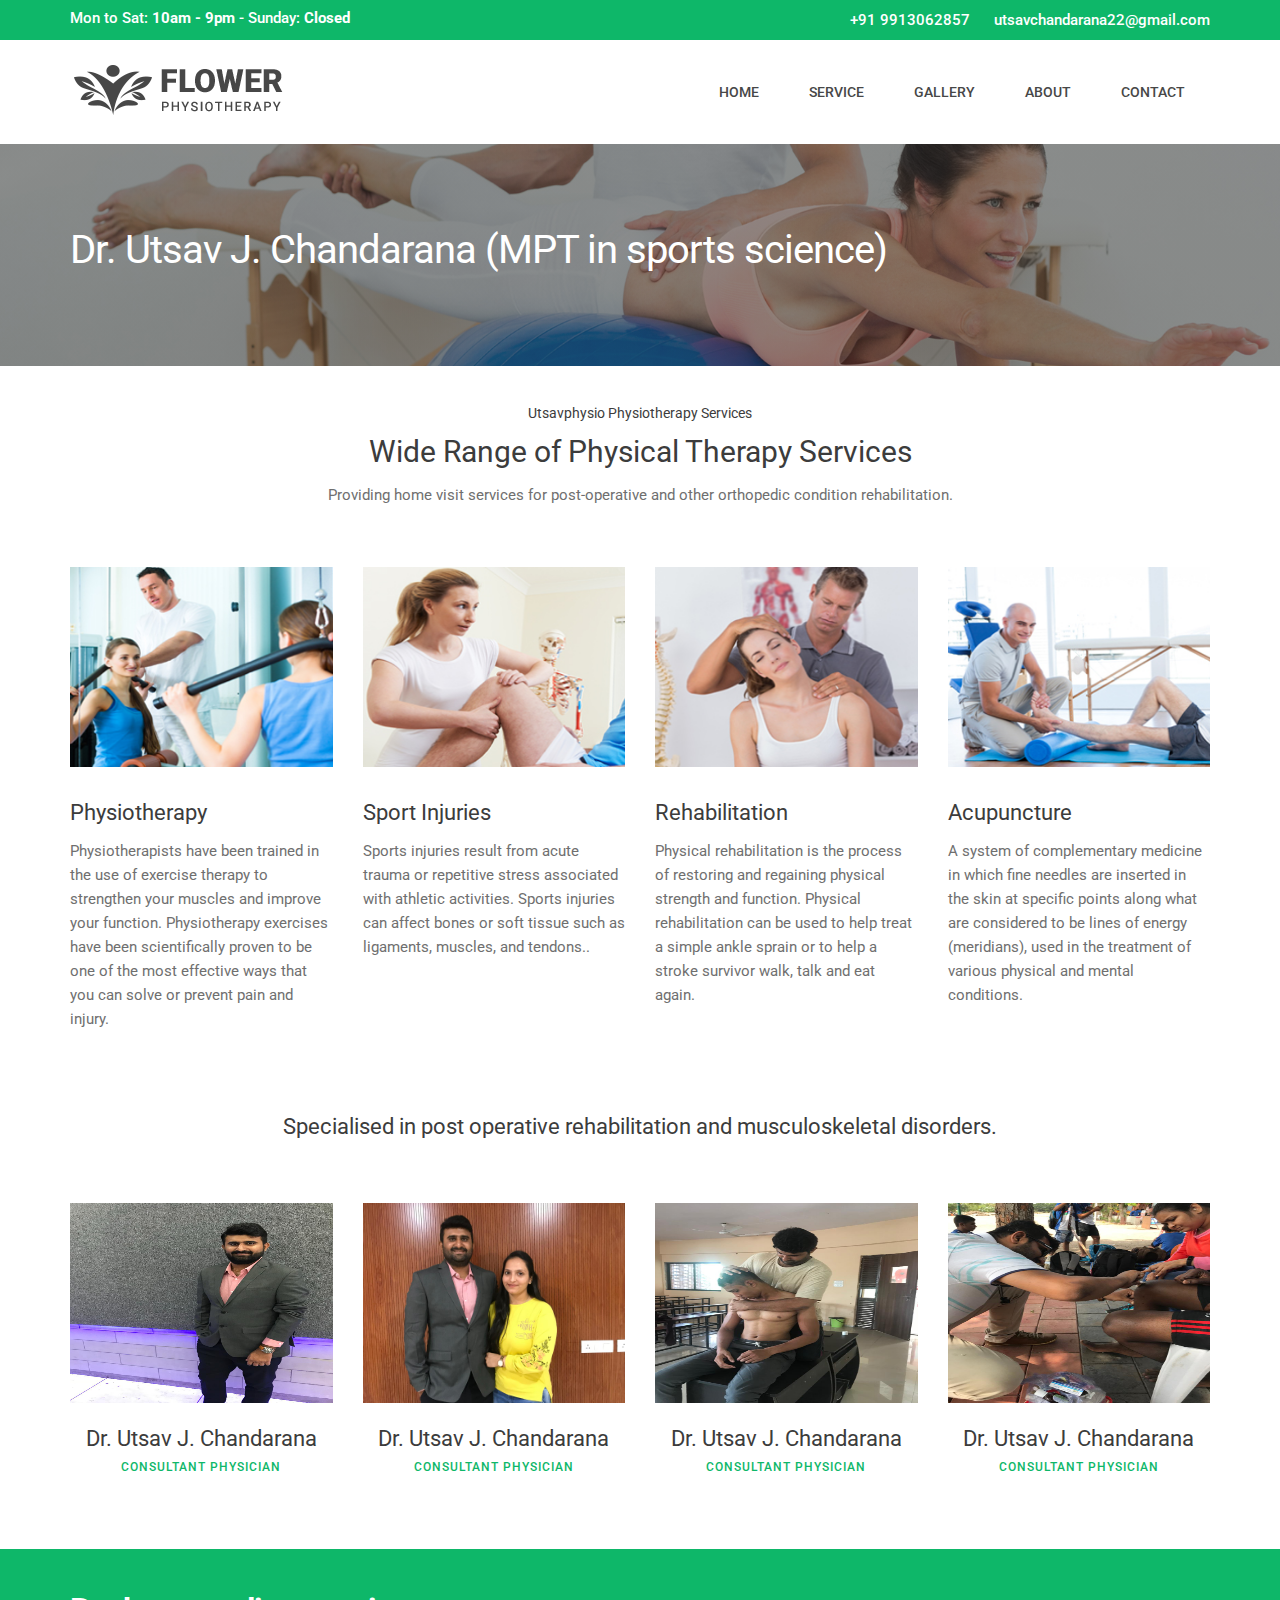
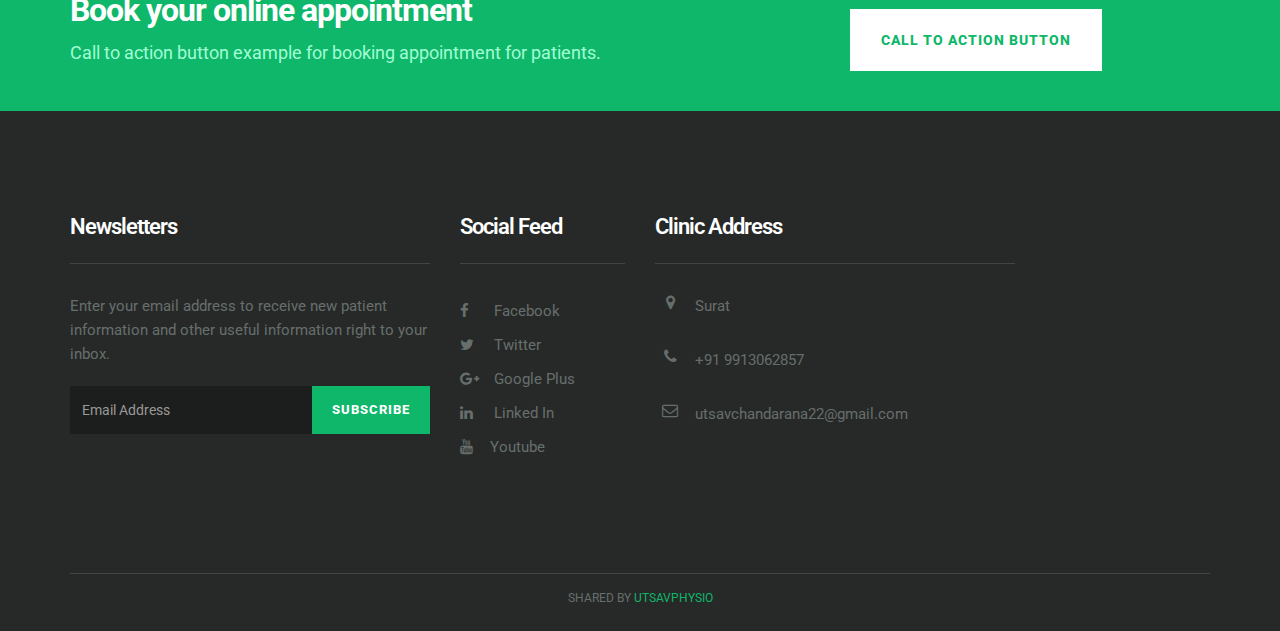
<file: index.html>
<!DOCTYPE html>
<html lang="en">

<head>
    <meta charset="utf-8">
    <meta http-equiv="X-UA-Compatible" content="IE=edge">
    <meta name="viewport" content="width=device-width, initial-scale=1">
    <!-- The above 3 meta tags *must* come first in the head; any other head content must come *after* these tags -->
    <meta name="description" content="Flower is free physiotherapy website template that perfectly designed for therapy center, physical therapy program courses, physiotherapy clinic and physician.">
    <meta name="keywords" content="best free website templates, html5 template, free responsive website templates,website layout,html5 website templates,template for website design, medical HTML5 templates">
    <title>Utsavphysio Physiotherapy</title>
    <!-- Bootstrap -->
    <link href="css/bootstrap.min.css" rel="stylesheet">
    <!-- Google Fonts -->
    <link href="https://fonts.googleapis.com/css?family=Roboto:300,300i,400,400i,500,500i,700,700i" rel="stylesheet">
    <!-- Font Awesome -->
    <link href="css/font-awesome.min.css" rel="stylesheet">
    <!-- Style -->
    <link href="css/style.css" rel="stylesheet">
    <!-- HTML5 shim and Respond.js for IE8 support of HTML5 elements and media queries -->
    <!-- WARNING: Respond.js doesn't work if you view the page via file:// -->
    <!--[if lt IE 9]>
      <script src="https://oss.maxcdn.com/html5shiv/3.7.3/html5shiv.min.js"></script>
      <script src="https://oss.maxcdn.com/respond/1.4.2/respond.min.js"></script>
    <![endif]-->
</head>
 

<body>
    <div class="header-top">
        <!-- header-top-->
        <div class="container">
            <div class="row">
                <div class="col-lg-4 col-md-4 col-sm-4 col-xs-12">
                    <span class="text-block time-block">  
                                <span class="time-text">Mon to Sat: <strong>10am - 9pm</strong> - Sunday: <strong>Closed</strong></span>
                    </span>
                </div>
                <div class="col-lg-8 col-md-8 col-sm-8  col-xs-12">
                    <div class="top-text">
                        <span class="text-block call-block"> 
                               <span class="call-no">+91 9913062857</span>
                        </span>
                        <span class="text-block mail-block hidden-xs hidden-sm">  
                                <span class="mail-text">utsavchandarana22@gmail.com</span>
                        </span>
                    </div>
                </div>
            </div>
        </div>
    </div>
    <div class="header">
        <div class="container">
            <div class="row">
                <div class="col-lg-4 col-md-4 col-sm-12 col-xs-12">
                    <a href="index.html"><img src="images/logo.png" alt=""></a>
                </div>
                <div class="col-lg-8 col-md-4 col-sm-12 col-xs-12">
                     <div class="navigation">
                        <div id="navigation">
                            <ul>
                                <li class="active"><a href="index.html" title="Home">Home</a></li>
                                <li class="active"><a href="service-list.html" title="Service">Service</a></li>
                                <li><a href="gallery.html" title="Gallery">Gallery</a></li>
                                <li><a href="about.html" title="About Us">About</a> </li>
                                <li><a href="contact.html" title="Contact Us">Contact</a> </li>
                            </ul>
                        </div>
                    </div>

                </div>
            </div>
        </div>
    </div>
        <div class="page-header">
        <div class="container">
            <div class="row">
                <div class="col-lg-12 col-md-12 col-sm-12 col-xs-12">
                    <div class="page-caption">
                        <h2 class="page-title">Dr. Utsav J. Chandarana (MPT in sports science) </h2>
                    </div>
                </div>
            </div>
        </div>
    </div>

   
    <div class="space-small">
        <div class="container">
            <div class="row">
                <div class="col-md-offset-2 col-md-8">
                    <div class="mb60 text-center section-title">
                        <!-- section title start-->
                        <h5>Utsavphysio Physiotherapy Services</h5>
                        <h1>Wide Range of Physical Therapy Services</h1>
                        <p>Providing home visit services for post-operative and other orthopedic condition rehabilitation.</p>
                    </div>
                    <!-- /.section title start-->
                </div>
            </div>
            <div class="row">
                <div class="col-lg-3 col-md-3 col-sm-6 col-xs-12">
                    <div class="service-block">
                        <!-- service block -->
                        <div class="service-img mb20">
                            <!-- service img -->
                            <a href="#"><img src="images/service-1.jpg" alt="" class="img-responsive"></a>
                        </div>
                        <!-- service img -->
                        <div class="service-content">
                            <!-- service content -->
                            <h2><a href="#" class="title">Physiotherapy</a></h2>
                            <p>Physiotherapists have been trained in the use of exercise therapy to strengthen your muscles and improve your function. Physiotherapy exercises have been scientifically proven to be one of the most effective ways that you can solve or prevent pain and injury.</p>
                        </div>
                        <!-- service content -->
                    </div>
                    <!-- /.service block -->
                </div>
                <div class="col-lg-3 col-md-3 col-sm-6 col-xs-12">
                    <div class="service-block">
                        <!-- service block -->
                        <div class="service-img mb20">
                            <!-- service img -->
                            <a href="#"><img src="images/service-2.jpg" alt="" class="img-responsive"></a>
                        </div>
                        <!-- service img -->
                        <div class="service-content">
                            <!-- service content -->
                            <h2><a href="#" class="title">Sport Injuries</a></h2>
                            <p>Sports injuries result from acute trauma or repetitive stress associated with athletic activities. Sports injuries can affect bones or soft tissue such as ligaments, muscles, and tendons..</p>
                        </div>
                        <!-- service content -->
                    </div>
                    <!-- /.service block -->
                </div>
                <div class="col-lg-3 col-md-3 col-sm-6 col-xs-12">
                    <div class="service-block">
                        <!-- service block -->
                        <div class="service-img mb20">
                            <!-- service img -->
                            <a href="#"><img src="images/service-3.jpg" alt="" class="img-responsive"></a>
                        </div>
                        <!-- service img -->
                        <div class="service-content">
                            <!-- service content -->
                            <h2><a href="#" class="title">Rehabilitation</a></h2>
                            <p>Physical rehabilitation is the process of restoring and regaining physical strength and function. Physical rehabilitation can be used to help treat a simple ankle sprain or to help a stroke survivor walk, talk and eat again.</p>
                        </div>
                        <!-- service content -->
                    </div>
                    <!-- /.service block -->
                </div>
                <div class="col-lg-3 col-md-3 col-sm-6 col-xs-12">
                    <div class="service-block">
                        <!-- service block -->
                        <div class="service-img mb20">
                            <!-- service img -->
                            <a href="#"><img src="images/service-4.jpg" alt="" class="img-responsive"></a>
                        </div>
                        <!-- service img -->
                        <div class="service-content">
                            <!-- service content -->
                            <h2><a href="#" class="title">Acupuncture</a></h2>
                            <p>A system of complementary medicine in which fine needles are inserted in the skin at specific points along what are considered to be lines of energy (meridians), used in the treatment of various physical and mental conditions.</p>
                        </div>
                        <!-- service content -->
                    </div>
                    <!-- /.service block -->
                </div>
            </div>
        </div>
    </div>
    
    <!-- /.call to action -->
    <div class="space-small">
        <div class="container">
            <div class="row">
                <div class="col-lg-offset-2 col-lg-8 col-md-offset-2 col-md-8 col-sm-12 col-xs-12">
                    <div class="section-title mb60 text-center">
                        <!-- section title start-->
                        <h2>Specialised in post operative rehabilitation and musculoskeletal disorders.</h2>
                    </div>
                    <!-- /.section title end-->
                </div>
            </div>
            <div class="row">
                <div class="col-lg-3 col-sm-3 col-sm-6 col-xs-12">
                    <div class="service-img mb20">
                        <!-- team block start-->
                        <div class="team-img mb20"><img src="images/service.jpeg"></div>
                        <div class="team-content">
                            <h2 class="team-title">Dr. Utsav J. Chandarana </h2>
                            <div class="team-meta"><span class="team-designation">Consultant Physician</span></div>
                        </div>
                    </div>
                    <!-- team block end -->
                </div>
                <div class="col-lg-3 col-sm-3 col-sm-6 col-xs-12">
                    <div class="service-img mb20">
                        <!-- team block start-->
                        <div class="team-img"><img src="images/phots_1.jpeg"></div>
                        <div class="team-content">
                            <h2 class="team-title">Dr. Utsav J. Chandarana </h2>
                            <div class="team-meta"><span class="team-designation">Consultant Physician</span></div>
                        </div>
                    </div>
                    <!-- team block end -->
                </div>
                <div class="col-lg-3 col-sm-3 col-sm-6 col-xs-12">
                    <div class="service-img mb20">
                        <!-- team block start-->
                        <div class="team-img"><img src="images/phots_6.jpeg"></div>
                        <div class="team-content">
                            <h2 class="team-title">Dr. Utsav J. Chandarana </h2>
                            <div class="team-meta"><span class="team-designation">Consultant Physician</span></div>
                        </div>
                    </div>
                    <!-- team block end -->
                </div>
                <div class="col-lg-3 col-sm-3 col-sm-6 col-xs-12">
                    <div class="service-img mb20">
                        <!-- team block start-->
                        <div class="team-img"><img src="images/phots_3.jpeg"></div>
                        <div class="team-content">
                            <h2 class="team-title">Dr. Utsav J. Chandarana </h2>
                            <div class="team-meta"><span class="team-designation">Consultant Physician</span></div>
                        </div>
                    </div>
                    <!-- team block end -->
                </div>
            </div>
        </div>
    </div>
    <div class="space-small bg-primary">
        <!-- call to action -->
        <div class="container">
            <div class="row">
                <div class="col-lg-8 col-sm-8 col-md-8 col-xs-12">
                    <h1 class="cta-title">Book your online appointment</h1>
                    <p class="cta-text"> Call to action button example for booking appointment for patients.</p>
                </div>
                <div class="col-lg-4 col-sm-4 col-md-4 col-xs-12">
                    <a href="#" class="btn btn-white btn-lg mt20">Call to action Button</a>
                </div>
            </div>
        </div>
    </div>
   

    </div>
    <div class="footer">
        <div class="container">
            <div class="row">
                <div class="col-lg-4 col-md-4 col-sm-6 col-xs-12">
                    <div class="footer-widget widget-newsletter">
                        <h2 class="widget-title">Newsletters</h2>
                        <p>Enter your email address to receive new patient information and other useful information right to your inbox.</p>
                        <div class="input-group">
                            <input type="text" class="form-control" placeholder="Email Address">
                            <span class="input-group-btn">
                            <button class="btn btn-default" type="button">Subscribe</button>
                           </span>
                        </div>
                        <!-- /input-group -->
                    </div>
                </div>
                <div class="col-lg-2 col-md-2 col-sm-2 col-xs-12">
                    <div class="footer-widget footer-social">
                        <h2 class="widget-title">Social Feed</h2>
                        <ul class="listnone">
                            <li><a href="#"> <i class="fa fa-facebook"></i> Facebook  </a></li>
                            <li><a href="#"><i class="fa fa-twitter"></i> Twitter</a></li>
                            <li><a href="#"><i class="fa fa-google-plus"></i> Google Plus</a></li>
                            <li><a href="#"><i class="fa fa-linkedin"></i> Linked In</a></li>
                            <li><a href="#"> <i class="fa fa-youtube"></i>Youtube</a></li>
                           
                        </ul>
                    </div>
                </div>
                <div class="col-lg-4 col-md-2 col-sm-2 col-xs-12">
                    <div class="footer-widget footer-social">
                        <h2 class="widget-title">Clinic Address</h2>
                        <ul class="listnone contact">
                            <li><i class="fa fa-map-marker"></i> Surat
                            </li>
                            <li><i class="fa fa-phone"></i> +91 9913062857</li>
                            <li><i class="fa fa-envelope-o"></i> utsavchandarana22@gmail.com</li>
                        </ul>
                    </div>
                </div>


            </div>
        </div>


    </div>
     <div class="tiny-footer">
        <div class="container">
          <div class="row">
            <div class="col-lg-12 col-md-12 col-sm-12 col-xs-12">
                <div class="copyright-content">
                 Shared by <i class="fa fa-love"></i><a href="https://www.utsavphysio.in">Utsavphysio</a>
                </div>
              </div>
            </div>
          </div>
        </div>
    <!-- jQuery (necessary for Bootstrap's JavaScript plugins) -->
    <script src="js/jquery.min.js"></script>
    <!-- Include all compiled plugins (below), or include individual files as needed -->
    <script src="js/bootstrap.min.js"></script>
    <script src="js/menumaker.js"></script>
 

    <script src="js/jquery.sticky.js"></script>
    <script src="js/sticky-header.js"></script>
</body>

</html>
</file>
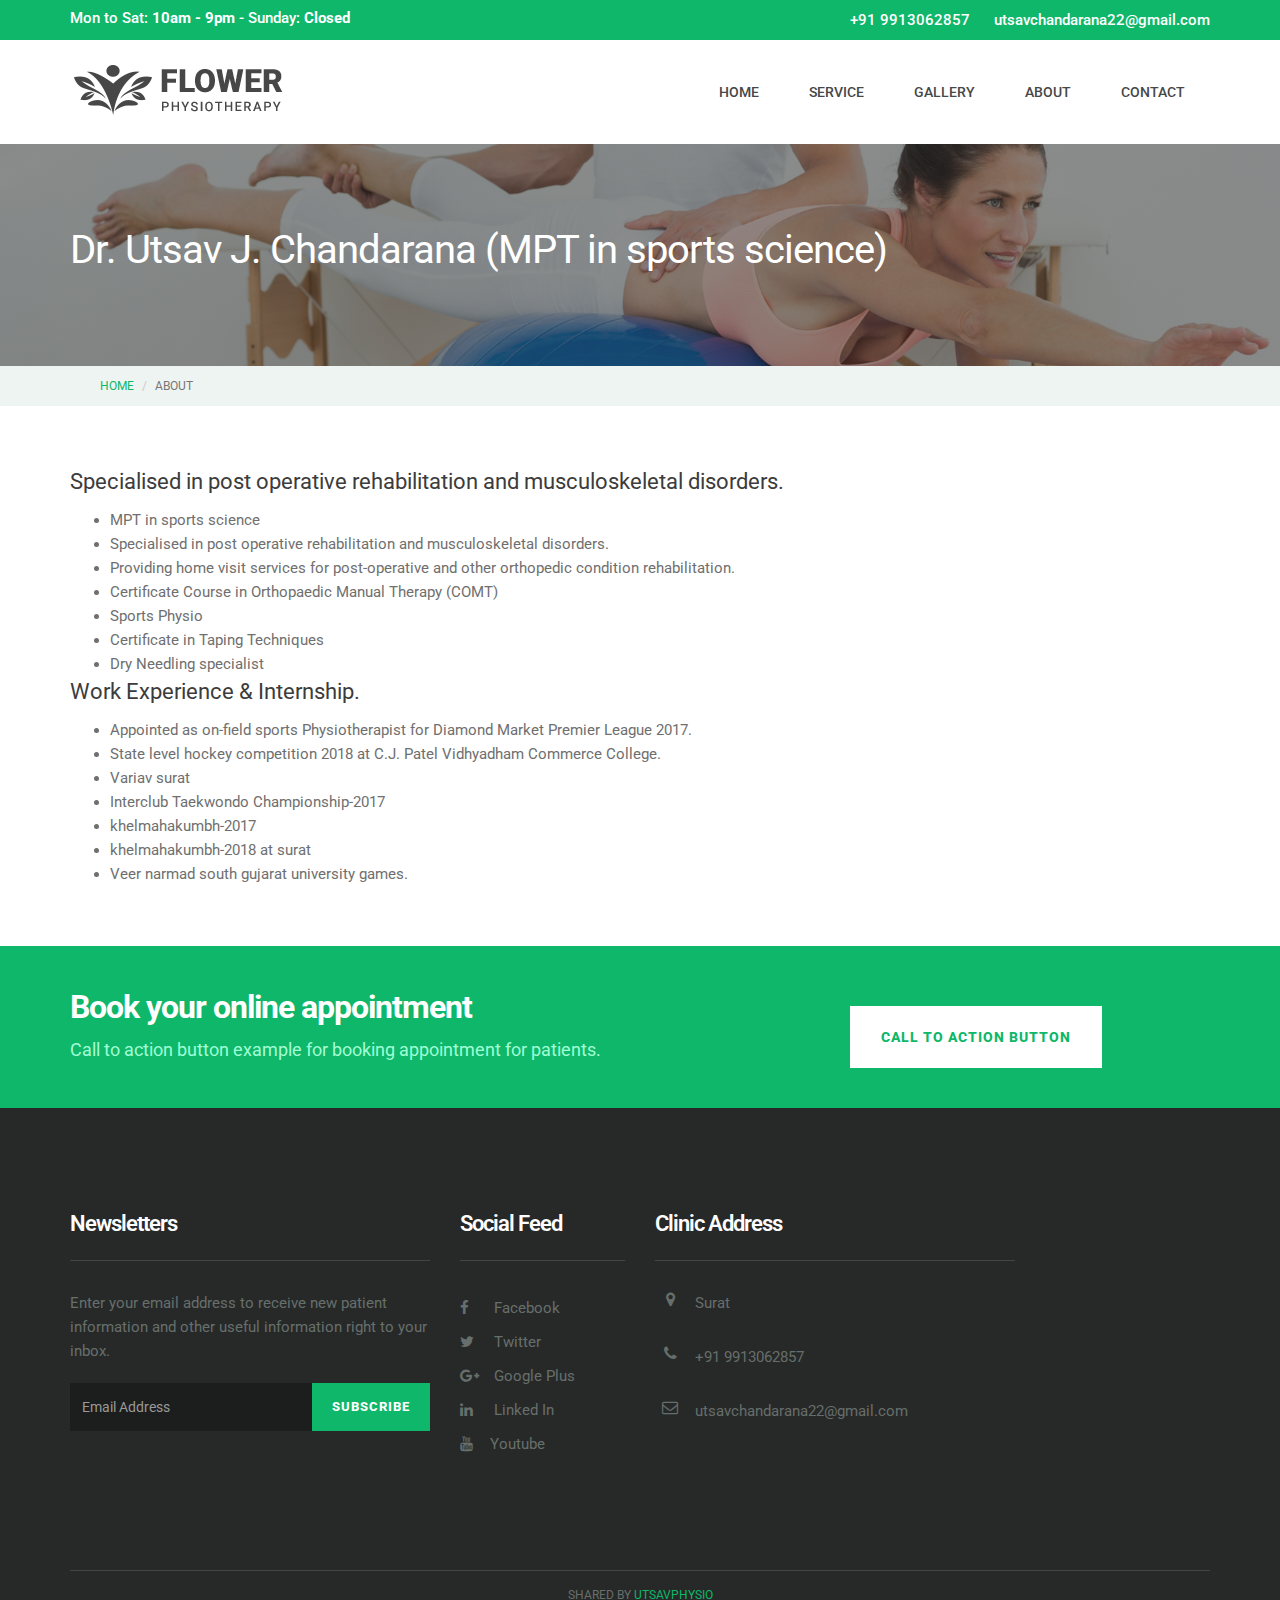
<file: about.html>
<!DOCTYPE html>
<html lang="en">

<head>
    <meta charset="utf-8">
    <meta http-equiv="X-UA-Compatible" content="IE=edge">
    <meta name="viewport" content="width=device-width, initial-scale=1">
    <!-- The above 3 meta tags *must* come first in the head; any other head content must come *after* these tags -->
    <meta name="description" content="Flower is free physiotherapy website template that perfectly designed for therapy center, physical therapy program courses, physiotherapy clinic and physician.">
    <meta name="keywords" content="best free website templates, html5 template, free responsive website templates,website layout,html5 website templates,template for website design, medical HTML5 templates">
    <title>Utsavphysio Physiotherapy</title>
    <!-- Bootstrap -->
    <link href="css/bootstrap.min.css" rel="stylesheet">
    <!-- Google Fonts -->
    <link href="https://fonts.googleapis.com/css?family=Roboto:300,300i,400,400i,500,500i,700,700i" rel="stylesheet">
    <!-- Font Awesome -->
    <link href="css/font-awesome.min.css" rel="stylesheet">
    <!-- Style -->
    <link href="css/style.css" rel="stylesheet">
    <!-- HTML5 shim and Respond.js for IE8 support of HTML5 elements and media queries -->
    <!-- WARNING: Respond.js doesn't work if you view the page via file:// -->
    <!--[if lt IE 9]>
      <script src="https://oss.maxcdn.com/html5shiv/3.7.3/html5shiv.min.js"></script>
      <script src="https://oss.maxcdn.com/respond/1.4.2/respond.min.js"></script>
    <![endif]-->
</head>

<body>
    <div class="header-top">
        <!-- header-top-->
        <div class="container">
            <div class="row">
                <div class="col-lg-4 col-md-4 col-sm-4 col-xs-12">
                    <span class="text-block time-block">  
                                <span class="time-text">Mon to Sat: <strong>10am - 9pm</strong> - Sunday: <strong>Closed</strong></span>
                    </span>
                </div>
                <div class="col-lg-8 col-md-8 col-sm-8  col-xs-12">
                    <div class="top-text">
                        <span class="text-block call-block"> 
                               <span class="call-no">+91 9913062857</span>
                        </span>
                        <span class="text-block mail-block hidden-xs hidden-sm">  
                                <span class="mail-text">utsavchandarana22@gmail.com</span>
                        </span>
                    </div>
                </div>
            </div>
        </div>
    </div>
    <div class="header">
        <div class="container">
            <div class="row">
                <div class="col-lg-4 col-md-4 col-sm-12 col-xs-12">
                    <a href="index.html"><img src="images/logo.png" alt=""></a>
                </div>
                <div class="col-lg-8 col-md-4 col-sm-12 col-xs-12">
                    <div class="navigation">
                        <div id="navigation">
                          <ul>
                                <li class="active"><a href="index.html" title="Home">Home</a></li>
                                <li class="active"><a href="service-list.html" title="Service">Service</a>
                                <li><a href="gallery.html" title="Gallery">Gallery</a></li>
                                <li><a href="about.html" title="About Us">About</a> </li>
                                <li><a href="contact.html" title="Contact Us">Contact</a> </li>
                            </ul>
                        </div>
                    </div>
                </div>
            </div>
        </div>
    </div>
    <div class="page-header">
        <div class="container">
            <div class="row">
                <div class="col-lg-12 col-md-12 col-sm-12 col-xs-12">
                    <div class="page-caption">
                        <h2 class="page-title">Dr. Utsav J. Chandarana (MPT in sports science) </h2>
                    </div>
                </div>
            </div>
        </div>
    </div>
      <div class="page-breadcrumb">
        <div class="container">
            <div class="col-lg-12">
                <ol class="breadcrumb">
                    <li><a href="#">Home</a></li>
                    <li class="active">About</li>
                </ol>
            </div>
        </div>
    </div>
     <div class="content">
        <div class="container">
            <div class="row">
                <div class="col-lg-8 col-md-8 col-sm-8 col-xs-12">
                        <h2>Specialised in post operative rehabilitation and musculoskeletal disorders.</h2>
                        <ul>
                        <li>MPT in sports science</li>
                        <li>Specialised in post operative rehabilitation and musculoskeletal disorders. </li>
                        <li>Providing home visit services for post-operative and other orthopedic condition rehabilitation.</li>
                        <li>Certificate Course in Orthopaedic Manual Therapy (COMT)</li>
                        <li>Sports Physio</li>
                        <li>Certificate in Taping Techniques</li>
                        <li> Dry Needling specialist</li> 
                         </ul>   

                        <h2>Work Experience & Internship.</h2>
                        <ul>
                        <li>Appointed as on-field sports Physiotherapist for Diamond Market Premier League 2017.</li>
                        <li>State level hockey competition    2018 at C.J. Patel Vidhyadham Commerce College.</li>
                        <li>Variav surat</li>
                        <li>Interclub Taekwondo Championship-2017</li>
                        <li>khelmahakumbh-2017</li>
                        <li>khelmahakumbh-2018 at surat</li>
                        <li>Veer narmad south gujarat university games.</li>
                        </ul>
                       </div>
                    </div>
                </div>
            </div>
        </div>
    </div>
 <div class="space-small bg-primary">
        <!-- call to action -->
        <div class="container">
            <div class="row">
                <div class="col-lg-8 col-sm-8 col-md-8 col-xs-12">
                    <h1 class="cta-title">Book your online appointment</h1>
                    <p class="cta-text"> Call to action button example for booking appointment for patients.</p>
                </div>
                <div class="col-lg-4 col-sm-4 col-md-4 col-xs-12">
                    <a href="#" class="btn btn-white btn-lg mt20">Call to action Button</a>
                </div>
            </div>
        </div>
    </div>
    <div class="footer">
        <div class="container">
            <div class="row">
                <div class="col-lg-4 col-md-4 col-sm-6 col-xs-12">
                    <div class="footer-widget widget-newsletter">
                        <h2 class="widget-title">Newsletters</h2>
                        <p>Enter your email address to receive new patient information and other useful information right to your inbox.</p>
                        <div class="input-group">
                            <input type="text" class="form-control" placeholder="Email Address">
                            <span class="input-group-btn">
                            <button class="btn btn-default" type="button">Subscribe</button>
                           </span>
                        </div>
                        <!-- /input-group -->
                    </div>
                </div>
                <div class="col-lg-2 col-md-2 col-sm-2 col-xs-12">
                    <div class="footer-widget footer-social">
                        <h2 class="widget-title">Social Feed</h2>
                        <ul class="listnone">
                            <li>
                                <a href="#"> <i class="fa fa-facebook"></i> Facebook </a>
                            </li>
                            <li><a href="#"><i class="fa fa-twitter"></i> Twitter</a></li>
                            <li><a href="#"><i class="fa fa-google-plus"></i> Google Plus</a></li>
                            <li><a href="#"><i class="fa fa-linkedin"></i> Linked In</a></li>
                            <li>
                                <a href="#"> <i class="fa fa-youtube"></i>Youtube</a>
                            </li>
                        </ul>
                    </div>
                </div>
                <div class="col-lg-4 col-md-2 col-sm-2 col-xs-12">
                    <div class="footer-widget footer-social">
                        <h2 class="widget-title">Clinic Address</h2>
                        <ul class="listnone contact">
                            <li><i class="fa fa-map-marker"></i>Surat
                            </li><li><i class="fa fa-phone"></i> +91 9913062857</li>
                            <li><i class="fa fa-envelope-o"></i> utsavchandarana22@gmail.com</li>
                        </ul>
                    </div>
                </div>
            </div>
        </div>
    </div>
    <div class="tiny-footer">
        <div class="container">
            <div class="row">
                <div class="col-lg-12 col-md-12 col-sm-12 col-xs-12">
                    <div class="copyright-content">
                       Shared by <i class="fa fa-love"></i><a href="https://www.utsavphysio.in">Utsavphysio</a>
                    </div>
                </div>
            </div>
        </div>
    </div>
    <!-- jQuery (necessary for Bootstrap's JavaScript plugins) -->
    <script src="js/jquery.min.js"></script>
    <!-- Include all compiled plugins (below), or include individual files as needed -->
     <script src="js/bootstrap.min.js"></script>
    <script src="js/menumaker.js"></script>
    <script src="js/jquery.sticky.js"></script>
    <script src="js/sticky-header.js"></script>
</body>

</html>
</file>
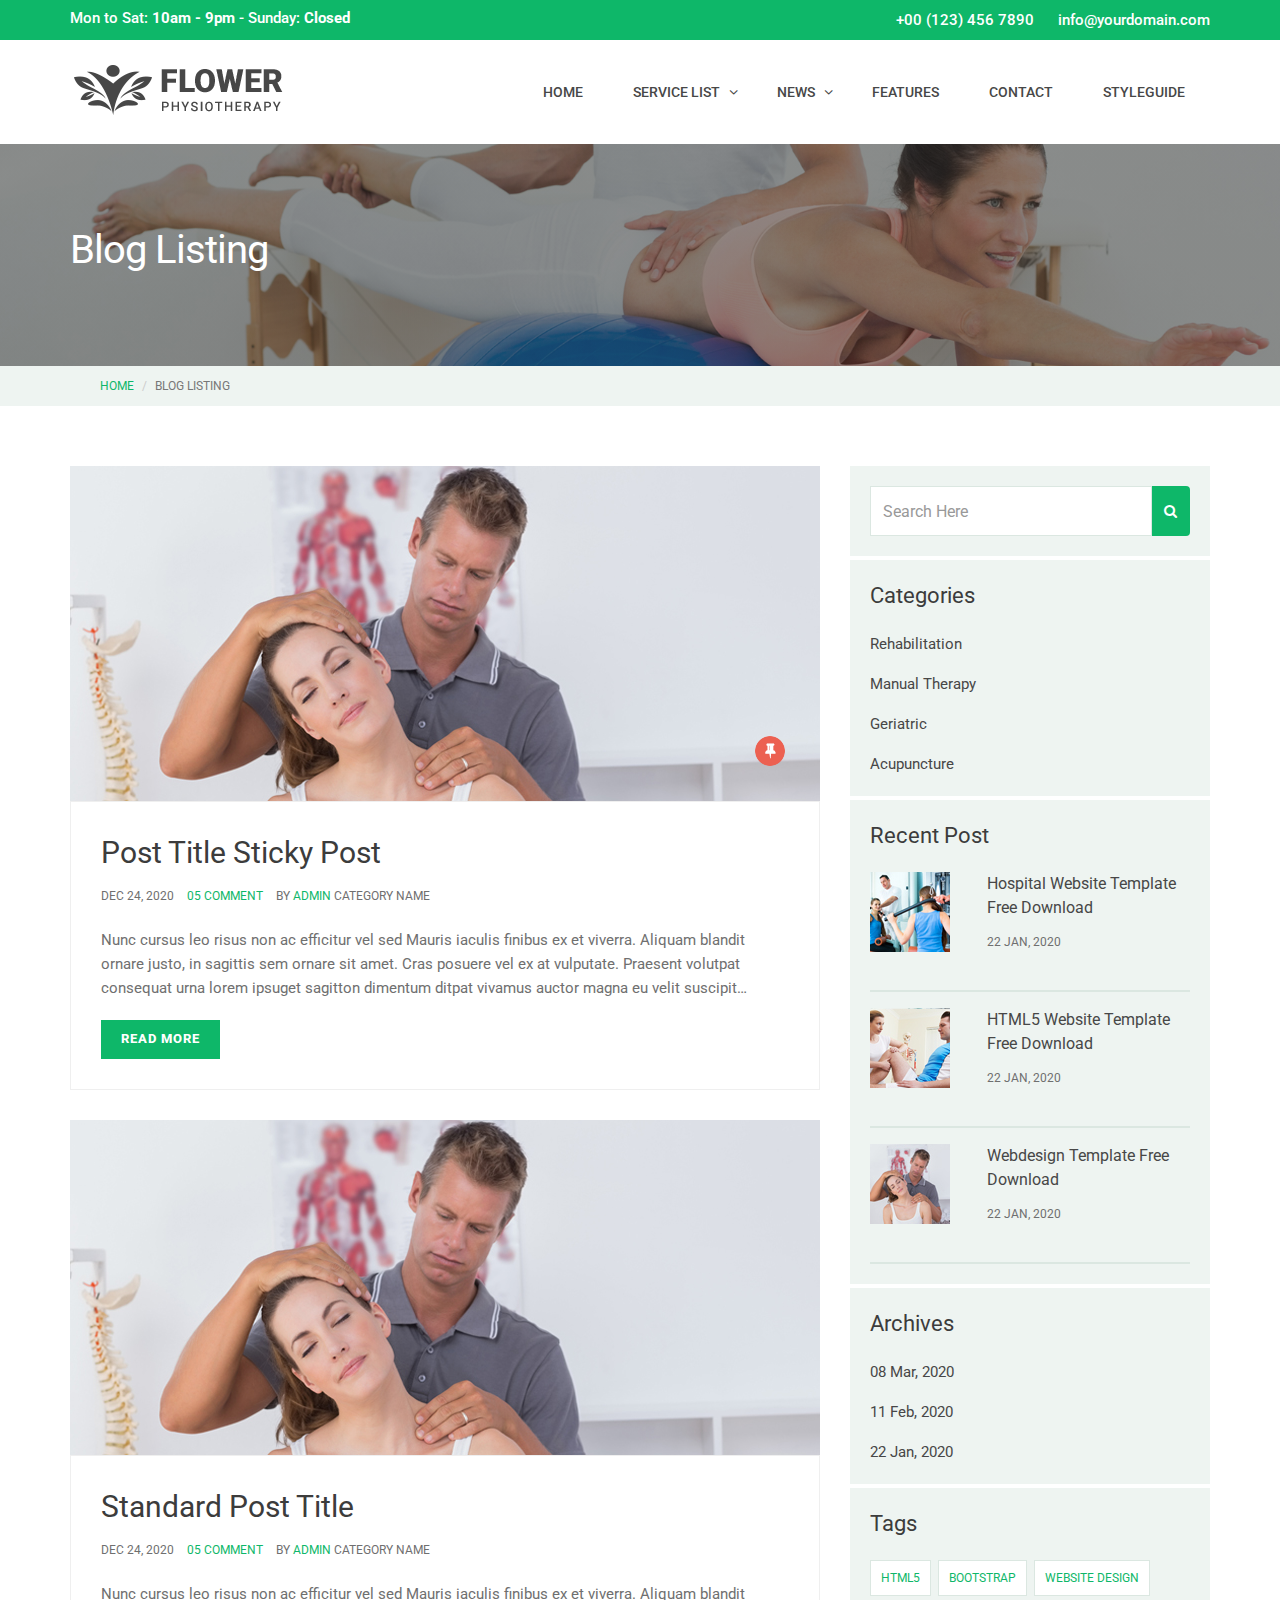
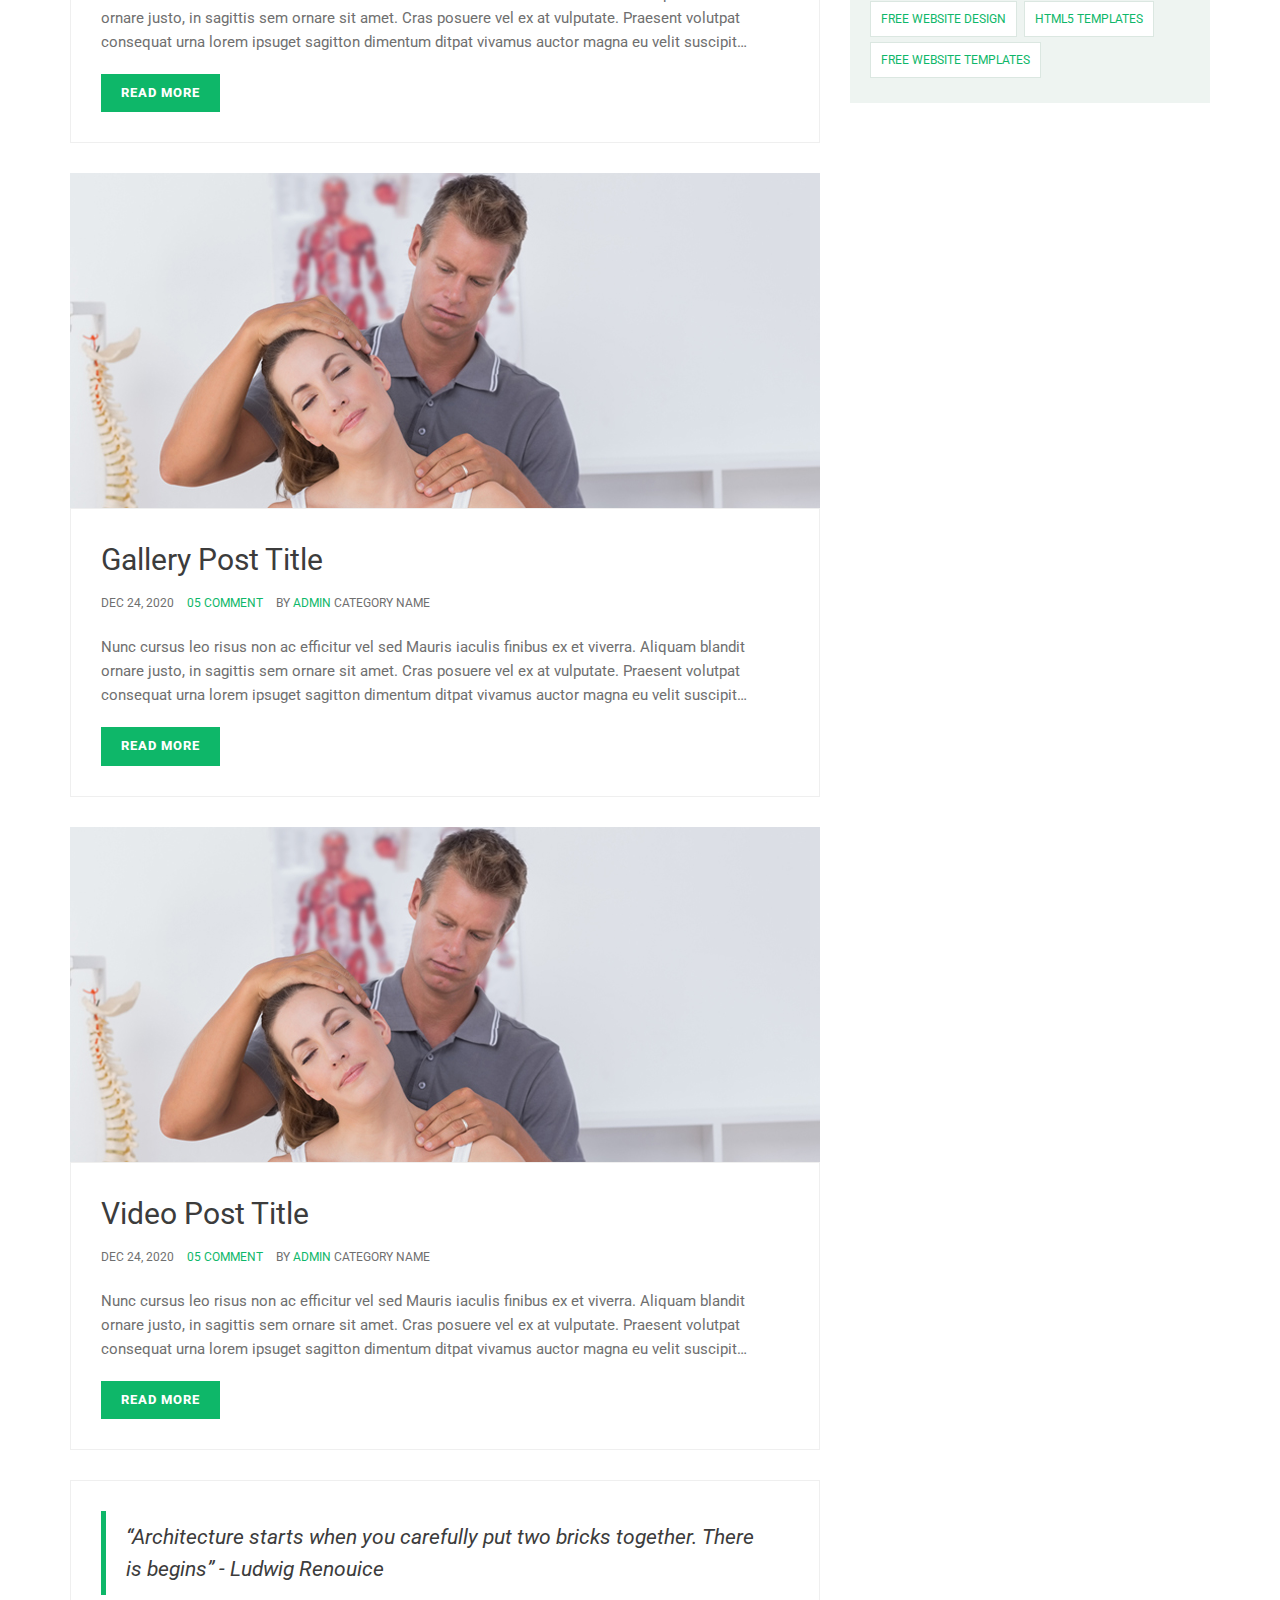
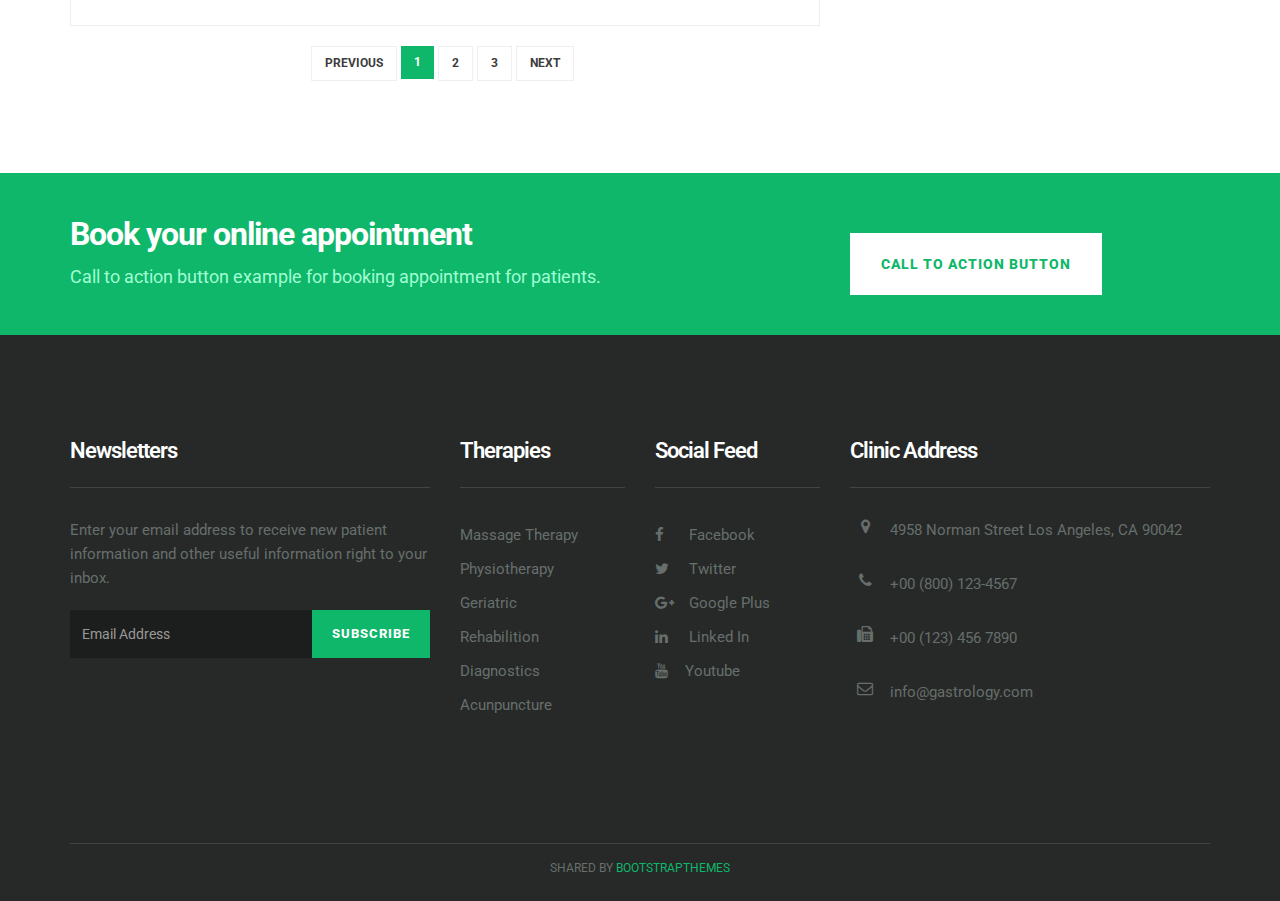
<file: blog-default.html>
<!DOCTYPE html>
<html lang="en">

<head>
    <meta charset="utf-8">
    <meta http-equiv="X-UA-Compatible" content="IE=edge">
    <meta name="viewport" content="width=device-width, initial-scale=1">
    <!-- The above 3 meta tags *must* come first in the head; any other head content must come *after* these tags -->
    <meta name="description" content="Flower is free physiotherapy website template that perfectly designed for therapy center, physical therapy program courses, physiotherapy clinic and physician.">
    <meta name="keywords" content="best free website templates, html5 template, free responsive website templates,website layout,html5 website templates,template for website design, medical HTML5 templates">
    <title>Free Physiotherapy Website Template Download</title>
    <!-- Bootstrap -->
    <link href="css/bootstrap.min.css" rel="stylesheet">
    <!-- Google Fonts -->
    <link href="https://fonts.googleapis.com/css?family=Roboto:300,300i,400,400i,500,500i,700,700i" rel="stylesheet">
    <!-- Font Awesome -->
    <link href="css/font-awesome.min.css" rel="stylesheet">
    <!-- Style -->
    <link href="css/style.css" rel="stylesheet">
    <!-- HTML5 shim and Respond.js for IE8 support of HTML5 elements and media queries -->
    <!-- WARNING: Respond.js doesn't work if you view the page via file:// -->
    <!--[if lt IE 9]>
      <script src="https://oss.maxcdn.com/html5shiv/3.7.3/html5shiv.min.js"></script>
      <script src="https://oss.maxcdn.com/respond/1.4.2/respond.min.js"></script>
    <![endif]-->
</head>

<body>
    <div class="header-top">
        <!-- header-top-->
        <div class="container">
            <div class="row">
                <div class="col-lg-4 col-md-4 col-sm-4 col-xs-12">
                    <span class="text-block time-block">  
                                <span class="time-text">Mon to Sat: <strong>10am - 9pm</strong> - Sunday: <strong>Closed</strong></span>
                    </span>
                </div>
                <div class="col-lg-8 col-md-8 col-sm-8  col-xs-12">
                    <div class="top-text">
                        <span class="text-block call-block"> 
                               <span class="call-no">+00 (123) 456 7890</span>
                        </span>
                        <span class="text-block mail-block hidden-xs hidden-sm">  
                                <span class="mail-text">info@yourdomain.com</span>
                        </span>
                    </div>
                </div>
            </div>
        </div>
    </div>
    <div class="header">
        <div class="container">
            <div class="row">
                <div class="col-lg-4 col-md-4 col-sm-12 col-xs-12">
                    <a href="#"><img src="images/logo.png" alt=""></a>
                </div>
                <div class="col-lg-8 col-md-4 col-sm-12 col-xs-12">
                    <div class="navigation">
                        <div id="navigation">
                            <ul>
                                <li class="active"><a href="index.html" title="Home">Home</a></li>
                                <li class="has-sub"><a href="service-list.html" title="Service List">Service List</a>
                                    <ul>
                                        <li><a href="service-list.html" title="Service List">Service List</a></li>
                                        <li><a href="service-detail.html" title="Service Detail">Service Detail</a></li>
                                    </ul>
                                </li>
                                <li class="has-sub"><a href="blog-default.html" title="Blog">News</a>
                                    <ul>
                                        <li><a href="blog-default.html" title="Blog">Blog Default</a></li>
                                        <li><a href="blog-single.html" title="Blog Single">Blog Single</a></li>
                                    </ul>
                                </li>
                                <li><a href="#" title="Features">Features</a></li>
                                <li><a href="contact.html" title="Contact Us">Contact</a> </li>
                                <li><a href="styleguide.html" title="Styleguide">styleguide</a> </li>
                            </ul>
                        </div>
                    </div>
                </div>
            </div>
        </div>
    </div>
    <div class="page-header">
        <div class="container">
            <div class="row">
                <div class="col-lg-12 col-md-12 col-sm-12 col-xs-12">
                    <div class="page-caption">
                        <h2 class="page-title">Blog Listing</h2>
                    </div>
                </div>
            </div>
        </div>
    </div>
    <div class="page-breadcrumb">
        <div class="container">
            <div class="col-lg-12">
                <ol class="breadcrumb">
                    <li><a href="#">Home</a></li>
                    <li class="active">Blog Listing</li>
                </ol>
            </div>
        </div>
    </div>
    <div class="content">
        <div class="container">
            <div class="row">
                <div class="col-lg-8 col-md-8 col-sm-8 col-xs-12">
                    <div class="row">
                        <div class="col-lg-12 col-sm-12 col-md-12 col-sm-12">
                            <div class="post-holder">
                                <!-- post holder -->
                                <div class="post-img">
                                    <!-- post img -->
                                    <a href="#"><img src="images/post-img-large-1.jpg" alt="" class="img-responsive"></a>
                                    <div class="post-sticky"></div>
                                </div>
                                <!-- /.post img -->
                                <div class="post-content">
                                    <!-- post content -->
                                    <div class="post-header">
                                        <!-- post header -->
                                        <h1 class="post-title"><a href="blog-single.html" class="title">Post Title Sticky Post</a></h1>
                                        <div class="meta">
                                            <!-- post meta -->
                                            <span class="meta-date">Dec 24, 2020 </span>
                                            <span class="meta-comment"> <a href="#" class="meta-link">05 Comment </a></span>
                                            <span class="meta-user">by <a href="#"> Admin </a></span>
                                            <span class="meta-cat"> Category name </span>
                                        </div>
                                        <!-- /.post meta -->
                                    </div>
                                    <!-- /.post header -->
                                    <p>Nunc cursus leo risus non ac efficitur vel sed Mauris iaculis finibus ex et viverra. Aliquam blandit ornare justo, in sagittis sem ornare sit amet. Cras posuere vel ex at vulputate. Praesent volutpat consequat urna lorem ipsuget sagitton dimentum ditpat vivamus auctor magna eu velit suscipit…</p>
                                    <a href="#" class="btn btn-default">Read More</a>
                                </div>
                                <!-- /.post content -->
                            </div>
                            <!-- /.post holder -->
                        </div>
                        <div class="col-lg-12 col-sm-12 col-md-12 col-sm-12">
                            <div class="post-holder">
                                <!-- post holder -->
                                <div class="post-img">
                                    <!-- post img -->
                                    <a href="#"><img src="images/post-img-large-1.jpg" alt="" class="img-responsive"></a>
                                </div>
                                <!-- /.post img -->
                                <div class="post-content">
                                    <!-- post content -->
                                    <div class="post-header">
                                        <!-- post header -->
                                        <h1 class="post-title"><a href="blog-single.html" class="title">Standard Post Title</a></h1>
                                        <div class="meta">
                                            <!-- post meta -->
                                            <span class="meta-date">Dec 24, 2020 </span>
                                            <span class="meta-comment"> <a href="#" class="meta-link">05 Comment </a></span>
                                            <span class="meta-user">by <a href="#"> Admin </a></span>
                                            <span class="meta-cat"> Category name </span>
                                        </div>
                                        <!-- /.post meta -->
                                    </div>
                                    <!-- /.post header -->
                                    <p>Nunc cursus leo risus non ac efficitur vel sed Mauris iaculis finibus ex et viverra. Aliquam blandit ornare justo, in sagittis sem ornare sit amet. Cras posuere vel ex at vulputate. Praesent volutpat consequat urna lorem ipsuget sagitton dimentum ditpat vivamus auctor magna eu velit suscipit…</p>
                                    <a href="#" class="btn btn-default">Read More</a>
                                </div>
                                <!-- /.post content -->
                            </div>
                            <!-- /.post holder -->
                        </div>
                        <div class="col-lg-12 col-sm-12 col-md-12 col-sm-12">
                            <div class="post-holder">
                                <!-- post holder -->
                                <div class="post-img">
                                    <!-- post img -->
                                    <a href="#"><img src="images/post-img-large-1.jpg" alt="" class="img-responsive"></a>
                                </div>
                                <!-- /.post img -->
                                <div class="post-content">
                                    <!-- post content -->
                                    <div class="post-header">
                                        <!-- post header -->
                                        <h1 class="post-title"><a href="blog-single.html" class="title">Gallery Post Title </a></h1>
                                        <div class="meta">
                                            <!-- post meta -->
                                            <span class="meta-date">Dec 24, 2020 </span>
                                            <span class="meta-comment"> <a href="#" class="meta-link">05 Comment </a></span>
                                            <span class="meta-user">by <a href="#"> Admin </a></span>
                                            <span class="meta-cat"> Category name </span>
                                        </div>
                                        <!-- /.post meta -->
                                    </div>
                                    <!-- /.post header -->
                                    <p>Nunc cursus leo risus non ac efficitur vel sed Mauris iaculis finibus ex et viverra. Aliquam blandit ornare justo, in sagittis sem ornare sit amet. Cras posuere vel ex at vulputate. Praesent volutpat consequat urna lorem ipsuget sagitton dimentum ditpat vivamus auctor magna eu velit suscipit…</p>
                                    <a href="#" class="btn btn-default">Read More</a>
                                </div>
                                <!-- /.post content -->
                            </div>
                            <!-- /.post holder -->
                        </div>
                        <div class="col-lg-12 col-sm-12 col-md-12 col-sm-12">
                            <div class="post-holder">
                                <!-- post holder -->
                                <div class="post-img">
                                    <!-- post img -->
                                    <a href="#"><img src="images/post-img-large-1.jpg" alt="" class="img-responsive"></a>
                                </div>
                                <!-- /.post img -->
                                <div class="post-content">
                                    <!-- post content -->
                                    <div class="post-header">
                                        <!-- post header -->
                                        <h1 class="post-title"><a href="blog-single.html" class="title">Video Post Title</a></h1>
                                        <div class="meta">
                                            <!-- post meta -->
                                            <span class="meta-date">Dec 24, 2020 </span>
                                            <span class="meta-comment"> <a href="#" class="meta-link">05 Comment </a></span>
                                            <span class="meta-user">by <a href="#"> Admin </a></span>
                                            <span class="meta-cat"> Category name </span>
                                        </div>
                                        <!-- /.post meta -->
                                    </div>
                                    <!-- /.post header -->
                                    <p>Nunc cursus leo risus non ac efficitur vel sed Mauris iaculis finibus ex et viverra. Aliquam blandit ornare justo, in sagittis sem ornare sit amet. Cras posuere vel ex at vulputate. Praesent volutpat consequat urna lorem ipsuget sagitton dimentum ditpat vivamus auctor magna eu velit suscipit…</p>
                                    <a href="#" class="btn btn-default">Read More</a>
                                </div>
                                <!-- /.post content -->
                            </div>
                            <!-- /.post holder -->
                        </div>
                        <div class="col-lg-12 col-sm-12 col-md-12 col-sm-12">
                           <div class="post-content">
                                <blockquote>
                                “Architecture starts when you carefully put two bricks together. There is begins” - Ludwig Renouice
                            </blockquote>
                           </div>
                        </div>
                        <div class="col-md-12 col-sm-12 text-center">
                                <div class="st-pagination">
                                    <!--st-pagination-->
                                    <ul class="pagination">
                                        <li> <a href="#" aria-label="previous"><span aria-hidden="true">previous</span></a></li>
                                        <li class="active"><a href="#">1</a></li>
                                        <li><a href="#">2</a></li>
                                        <li><a href="#">3</a></li>
                                        <li> <a href="#" aria-label="Next"><span aria-hidden="true">next</span></a></li>
                                    </ul>
                                </div>
                                <!--/.st-pagination-->
                            </div>
                    </div>
                </div>
                <div class="col-lg-4 col-md-4 col-sm-4 col-xs-12">
                                <div class="widget widget-search"><!-- widget search -->
                                             <form>
                                                 <div class="input-group">
                                                     <input type="text" class="form-control" placeholder="Search Here" aria-describedby="basic-addon2">
                                                     <span class="input-group-addon" id="basic-addon2">
                                                     <i class="fa fa-search"></i></span>
                                                 </div>
                                                 <!-- /input-group -->
                                             </form>
                                         </div><!-- /.widget search -->
                                         <div class="widget widget-categories"><!-- widget categories -->
                                             <!-- widget start -->
                                             <h2 class="widget-title"> Categories </h2>
                                             <ul class="listnone">
                                                 <li><a href="#">Rehabilitation</a></li>
                                                 <li><a href="#">Manual Therapy</a></li>
                                                 <li><a href="#">Geriatric</a></li>
                                                 <li><a href="#">Acupuncture</a></li>
                                             </ul>
                                         </div><!-- /.widget categories -->
                                         <!-- widget start -->
                                         <div class="widget widget-recent-post"><!-- widget recent post -->
                                             <h2 class="widget-title"> Recent Post </h2>
                                             <ul class="listnone widget-recent-post">
                                                 <li>
                                                     <div class="row">
                                                         <div class="col-md-4">
                                                             <div class="recent-post-img">
                                                                 <a href="#"><img src="images/recent-post-img.jpg" alt=""></a>
                                                             </div>
                                                         </div>
                                                         <div class="col-md-8">
                                                             <div class="recent-post-content">
                                                                 <h4><a href="#" class="title">Hospital Website Template Free Download</a></h4>
                                                                 <div class="meta"><span class="meta-date">22 Jan, 2020</span>
                                                                 </div>
                                                             </div>
                                                         </div>
                                                     </div>
                                                 </li>
                                                 <li>
                                                     <div class="row">
                                                         <div class="col-md-4">
                                                             <div class="recent-post-img">
                                                                 <a href="#"><img src="images/recent-post-img-1.jpg" alt=""></a>
                                                             </div>
                                                         </div>
                                                         <div class="col-md-8">
                                                             <div class="recent-post-content">
                                                                 <h4><a href="#" class="title">HTML5 Website Template Free Download</a></h4>
                                                                 <div class="meta"><span class="meta-date">22 Jan, 2020</span>
                                                                 </div>
                                                             </div>
                                                         </div>
                                                     </div>
                                                 </li>
                                                 <li>
                                                     <div class="row">
                                                         <div class="col-md-4">
                                                             <div class="recent-post-img">
                                                                 <a href="#"><img src="images/recent-post-img-2.jpg" alt=""></a>
                                                             </div>
                                                         </div>
                                                         <div class="col-md-8">
                                                             <div class="recent-post-content">
                                                                 <h4><a href="#" class="title">Webdesign Template Free Download</a></h4>
                                                                 <div class="meta"><span class="meta-date">22 Jan, 2020</span>
                                                                 </div>
                                                             </div>
                                                         </div>
                                                     </div>
                                                 </li>
                                             </ul>
                                         </div><!-- /.widget recent post -->
                                         <div class="widget widget-archives"><!-- widget archives -->
                                             <h2 class="widget-title"> Archives </h2>
                                             <ul class="listnone">
                                                 <li><a href="#">08 Mar, 2020</a></li>
                                                 <li><a href="#">11 Feb, 2020</a></li>
                                                 <li><a href="#">22 Jan, 2020</a></li>
                                             </ul>
                                         </div><!-- /.widget archives -->
                                         <div class="widget widget-tags"><!-- widget tags -->
                                             <h2 class="widget-title"> Tags </h2>
                                             <a href="#">HTML5</a>
                                             <a href="#">Bootstrap</a>
                                             <a href="#">Website Design</a>
                                             <a href="#">Free Website Design</a>
                                             <a href="#">HTML5 Templates</a>
                                             <a href="#">Free Website Templates</a>
                                         </div><!-- /.widget tags -->
                </div>
            </div>
        </div>
    </div>
    <div class="space-small bg-primary">
        <!-- call to action -->
        <div class="container">
            <div class="row">
                <div class="col-lg-8 col-sm-8 col-md-8 col-xs-12">
                    <h1 class="cta-title">Book your online appointment</h1>
                    <p class="cta-text"> Call to action button example for booking appointment for patients.</p>
                </div>
                <div class="col-lg-4 col-sm-4 col-md-4 col-xs-12">
                    <a href="#" class="btn btn-white btn-lg mt20">Call to action Button</a>
                </div>
            </div>
        </div>
    </div>
    <div class="footer">
        <div class="container">
            <div class="row">
                <div class="col-lg-4 col-md-4 col-sm-6 col-xs-12">
                    <div class="footer-widget widget-newsletter">
                        <h2 class="widget-title">Newsletters</h2>
                        <p>Enter your email address to receive new patient information and other useful information right to your inbox.</p>
                        <div class="input-group">
                            <input type="text" class="form-control" placeholder="Email Address">
                            <span class="input-group-btn">
                            <button class="btn btn-default" type="button">Subscribe</button>
                           </span>
                        </div>
                        <!-- /input-group -->
                    </div>
                </div>
                <div class="col-lg-2 col-md-3 col-sm-2 col-xs-12">
                    <div class="footer-widget">
                        <h2 class="widget-title">Therapies</h2>
                        <ul class="listnone">
                            <li><a href="#">Massage Therapy  </a></li>
                            <li><a href="#">Physiotherapy</a></li>
                            <li><a href="#">Geriatric</a></li>
                            <li><a href="#">Rehabilition</a></li>
                            <li><a href="#">Diagnostics</a></li>
                            <li><a href="#">Acunpuncture</a></li>
                        </ul>
                    </div>
                </div>
                <div class="col-lg-2 col-md-2 col-sm-2 col-xs-12">
                    <div class="footer-widget footer-social">
                        <h2 class="widget-title">Social Feed</h2>
                        <ul class="listnone">
                            <li>
                                <a href="#"> <i class="fa fa-facebook"></i> Facebook </a>
                            </li>
                            <li><a href="#"><i class="fa fa-twitter"></i> Twitter</a></li>
                            <li><a href="#"><i class="fa fa-google-plus"></i> Google Plus</a></li>
                            <li><a href="#"><i class="fa fa-linkedin"></i> Linked In</a></li>
                            <li>
                                <a href="#"> <i class="fa fa-youtube"></i>Youtube</a>
                            </li>
                        </ul>
                    </div>
                </div>
                <div class="col-lg-4 col-md-2 col-sm-2 col-xs-12">
                    <div class="footer-widget footer-social">
                        <h2 class="widget-title">Clinic Address</h2>
                        <ul class="listnone contact">
                            <li><i class="fa fa-map-marker"></i> 4958 Norman Street Los Angeles, CA 90042
                            </li>
                            <li><i class="fa fa-phone"></i> +00 (800) 123-4567</li>
                            <li><i class="fa fa-fax"></i> +00 (123) 456 7890</li>
                            <li><i class="fa fa-envelope-o"></i> info@gastrology.com</li>
                        </ul>
                    </div>
                </div>
            </div>
        </div>
    </div>
    <div class="tiny-footer">
        <div class="container">
            <div class="row">
                <div class="col-lg-12 col-md-12 col-sm-12 col-xs-12">
                    <div class="copyright-content">
                      Shared by <i class="fa fa-love"></i><a href="https://bootstrapthemes.co">BootstrapThemes</a>
                    </div>
                </div>
            </div>
        </div>
    </div>




    <!-- jQuery (necessary for Bootstrap's JavaScript plugins) -->
    <script src="js/jquery.min.js"></script>
    <!-- Include all compiled plugins (below), or include individual files as needed -->
     <script src="js/bootstrap.min.js"></script>
    <script src="js/menumaker.js"></script>
    <script src="js/jquery.sticky.js"></script>
    <script src="js/sticky-header.js"></script>
</body>

</html>
</file>
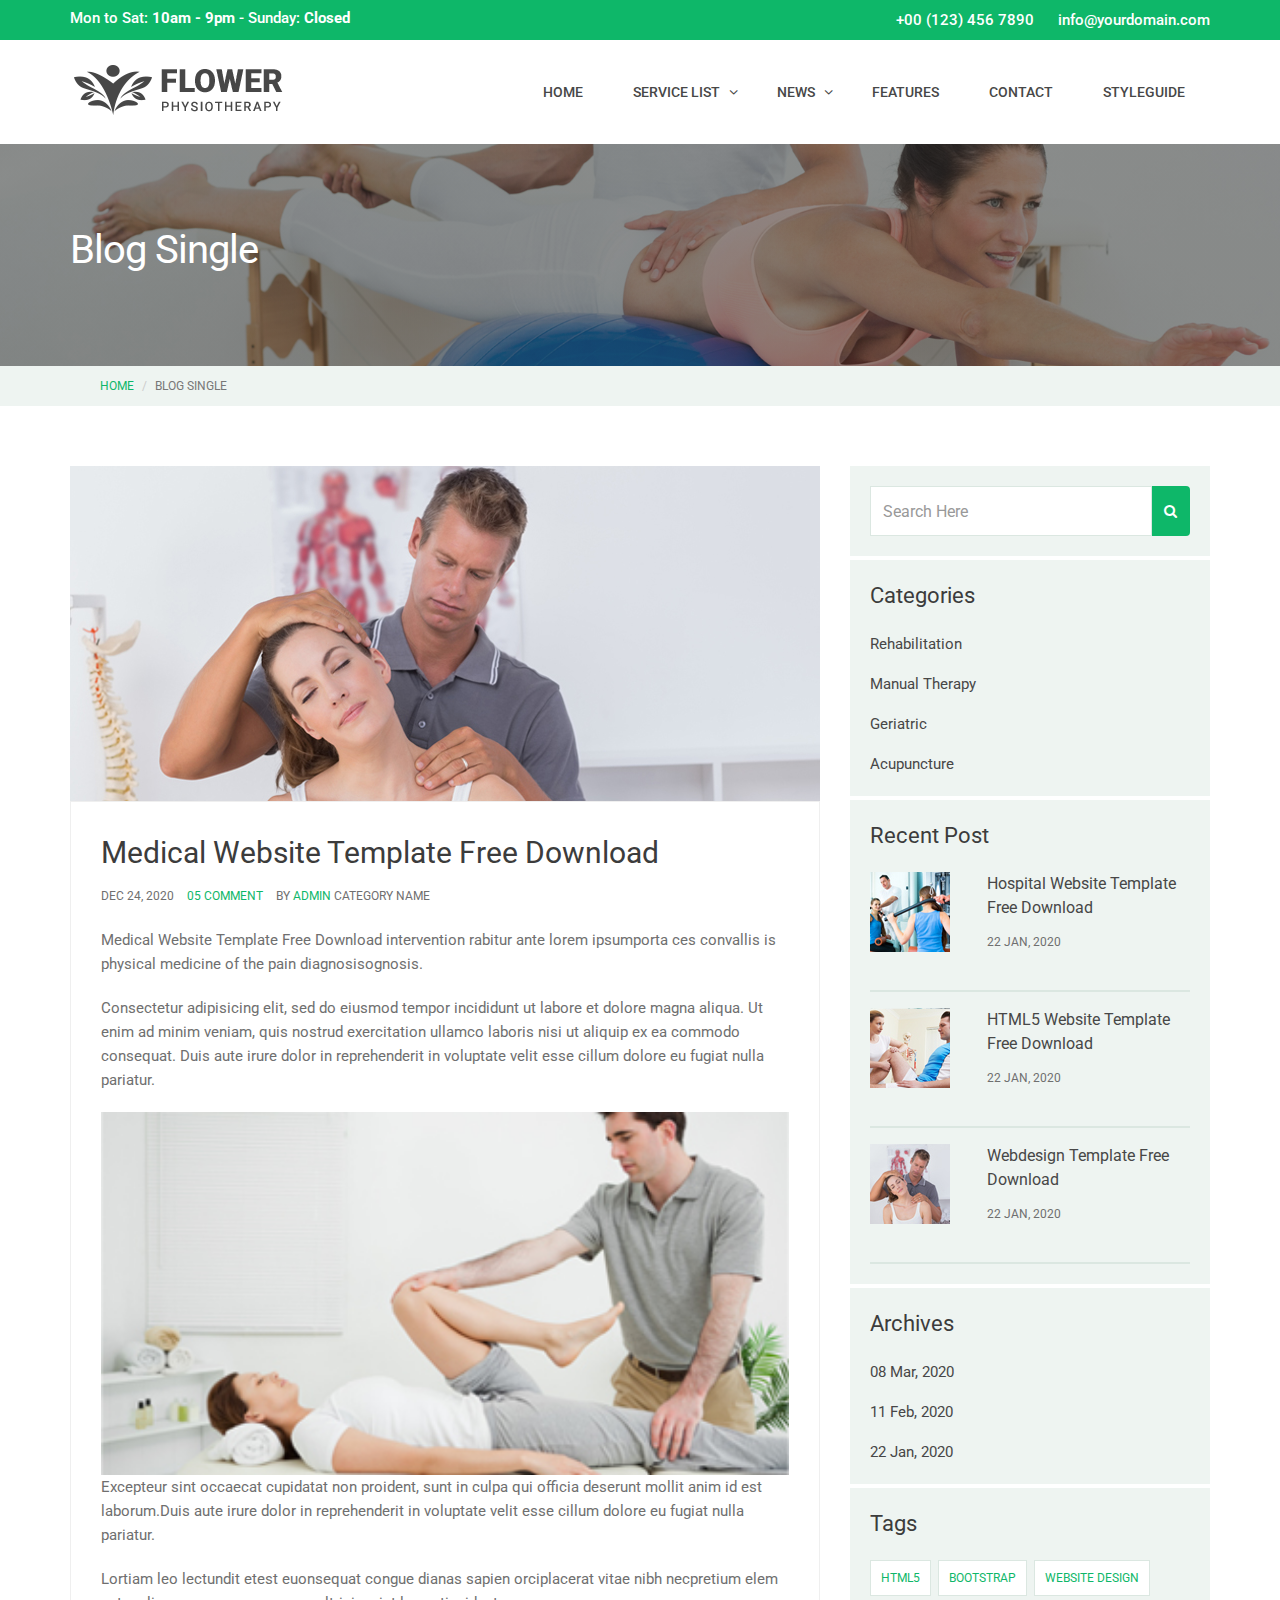
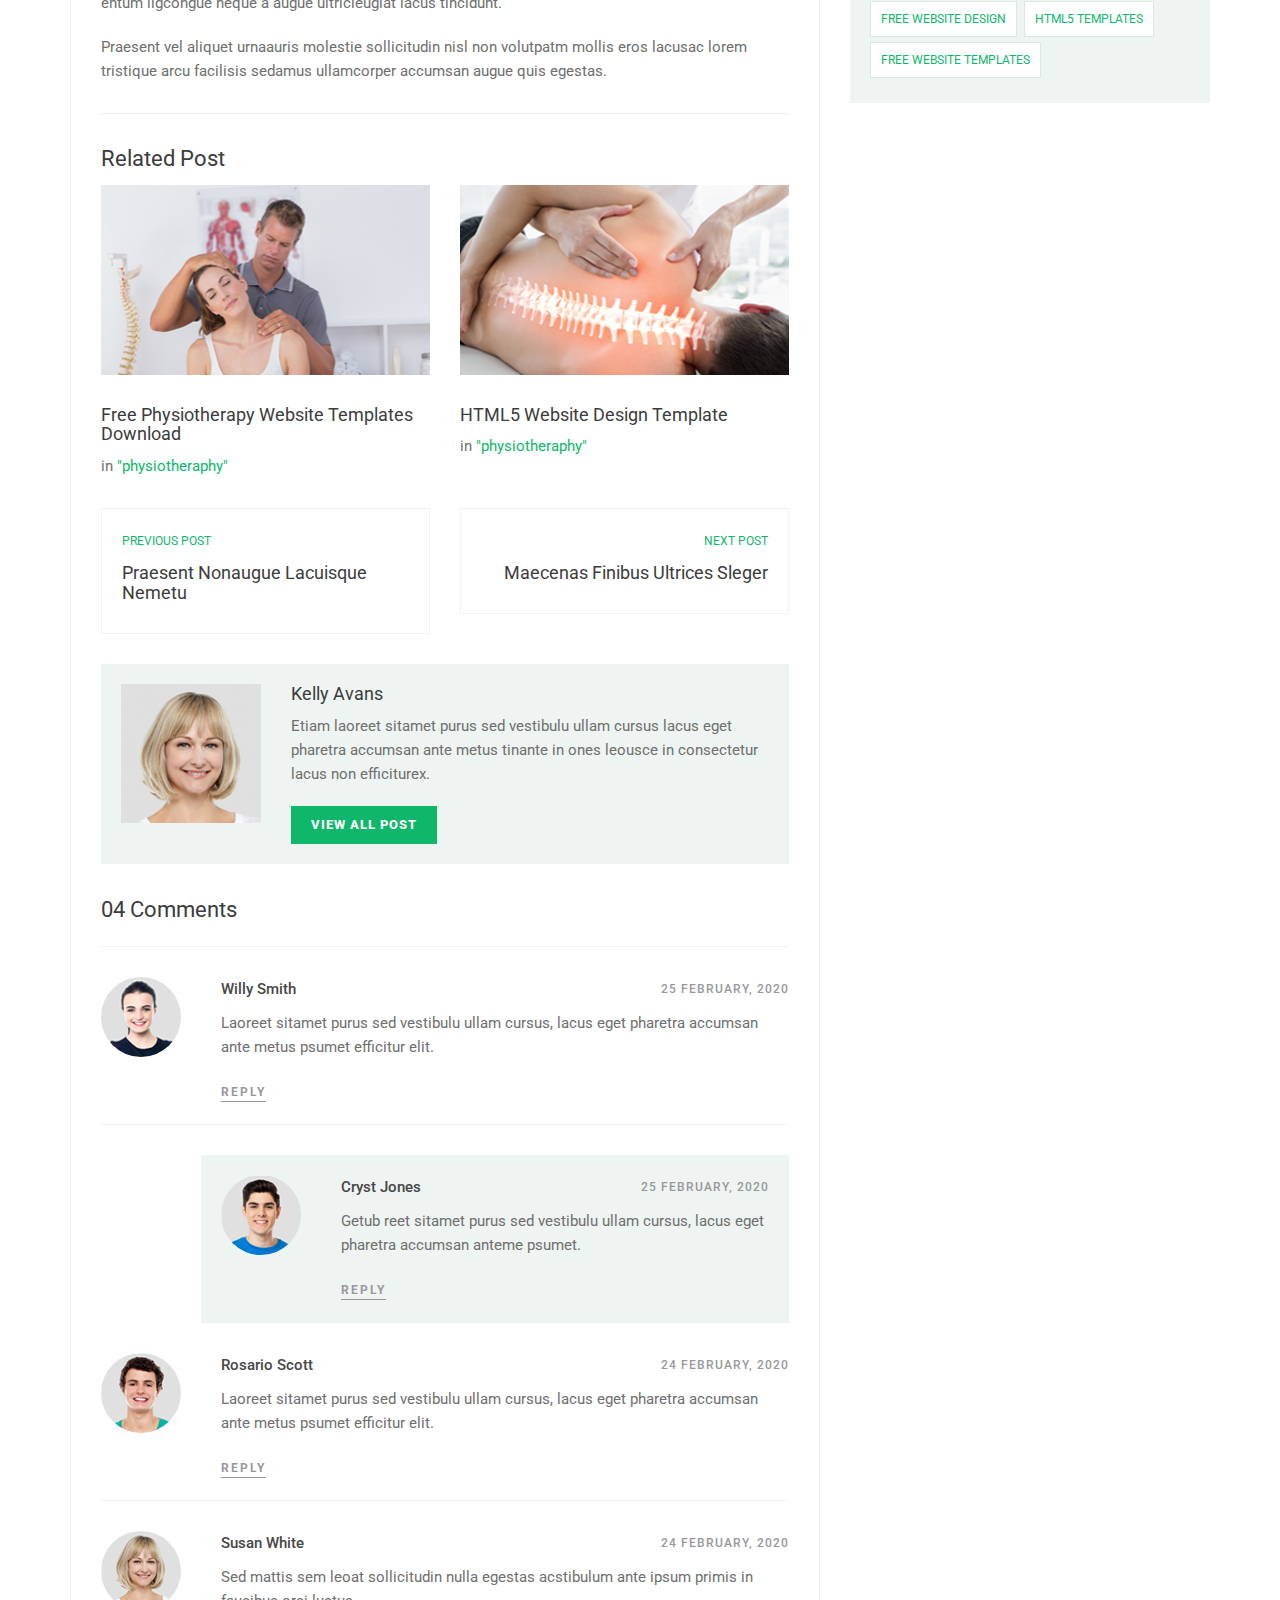
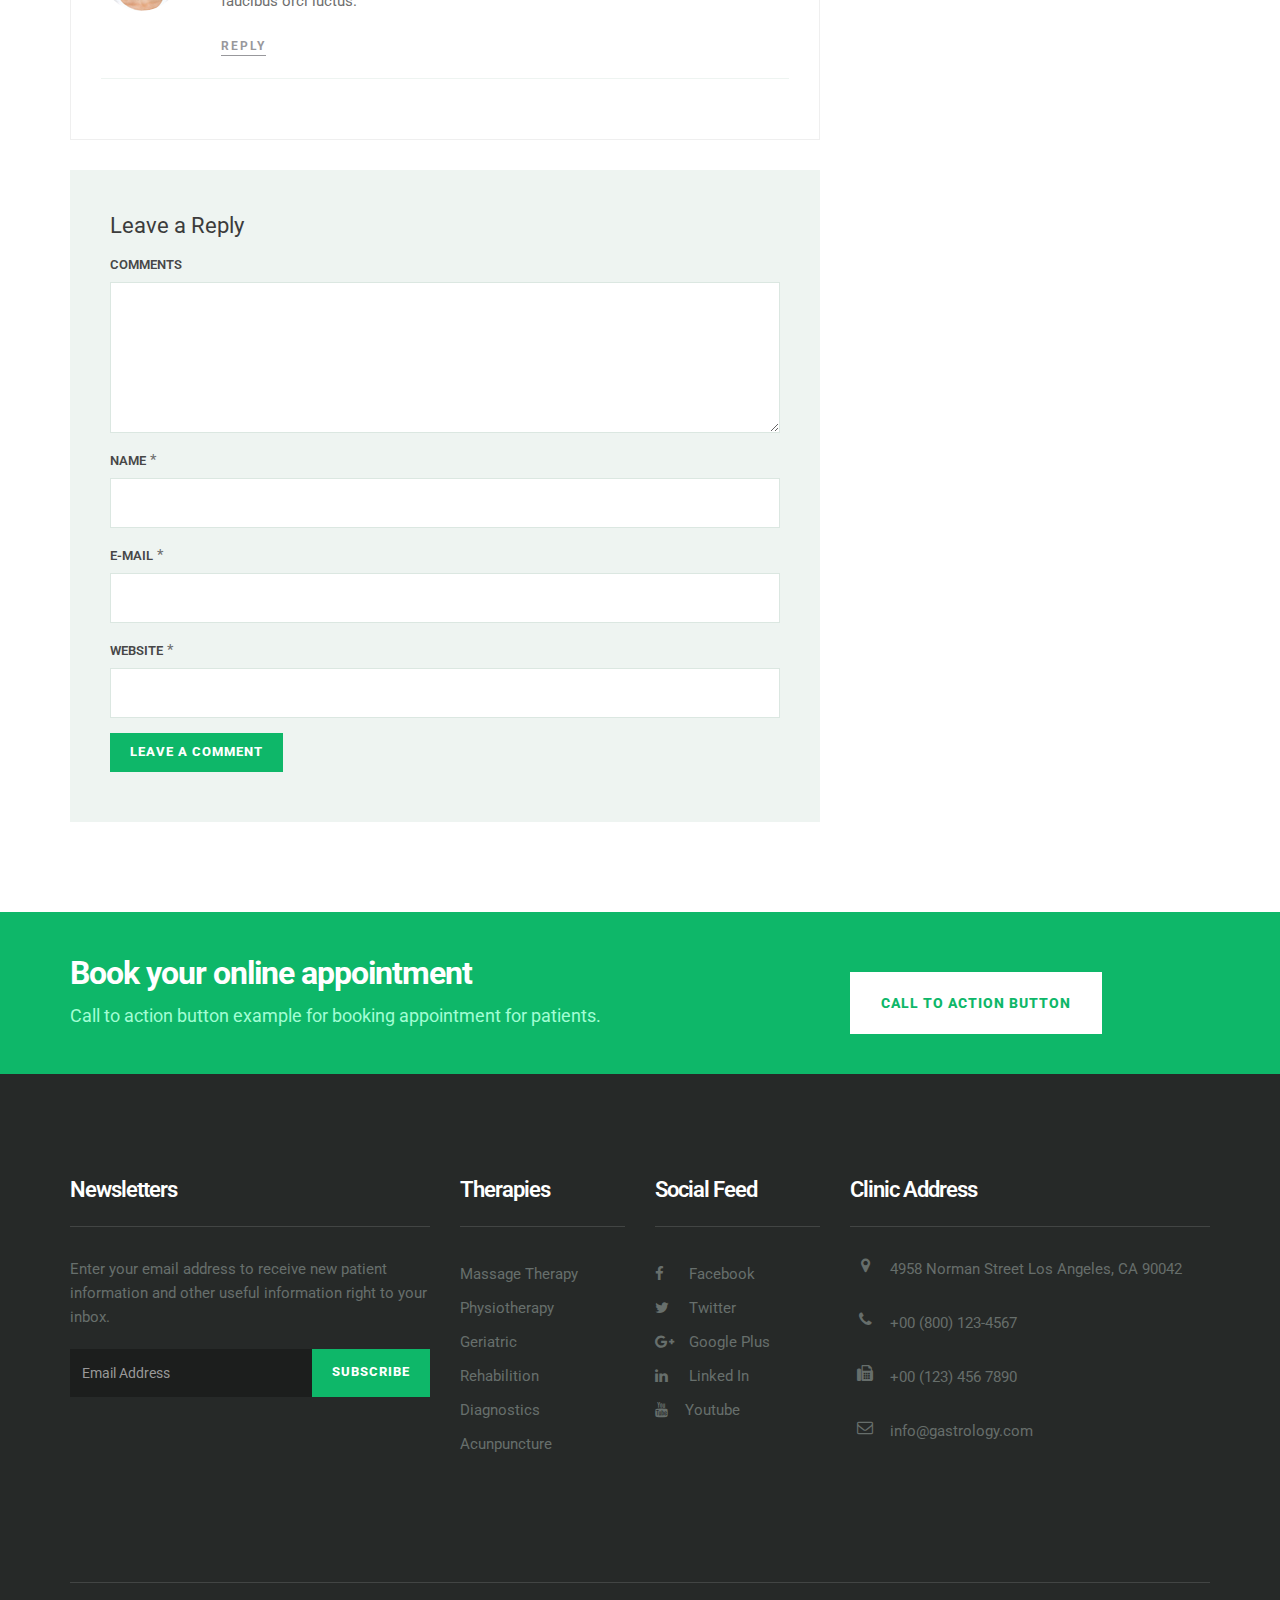
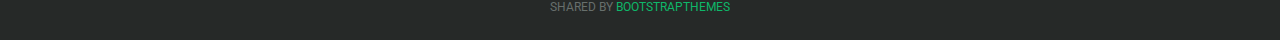
<file: blog-single.html>
<!DOCTYPE html>
<html lang="en">

<head>
    <meta charset="utf-8">
    <meta http-equiv="X-UA-Compatible" content="IE=edge">
    <meta name="viewport" content="width=device-width, initial-scale=1">
    <!-- The above 3 meta tags *must* come first in the head; any other head content must come *after* these tags -->
    <meta name="description" content="Flower is free physiotherapy website template that perfectly designed for therapy center, physical therapy program courses, physiotherapy clinic and physician.">
    <meta name="keywords" content="best free website templates, html5 template, free responsive website templates,website layout,html5 website templates,template for website design, medical HTML5 templates">
    <title>Free Physiotherapy Website Template Download</title>
    <!-- Bootstrap -->
    <link href="css/bootstrap.min.css" rel="stylesheet">
    <!-- Google Fonts -->
    <link href="https://fonts.googleapis.com/css?family=Roboto:300,300i,400,400i,500,500i,700,700i" rel="stylesheet">
    <!-- Font Awesome -->
    <link href="css/font-awesome.min.css" rel="stylesheet">
    <!-- Style -->
    <link href="css/style.css" rel="stylesheet">
    <!-- HTML5 shim and Respond.js for IE8 support of HTML5 elements and media queries -->
    <!-- WARNING: Respond.js doesn't work if you view the page via file:// -->
    <!--[if lt IE 9]>
      <script src="https://oss.maxcdn.com/html5shiv/3.7.3/html5shiv.min.js"></script>
      <script src="https://oss.maxcdn.com/respond/1.4.2/respond.min.js"></script>
    <![endif]-->
</head>

<body>
    <div class="header-top">
        <!-- header-top-->
        <div class="container">
            <div class="row">
                <div class="col-lg-4 col-md-4 col-sm-4 col-xs-12">
                    <span class="text-block time-block">  
                                <span class="time-text">Mon to Sat: <strong>10am - 9pm</strong> - Sunday: <strong>Closed</strong></span>
                    </span>
                </div>
                <div class="col-lg-8 col-md-8 col-sm-8  col-xs-12">
                    <div class="top-text">
                        <span class="text-block call-block"> 
                               <span class="call-no">+00 (123) 456 7890</span>
                        </span>
                        <span class="text-block mail-block hidden-xs hidden-sm">  
                                <span class="mail-text">info@yourdomain.com</span>
                        </span>
                    </div>
                </div>
            </div>
        </div>
    </div>
    <div class="header">
        <div class="container">
            <div class="row">
                <div class="col-lg-4 col-md-4 col-sm-12 col-xs-12">
                    <a href="#"><img src="images/logo.png" alt=""></a>
                </div>
                <div class="col-lg-8 col-md-4 col-sm-12 col-xs-12">
                    <div class="navigation">
                        <div id="navigation">
                            <ul>
                                <li class="active"><a href="index.html" title="Home">Home</a></li>
                                <li class="has-sub"><a href="service-list.html" title="Service List">Service List</a>
                                    <ul>
                                        <li><a href="service-list.html" title="Service List">Service List</a></li>
                                        <li><a href="service-detail.html" title="Service Detail">Service Detail</a></li>
                                    </ul>
                                </li>
                                <li class="has-sub"><a href="blog-default.html" title="Blog">News</a>
                                    <ul>
                                        <li><a href="blog-default.html" title="Blog">Blog Default</a></li>
                                        <li><a href="blog-single.html" title="Blog Single">Blog Single</a></li>
                                    </ul>
                                </li>
                                <li><a href="#" title="Features">Features</a></li>
                                <li><a href="contact.html" title="Contact Us">Contact</a> </li>
                                <li><a href="styleguide.html" title="Styleguide">styleguide</a> </li>
                            </ul>
                        </div>
                    </div>
                </div>
            </div>
        </div>
    </div>
    <div class="page-header">
        <div class="container">
            <div class="row">
                <div class="col-lg-12 col-md-12 col-sm-12 col-xs-12">
                    <div class="page-caption">
                        <h2 class="page-title">Blog Single</h2>
                    </div>
                </div>
            </div>
        </div>
    </div>
    <div class="page-breadcrumb">
        <div class="container">
            <div class="col-lg-12">
                <ol class="breadcrumb">
                    <li><a href="#">Home</a></li>
                    <li class="active">Blog Single</li>
                </ol>
            </div>
        </div>
    </div>
    <div class="content">
        <div class="container">
            <div class="row">
                <div class="col-lg-8 col-md-8 col-sm-8 col-xs-12">
                    <div class="row">
                        <div class="col-lg-12 col-md-12 col-sm-12 col-xs-12">
                            <div class="post-holder">
                                <!-- post holder -->
                                <div class="post-img"><img src="images/post-img-large-1.jpg" alt="Free Therapy Website Template" class="img-responsive">
                                </div>
                                <div class="post-content">
                                    <!-- post content -->
                                    <div class="post-header">
                                        <h1>Medical Website Template Free Download</h1>
                                        <div class="meta">
                                            <!-- post meta -->
                                            <span class="meta-date">Dec 24, 2020 </span>
                                            <span class="meta-comment"> <a href="#" class="meta-link">05 Comment </a></span>
                                            <span class="meta-user">by <a href="#"> Admin </a></span>
                                            <span class="meta-cat"> Category name </span>
                                        </div>
                                    </div>
                                    <p>Medical Website Template Free Download intervention rabitur ante lorem ipsumporta ces convallis is physical medicine of the pain diagnosisognosis.</p>
                                    <p> Consectetur adipisicing elit, sed do eiusmod tempor incididunt ut labore et dolore magna aliqua. Ut enim ad minim veniam, quis nostrud exercitation ullamco laboris nisi ut aliquip ex ea commodo consequat. Duis aute irure dolor in reprehenderit in voluptate velit esse cillum dolore eu fugiat nulla pariatur. </p><img src="images/left-image.jpg" class="alignleft">
                                    <p>Excepteur sint occaecat cupidatat non proident, sunt in culpa qui officia deserunt mollit anim id est laborum.Duis aute irure dolor in reprehenderit in voluptate velit esse cillum dolore eu fugiat nulla pariatur.</p>
                                    <p>Lortiam leo lectundit etest euonsequat congue dianas sapien orciplacerat vitae nibh necpretium elem entum ligcongue neque a augue ultricieugiat lacus tincidunt. </p>
                                    <p>Praesent vel aliquet urnaauris molestie sollicitudin nisl non volutpatm mollis eros lacusac lorem tristique arcu facilisis sedamus ullamcorper accumsan augue quis egestas.</p>
                                    <div class="related-post-block">
                                        <!-- related post block -->
                                        <div class="row">
                                            <div class="col-lg-12 col-sm-12 col-md-12 col-sm-12">
                                                <h2 class="related-post-title">Related Post</h2>
                                            </div>
                                        </div>
                                        <div class="row">
                                            <div class="col-lg-6 col-sm-6 col-md-6 col-xs-12">
                                                <div class="related-post">
                                                    <!-- related post -->
                                                    <div class="related-post-img">
                                                        <a href="#"><img src="images/related-post.jpg" alt="" class="img-responsive"></a>
                                                    </div>
                                                    <div class="related-post-content">
                                                        <h3 class="related-title"><a href="#" class="title">Free Physiotherapy Website Templates Download</a></h3>
                                                        <div class="post-meta"><span class="meta-cat">in <a href="#" class="">"physiotheraphy"</a> </span></div>
                                                    </div>
                                                </div>
                                                <!-- /.related post -->
                                            </div>
                                            <div class="col-lg-6 col-sm-6 col-md-6 col-xs-12">
                                                <div class="related-post">
                                                    <!-- related post -->
                                                    <div class="related-post-img">
                                                        <a href="#"><img src="images/related-post-1.jpg" alt="" class="img-responsive"></a>
                                                    </div>
                                                    <div class="related-post-content">
                                                        <h3 class="related-title"><a href="#" class="title">HTML5 Website Design Template</a></h3>
                                                        <div class="post-meta"><span class="meta-cat">in <a href="#" class="">"physiotheraphy"</a> </span></div>
                                                    </div>
                                                </div>
                                                <!-- /.related post -->
                                            </div>
                                        </div>
                                    </div>
                                    <!-- /.related post block -->
                                    <div class="post-navigation">
                                        <!-- post navigation -->
                                        <div class="row">
                                            <div class="nav-links">
                                                <div class="col-md-6 col-sm-6">
                                                    <div class="nav-previous">
                                                        <!-- nav previous -->
                                                        <a href="#" class="prev-link">previous post</a>
                                                        <div class="prev-post">
                                                            <h3><a href="#" class="title">Praesent Nonaugue Lacuisque Nemetu</a></h3>
                                                        </div>
                                                    </div>
                                                    <!-- /. nav previous -->
                                                </div>
                                                <div class="col-md-6 col-sm-6">
                                                    <div class="nav-next text-right">
                                                        <!-- nav next -->
                                                        <a href="#" class="next-link">next post</a>
                                                        <div class="next-post">
                                                            <h3><a href="#" class="title">Maecenas Finibus Ultrices Sleger</a></h3>
                                                        </div>
                                                    </div>
                                                    <!-- /.nav previous -->
                                                </div>
                                            </div>
                                        </div>
                                    </div>
                                    <!-- /. post navigation -->
                                    <div class="author-post">
                                        <!-- Post author -->
                                        <div class="row">
                                            <div class="col-lg-3 col-md-3 col-sm-3 col-xs-12">
                                                <div class="author-img">
                                                    <a href="#"><img src="images/author.jpg" class="img-responsive" alt=""></a>
                                                </div>
                                            </div>
                                            <div class="col-lg-9 col-md-9 col-sm-9 col-xs-12">
                                                <div class="author-bio">
                                                    <div class="author-header">
                                                        <h3><a href="#" class="title">Kelly Avans</a></h3>
                                                    </div>
                                                    <div class="author-content">
                                                        <p>Etiam laoreet sitamet purus sed vestibulu ullam cursus lacus eget pharetra accumsan ante metus tinante in ones leousce in consectetur lacus non efficiturex.</p>
                                                        <a href="#" class="btn btn-default">View All Post</a> </div>
                                                </div>
                                            </div>
                                        </div>
                                    </div>
                                    <!-- /.post author -->
                                    <div class="comments-area">
                                        <h2 class="comments-title">04 Comments</h2>
                                        <ul class="comment-list">
                                            <li class="comment">
                                                <div class="comment-body">
                                                    <div class="comment-author"><img src="images/user-pic-1.jpg" alt="" class="img-circle"> </div>
                                                    <div class="comment-info">
                                                        <div class="comment-header">
                                                            <div class="comment-meta"><span class="comment-meta-date pull-right">25 February, 2020 </span></div>
                                                            <h4 class="user-title">Willy Smith</h4>
                                                        </div>
                                                        <div class="comment-content">
                                                            <p>Laoreet sitamet purus sed vestibulu ullam cursus, lacus eget pharetra accumsan ante metus psumet efficitur elit.</p>
                                                        </div>
                                                        <div class="reply"><a href="#" class="btn-link">Reply</a></div>
                                                    </div>
                                                </div>
                                                <ul class="childern">
                                                    <li class="comment">
                                                        <div class="comment-body">
                                                            <div class="">
                                                                <div class="comment-author"><img src="images/user-pic-2.jpg" alt="" class="img-circle"> </div>
                                                                <div class="comment-info">
                                                                    <div class="comment-header">
                                                                        <div class="comment-meta"><span class="comment-meta-date pull-right">25 February, 2020 </span></div>
                                                                        <h4 class="user-title">Cryst Jones</h4>
                                                                    </div>
                                                                    <div class="comment-content">
                                                                        <p>Getub reet sitamet purus sed vestibulu ullam cursus, lacus eget pharetra accumsan anteme psumet.</p>
                                                                    </div>
                                                                    <div class="reply"><a href="#" class="btn-link">Reply</a></div>
                                                                </div>
                                                            </div>
                                                        </div>
                                                    </li>
                                                </ul>
                                            </li>
                                        </ul>
                                        <ul class="comment-list">
                                            <li class="comment">
                                                <div class="comment-body">
                                                    <div class="">
                                                        <div class="comment-author"><img src="images/user-pic-3.jpg" alt="" class="img-circle"> </div>
                                                        <div class="comment-info">
                                                            <div class="comment-header">
                                                                <div class="comment-meta"><span class="comment-meta-date pull-right">24 February, 2020 </span></div>
                                                                <h4 class="user-title">Rosario Scott</h4>
                                                            </div>
                                                            <div class="comment-content">
                                                                <p>Laoreet sitamet purus sed vestibulu ullam cursus, lacus eget pharetra accumsan ante metus psumet efficitur elit.</p>
                                                            </div>
                                                            <div class="reply"><a href="#" class="btn-link">Reply</a></div>
                                                        </div>
                                                    </div>
                                                </div>
                                            </li>
                                        </ul>
                                        <ul class="comment-list">
                                            <li class="comment">
                                                <div class="comment-body">
                                                    <div class="">
                                                        <div class="comment-author"><img src="images/user-pic-4.jpg" alt="" class="img-circle"> </div>
                                                        <div class="comment-info">
                                                            <div class="comment-header">
                                                                <div class="comment-meta"><span class="comment-meta-date pull-right">24 February, 2020 </span></div>
                                                                <h4 class="user-title mb10">Susan White</h4>
                                                            </div>
                                                            <div class="comment-content">
                                                                <p>Sed mattis sem leoat sollicitudin nulla egestas acstibulum ante ipsum primis in faucibus orci luctus.</p>
                                                            </div>
                                                            <div class="reply"><a href="#" class="btn-link">Reply</a></div>
                                                        </div>
                                                    </div>
                                                </div>
                                            </li>
                                        </ul>
                                    </div>
                                </div>
                                <div class="leave-comments">
                                    <h2 class="reply-title">Leave a Reply</h2>
                                    <form class="reply-form">
                                        <div class="row">
                                            <!-- Textarea -->
                                            <div class="form-group">
                                                <div class="col-md-12">
                                                    <label class="control-label" for="textarea">Comments</label>
                                                    <textarea class="form-control" id="textarea" name="textarea" rows="6"></textarea>
                                                </div>
                                            </div>
                                            <div class="col-md-12">
                                                <!-- Text input-->
                                                <div class="form-group">
                                                    <label class="control-label" for="name">Name</label>
                                                    <span class="required">*</span>
                                                    <input id="name" name="name" type="text" class="form-control" required="">
                                                </div>
                                            </div>
                                            <!-- Text input-->
                                            <div class="col-md-12">
                                                <div class="form-group">
                                                    <label class="control-label" for="email">E-mail</label>
                                                    <span class="required">*</span>
                                                    <input id="email" name="email" type="email" class="form-control" required="">
                                                </div>
                                            </div>
                                            <!-- Text input-->
                                            <div class="col-md-12">
                                                <div class="form-group">
                                                    <label class="control-label" for="Website">Website</label>
                                                    <span class="required">*</span>
                                                    <input id="Website" name="Website" type="text" class="form-control" required="">
                                                </div>
                                            </div>
                                            <div class="col-md-12">
                                                <!-- Button -->
                                                <div class="form-group">
                                                    <button id="singlebutton" name="singlebutton" class="btn btn-default">Leave A Comment</button>
                                                </div>
                                            </div>
                                        </div>
                                    </form>
                                </div>
                            </div>
                        </div>
                    </div>
                </div>
                <div class="col-lg-4 col-md-4 col-sm-4 col-xs-12">
                    <div class="widget widget-search"><!-- widget search -->
                        <form>
                            <div class="input-group">
                                <input type="text" class="form-control" placeholder="Search Here" aria-describedby="basic-addon2">
                                <span class="input-group-addon" id="basic-addon2">
                                <i class="fa fa-search"></i></span>
                            </div>
                            <!-- /input-group -->
                        </form>
                    </div><!-- /.widget search -->
                    <div class="widget widget-categories"><!-- widget categories -->
                        <!-- widget start -->
                        <h2 class="widget-title"> Categories </h2>
                        <ul class="listnone">
                            <li><a href="#">Rehabilitation</a></li>
                            <li><a href="#">Manual Therapy</a></li>
                            <li><a href="#">Geriatric</a></li>
                            <li><a href="#">Acupuncture</a></li>
                        </ul>
                    </div><!-- /.widget categories -->
                    <!-- widget start -->
                    <div class="widget widget-recent-post"><!-- widget recent post -->
                        <h2 class="widget-title"> Recent Post </h2>
                        <ul class="listnone widget-recent-post">
                            <li>
                                <div class="row">
                                    <div class="col-md-4">
                                        <div class="recent-post-img">
                                            <a href="#"><img src="images/recent-post-img.jpg" alt=""></a>
                                        </div>
                                    </div>
                                    <div class="col-md-8">
                                        <div class="recent-post-content">
                                            <h4><a href="#" class="title">Hospital Website Template Free Download</a></h4>
                                            <div class="meta"><span class="meta-date">22 Jan, 2020</span>
                                            </div>
                                        </div>
                                    </div>
                                </div>
                            </li>
                            <li>
                                <div class="row">
                                    <div class="col-md-4">
                                        <div class="recent-post-img">
                                            <a href="#"><img src="images/recent-post-img-1.jpg" alt=""></a>
                                        </div>
                                    </div>
                                    <div class="col-md-8">
                                        <div class="recent-post-content">
                                            <h4><a href="#" class="title">HTML5 Website Template Free Download</a></h4>
                                            <div class="meta"><span class="meta-date">22 Jan, 2020</span>
                                            </div>
                                        </div>
                                    </div>
                                </div>
                            </li>
                            <li>
                                <div class="row">
                                    <div class="col-md-4">
                                        <div class="recent-post-img">
                                            <a href="#"><img src="images/recent-post-img-2.jpg" alt=""></a>
                                        </div>
                                    </div>
                                    <div class="col-md-8">
                                        <div class="recent-post-content">
                                            <h4><a href="#" class="title">Webdesign Template Free Download</a></h4>
                                            <div class="meta"><span class="meta-date">22 Jan, 2020</span>
                                            </div>
                                        </div>
                                    </div>
                                </div>
                            </li>
                        </ul>
                    </div><!-- /.widget recent post -->
                    <div class="widget widget-archives"><!-- widget archives -->
                        <h2 class="widget-title"> Archives </h2>
                        <ul class="listnone">
                            <li><a href="#">08 Mar, 2020</a></li>
                            <li><a href="#">11 Feb, 2020</a></li>
                            <li><a href="#">22 Jan, 2020</a></li>
                        </ul>
                    </div><!-- /.widget archives -->
                    <div class="widget widget-tags"><!-- widget tags -->
                        <h2 class="widget-title"> Tags </h2>
                        <a href="#">HTML5</a>
                        <a href="#">Bootstrap</a>
                        <a href="#">Website Design</a>
                        <a href="#">Free Website Design</a>
                        <a href="#">HTML5 Templates</a>
                        <a href="#">Free Website Templates</a>
                    </div><!-- /.widget tags -->
                </div>
            </div>
        </div>
    </div>
    <div class="space-small bg-primary">
        <!-- call to action -->
        <div class="container">
            <div class="row">
                <div class="col-lg-8 col-sm-8 col-md-8 col-xs-12">
                    <h1 class="cta-title">Book your online appointment</h1>
                    <p class="cta-text"> Call to action button example for booking appointment for patients.</p>
                </div>
                <div class="col-lg-4 col-sm-4 col-md-4 col-xs-12">
                    <a href="#" class="btn btn-white btn-lg mt20">Call to action Button</a>
                </div>
            </div>
        </div>
    </div>
    <div class="footer">
        <div class="container">
            <div class="row">
                <div class="col-lg-4 col-md-4 col-sm-6 col-xs-12">
                    <div class="footer-widget widget-newsletter">
                        <h2 class="widget-title">Newsletters</h2>
                        <p>Enter your email address to receive new patient information and other useful information right to your inbox.</p>
                        <div class="input-group">
                            <input type="text" class="form-control" placeholder="Email Address">
                            <span class="input-group-btn">
                            <button class="btn btn-default" type="button">Subscribe</button>
                           </span>
                        </div>
                        <!-- /input-group -->
                    </div>
                </div>
                <div class="col-lg-2 col-md-3 col-sm-2 col-xs-12">
                    <div class="footer-widget">
                        <h2 class="widget-title">Therapies</h2>
                        <ul class="listnone">
                            <li><a href="#">Massage Therapy  </a></li>
                            <li><a href="#">Physiotherapy</a></li>
                            <li><a href="#">Geriatric</a></li>
                            <li><a href="#">Rehabilition</a></li>
                            <li><a href="#">Diagnostics</a></li>
                            <li><a href="#">Acunpuncture</a></li>
                        </ul>
                    </div>
                </div>
                <div class="col-lg-2 col-md-2 col-sm-2 col-xs-12">
                    <div class="footer-widget footer-social">
                        <h2 class="widget-title">Social Feed</h2>
                        <ul class="listnone">
                            <li>
                                <a href="#"> <i class="fa fa-facebook"></i> Facebook </a>
                            </li>
                            <li><a href="#"><i class="fa fa-twitter"></i> Twitter</a></li>
                            <li><a href="#"><i class="fa fa-google-plus"></i> Google Plus</a></li>
                            <li><a href="#"><i class="fa fa-linkedin"></i> Linked In</a></li>
                            <li>
                                <a href="#"> <i class="fa fa-youtube"></i>Youtube</a>
                            </li>
                        </ul>
                    </div>
                </div>
                <div class="col-lg-4 col-md-2 col-sm-2 col-xs-12">
                    <div class="footer-widget footer-social">
                        <h2 class="widget-title">Clinic Address</h2>
                        <ul class="listnone contact">
                            <li><i class="fa fa-map-marker"></i> 4958 Norman Street Los Angeles, CA 90042
                            </li>
                            <li><i class="fa fa-phone"></i> +00 (800) 123-4567</li>
                            <li><i class="fa fa-fax"></i> +00 (123) 456 7890</li>
                            <li><i class="fa fa-envelope-o"></i> info@gastrology.com</li>
                        </ul>
                    </div>
                </div>
            </div>
        </div>
    </div>
    <div class="tiny-footer">
        <div class="container">
            <div class="row">
                <div class="col-lg-12 col-md-12 col-sm-12 col-xs-12">
                    <div class="copyright-content">
                       Shared by <i class="fa fa-love"></i><a href="https://bootstrapthemes.co">BootstrapThemes</a>
                    </div>
                </div>
            </div>
        </div>
    </div>
    <!-- jQuery (necessary for Bootstrap's JavaScript plugins) -->
    <script src="js/jquery.min.js"></script>
    <!-- Include all compiled plugins (below), or include individual files as needed -->
     <script src="js/bootstrap.min.js"></script>
    <script src="js/menumaker.js"></script>
    <script src="js/jquery.sticky.js"></script>
    <script src="js/sticky-header.js"></script>
</body>

</html>
</file>
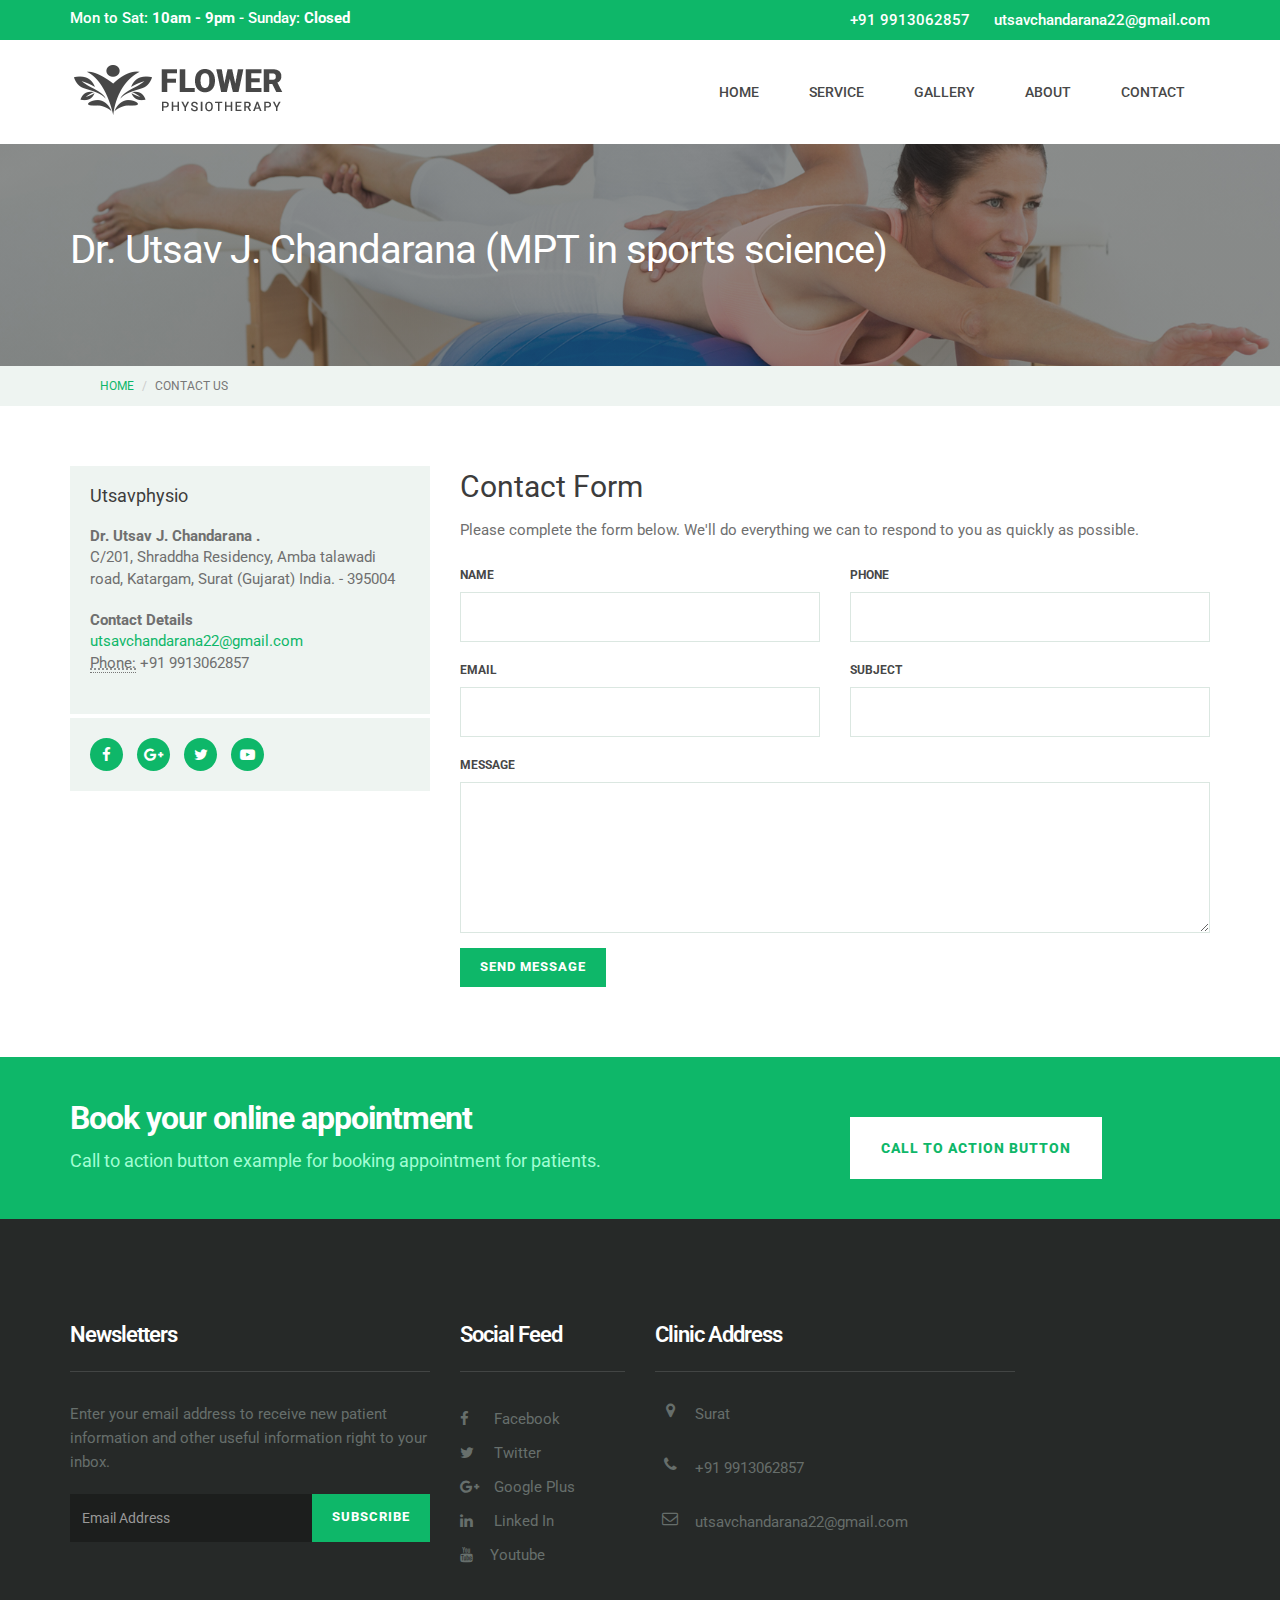
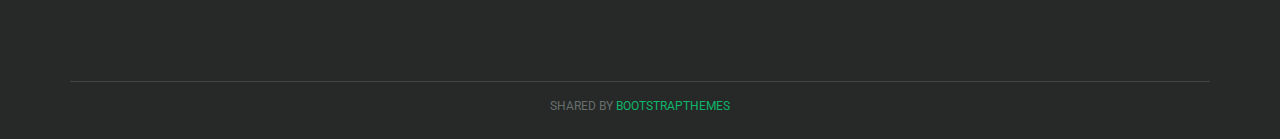
<file: contact.html>
<!DOCTYPE html>
<html lang="en">

<head>
    <meta charset="utf-8">
    <meta http-equiv="X-UA-Compatible" content="IE=edge">
    <meta name="viewport" content="width=device-width, initial-scale=1">
    <!-- The above 3 meta tags *must* come first in the head; any other head content must come *after* these tags -->
    <meta name="description" content="Flower is free physiotherapy website template that perfectly designed for therapy center, physical therapy program courses, physiotherapy clinic and physician.">
    <meta name="keywords" content="best free website templates, html5 template, free responsive website templates,website layout,html5 website templates,template for website design, medical HTML5 templates">
    <title>Utsavphysio Physiotherapy</title>
    <!-- Bootstrap -->
    <link href="css/bootstrap.min.css" rel="stylesheet">
    <!-- Google Fonts -->
    <link href="https://fonts.googleapis.com/css?family=Roboto:300,300i,400,400i,500,500i,700,700i" rel="stylesheet">
    <!-- Font Awesome -->
    <link href="css/font-awesome.min.css" rel="stylesheet">
    <!-- Style -->
    <link href="css/style.css" rel="stylesheet">
    <!-- HTML5 shim and Respond.js for IE8 support of HTML5 elements and media queries -->
    <!-- WARNING: Respond.js doesn't work if you view the page via file:// -->
    <!--[if lt IE 9]>
      <script src="https://oss.maxcdn.com/html5shiv/3.7.3/html5shiv.min.js"></script>
      <script src="https://oss.maxcdn.com/respond/1.4.2/respond.min.js"></script>
    <![endif]-->
</head>

<body>
    <div class="header-top">
        <!-- header-top-->
        <div class="container">
            <div class="row">
                <div class="col-lg-4 col-md-4 col-sm-4 col-xs-12">
                    <span class="text-block time-block">  
                                <span class="time-text">Mon to Sat: <strong>10am - 9pm</strong> - Sunday: <strong>Closed</strong></span>
                    </span>
                </div>
                <div class="col-lg-8 col-md-8 col-sm-8  col-xs-12">
                    <div class="top-text">
                        <span class="text-block call-block"> 
                               <span class="call-no">+91 9913062857</span>
                        </span>
                        <span class="text-block mail-block hidden-xs hidden-sm">  
                                <span class="mail-text">utsavchandarana22@gmail.com</span>
                        </span>
                    </div>
                </div>
            </div>
        </div>
    </div>
    <div class="header">
        <div class="container">
            <div class="row">
                <div class="col-lg-4 col-md-4 col-sm-12 col-xs-12">
                    <a href="index.html"><img src="images/logo.png" alt=""></a>
                </div>
                <div class="col-lg-8 col-md-4 col-sm-12 col-xs-12">
                    <div class="navigation">
                        <div id="navigation">
                            <ul>
                                <li class="active"><a href="index.html" title="Home">Home</a></li>
                                <li class="active"><a href="service-list.html" title="Service">Service</a></li>
                                <li><a href="gallery.html" title="Gallery">Gallery</a></li>
                                <li><a href="about.html" title="About Us">About</a> </li>
                                <li><a href="contact.html" title="Contact Us">Contact</a> </li>
                            </ul>
                        </div>
                    </div>
                </div>
            </div>
        </div>
    </div>
    <div class="page-header">
        <div class="container">
            <div class="row">
                <div class="col-lg-12 col-md-12 col-sm-12 col-xs-12">
                    <div class="page-caption">
                         <h2 class="page-title">Dr. Utsav J. Chandarana (MPT in sports science) </h2>
                    </div>
                </div>
            </div>
        </div>
    </div>
    <div class="page-breadcrumb">
        <div class="container">
            <div class="col-lg-12">
                <ol class="breadcrumb">
                    <li><a href="index.html">Home</a></li>
                    <li class="active">Contact us</li>
                </ol>
            </div>
        </div>
    </div>
    <div class="content">
        <div class="container">
            <div class="row">
                <div class="col-lg-4 col-md-4 col-sm-4 col-xs-12">
                    <div class="widget widget-contact">
                        <!-- widget search -->
                        <h3 class="widget-title">Utsavphysio</h3>
                        <address>
                          <strong>Dr. Utsav J. Chandarana .</strong><br>
C/201, Shraddha Residency, Amba talawadi road, Katargam, Surat (Gujarat) India. - 395004<br>
                        </address>
                        <address>
                          <strong>Contact Details</strong><br>
                          <a href="mailto:#">utsavchandarana22@gmail.com</a><br>
                          <abbr title="Phone">Phone:</abbr> +91 9913062857
                        </address>
                         
                    </div>
                    <!-- /.widget search -->
                    <div class="widget widget-social">

                        <div class="social-circle">
                             <a href="#" class="#"><i class="fa fa-facebook"></i></a>
                        <a href="#" class="#"><i class="fa fa-google-plus"></i></a>
                        <a href="#" class="#"><i class="fa fa-twitter"></i></a>
                        <a href="#" class="#"><i class="fa fa-youtube-play"></i></a>
                        </div>
                       
                    </div>
                </div>
                <div class="col-lg-8 col-md-8 col-sm-8 col-xs-12">
                    <div class="row">
                        <div class="col-lg-12 col-md-12 col-sm-12 col-xs-12">
                        <h1>Contact Form</h1>
                        <p> Please complete the form below. We'll do everything we can to respond to you as quickly as possible.</p>
                        <form>
                            <div class="row">
                                <div class="col-md-6">
                                    <label class="control-label" for="name">name</label>
                                    <input type="text" name="name" id="name" placeholder="" class="form-control">
                                </div>
                                <div class="col-md-6">
                                    <label class="control-label" for="phone">phone</label>
                                    <input type="text" name="phone" id="phone" placeholder="" class="form-control">
                                </div>
                                <div class="col-md-6">
                                    <label class="control-label" for="email">email</label>
                                    <input type="text" name="email" id="email" placeholder="" class="form-control">
                                </div>

                                <div class="col-md-6">
                                    <label class="control-label" for="Subject">Subject</label>
                                    <input type="text" name="Subject" id="Subject" placeholder="" class="form-control">
                                </div>
                                <div class="col-lg-12 col-md-12 col-sm-12 col-xs-12">
                                        <div class="form-group">
                                            <label class="control-label" for="textarea">Message</label>
                                            <textarea class="form-control" id="textarea" name="textarea" rows="6" placeholder=""></textarea>
                                        </div>
                                    </div>
                                    <div class="col-md-12">
                                        <div class="form-group">
                                            <button id="singlebutton" name="singlebutton" class="btn btn-default">send message</button>
                                            
                                        </div>
                                    </div>

                            </div>
                        </form>
                        </div>
                    </div>
                </div>
            </div>
        </div>
    </div>
    <div class="space-small bg-primary">
        <!-- call to action -->
        <div class="container">
            <div class="row">
                <div class="col-lg-8 col-sm-8 col-md-8 col-xs-12">
                    <h1 class="cta-title">Book your online appointment</h1>
                    <p class="cta-text"> Call to action button example for booking appointment for patients.</p>
                </div>
                <div class="col-lg-4 col-sm-4 col-md-4 col-xs-12">
                    <a href="#" class="btn btn-white btn-lg mt20">Call to action Button</a>
                </div>
            </div>
        </div>
    </div>
    <div class="footer">
        <div class="container">
            <div class="row">
                <div class="col-lg-4 col-md-4 col-sm-6 col-xs-12">
                    <div class="footer-widget widget-newsletter">
                        <h2 class="widget-title">Newsletters</h2>
                        <p>Enter your email address to receive new patient information and other useful information right to your inbox.</p>
                        <div class="input-group">
                            <input type="text" class="form-control" placeholder="Email Address">
                            <span class="input-group-btn">
                            <button class="btn btn-default" type="button">Subscribe</button>
                           </span>
                        </div>
                        <!-- /input-group -->
                    </div>
                </div>
                <div class="col-lg-2 col-md-2 col-sm-2 col-xs-12">
                    <div class="footer-widget footer-social">
                        <h2 class="widget-title">Social Feed</h2>
                        <ul class="listnone">
                            <li>
                                <a href="#"> <i class="fa fa-facebook"></i> Facebook </a>
                            </li>
                            <li><a href="#"><i class="fa fa-twitter"></i> Twitter</a></li>
                            <li><a href="#"><i class="fa fa-google-plus"></i> Google Plus</a></li>
                            <li><a href="#"><i class="fa fa-linkedin"></i> Linked In</a></li>
                            <li>
                                <a href="#"> <i class="fa fa-youtube"></i>Youtube</a>
                            </li>
                        </ul>
                    </div>
                </div>
                <div class="col-lg-4 col-md-2 col-sm-2 col-xs-12">
                    <div class="footer-widget footer-social">
                        <h2 class="widget-title">Clinic Address</h2>
                        <ul class="listnone contact">
                            <li><i class="fa fa-map-marker"></i> Surat
                            </li>
                            <li><i class="fa fa-phone"></i> +91 9913062857</li>
                            <li><i class="fa fa-envelope-o"></i> utsavchandarana22@gmail.com</li>
                        </ul>
                    </div>
                </div>
            </div>
        </div>
    </div>
    <div class="tiny-footer">
        <div class="container">
            <div class="row">
                <div class="col-lg-12 col-md-12 col-sm-12 col-xs-12">
                    <div class="copyright-content">
                       Shared by <i class="fa fa-love"></i><a href="https://bootstrapthemes.co">BootstrapThemes</a>
                    </div>
                </div>
            </div>
        </div>
    </div>
    <!-- jQuery (necessary for Bootstrap's JavaScript plugins) -->
    <script src="js/jquery.min.js"></script>
    <!-- Include all compiled plugins (below), or include individual files as needed -->
     <script src="js/bootstrap.min.js"></script>
    <script src="js/menumaker.js"></script>
    <script src="js/jquery.sticky.js"></script>
    <script src="js/sticky-header.js"></script>
</body>

</html>
</file>
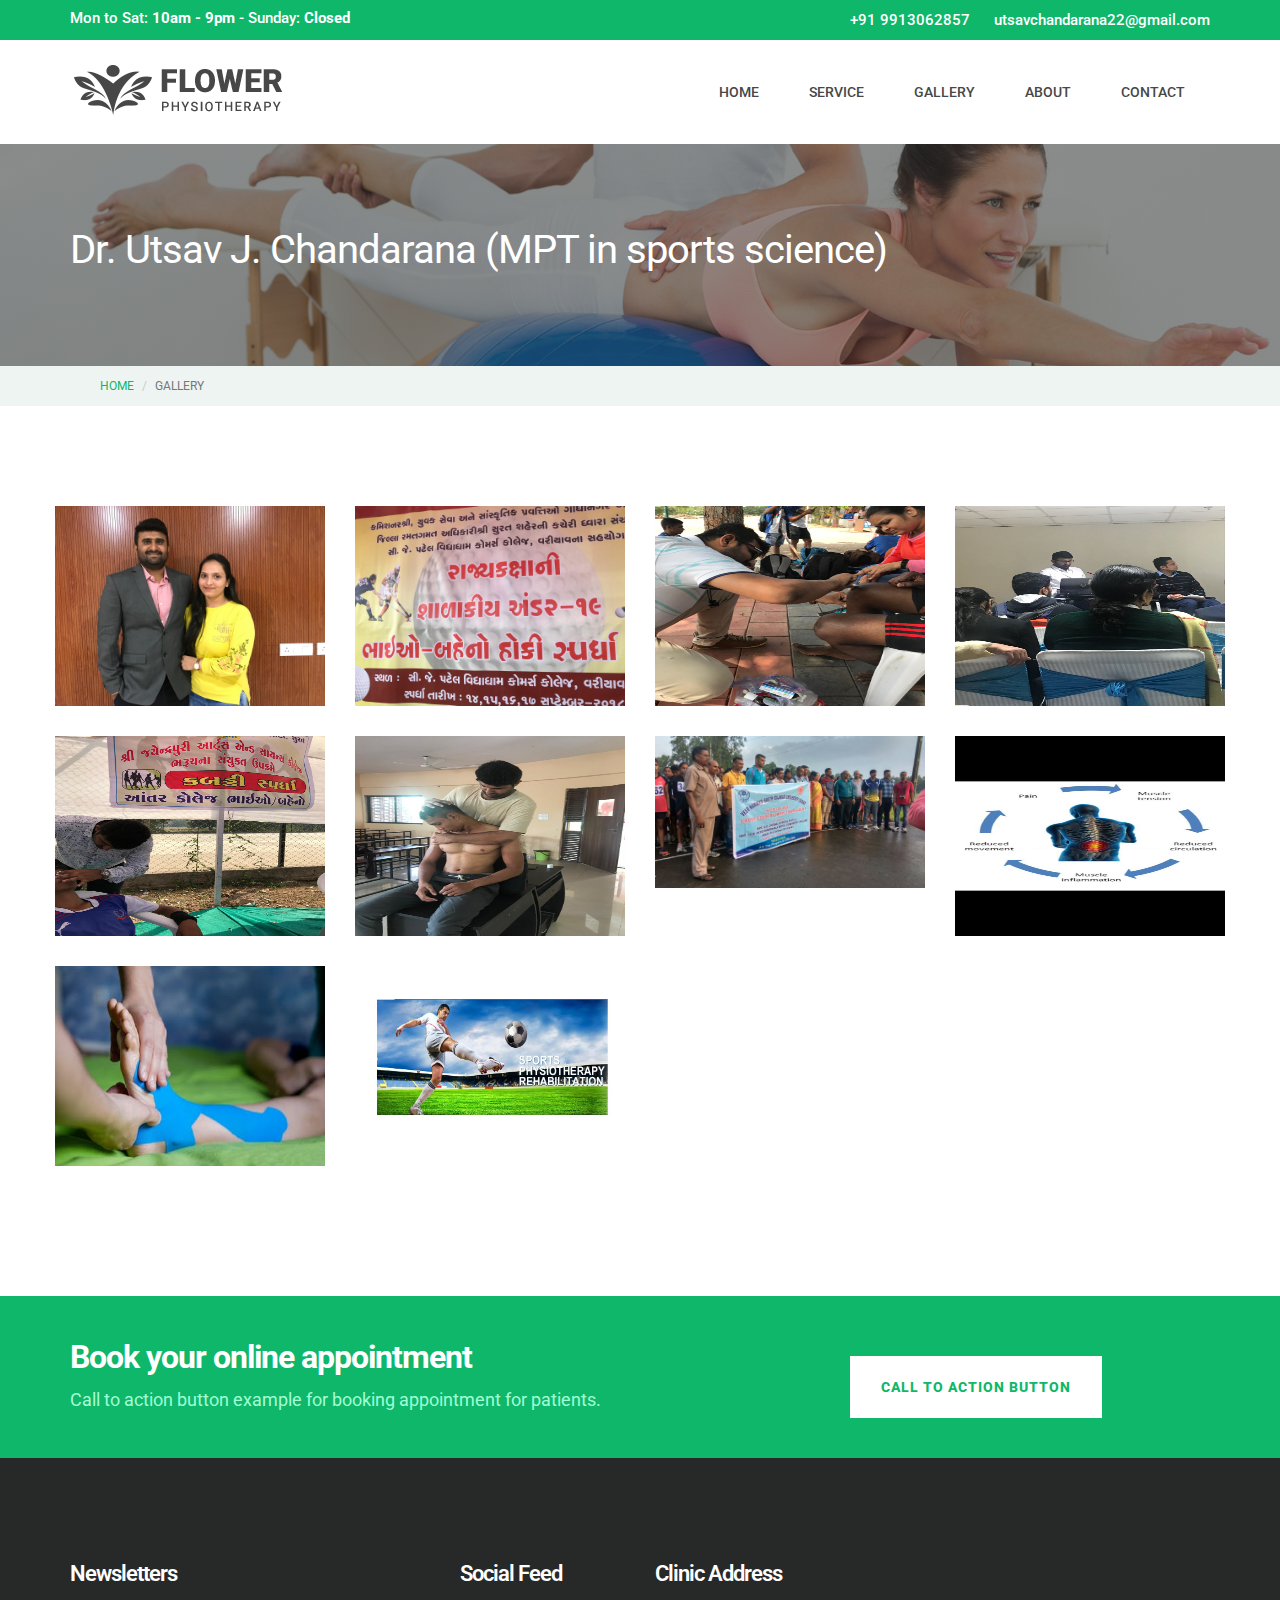
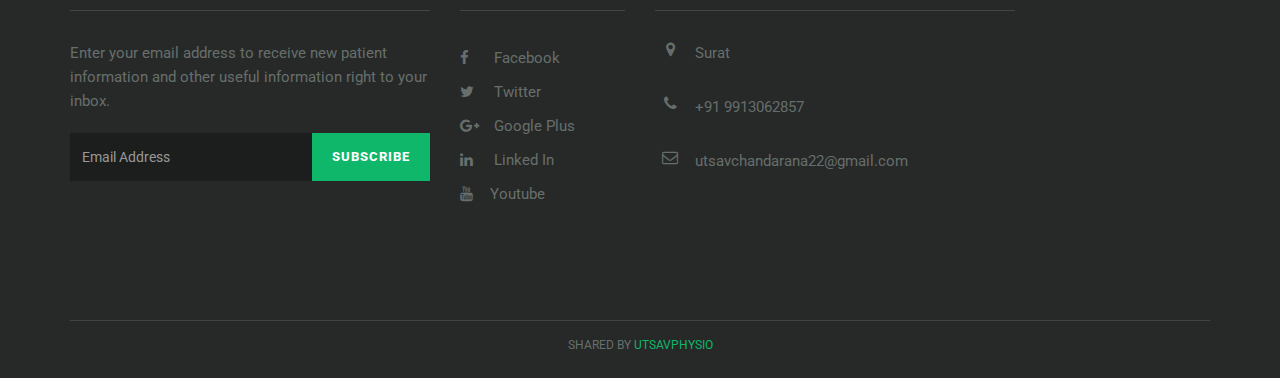
<file: gallery.html>
<!DOCTYPE html>
<html lang="en">

<head>
    <meta charset="utf-8">
    <meta http-equiv="X-UA-Compatible" content="IE=edge">
    <meta name="viewport" content="width=device-width, initial-scale=1">
    <!-- The above 3 meta tags *must* come first in the head; any other head content must come *after* these tags -->
    <meta name="description" content="Flower is free physiotherapy website template that perfectly designed for therapy center, physical therapy program courses, physiotherapy clinic and physician.">
    <meta name="keywords" content="best free website templates, html5 template, free responsive website templates,website layout,html5 website templates,template for website design, medical HTML5 templates">
    <title>Utsavphysio Physiotherapy</title>
    <!-- Bootstrap -->
    <link href="css/bootstrap.min.css" rel="stylesheet">
    <!-- Google Fonts -->
    <link href="https://fonts.googleapis.com/css?family=Roboto:300,300i,400,400i,500,500i,700,700i" rel="stylesheet">
    <!-- Font Awesome -->
    <link href="css/font-awesome.min.css" rel="stylesheet">
    <!-- Style -->
    <link href="css/style.css" rel="stylesheet">
    <!-- HTML5 shim and Respond.js for IE8 support of HTML5 elements and media queries -->
    <!-- WARNING: Respond.js doesn't work if you view the page via file:// -->
    <!--[if lt IE 9]>
      <script src="https://oss.maxcdn.com/html5shiv/3.7.3/html5shiv.min.js"></script>
      <script src="https://oss.maxcdn.com/respond/1.4.2/respond.min.js"></script>
    <![endif]-->
</head>
 

<body>
    <div class="header-top">
        <!-- header-top-->
        <div class="container">
            <div class="row">
                <div class="col-lg-4 col-md-4 col-sm-4 col-xs-12">
                    <span class="text-block time-block">  
                                <span class="time-text">Mon to Sat: <strong>10am - 9pm</strong> - Sunday: <strong>Closed</strong></span>
                    </span>
                </div>
                <div class="col-lg-8 col-md-8 col-sm-8  col-xs-12">
                    <div class="top-text">
                        <span class="text-block call-block"> 
                               <span class="call-no">+91 9913062857</span>
                        </span>
                        <span class="text-block mail-block hidden-xs hidden-sm">  
                                <span class="mail-text">utsavchandarana22@gmail.com</span>
                        </span>
                    </div>
                </div>
            </div>
        </div>
    </div>
    <div class="header">
        <div class="container">
            <div class="row">
                <div class="col-lg-4 col-md-4 col-sm-12 col-xs-12">
                    <a href="index.html"><img src="images/logo.png" alt=""></a>
                </div>
                <div class="col-lg-8 col-md-4 col-sm-12 col-xs-12">
                     <div class="navigation">
                        <div id="navigation">
                            <ul>
                                <li class="active"><a href="index.html" title="Home">Home</a></li>
                                <li class="active"><a href="service-list.html" title="Service">Service</a></li>
                                <li><a href="gallery.html" title="Gallery">Gallery</a></li>
                                <li><a href="about.html" title="About Us">About</a> </li>
                                <li><a href="contact.html" title="Contact Us">Contact</a> </li>
                            </ul>
                        </div>
                    </div>

                </div>
            </div>
        </div>
    </div>
     <div class="page-header">
        <div class="container">
            <div class="row">
                <div class="col-lg-12 col-md-12 col-sm-12 col-xs-12">
                    <div class="page-caption">
                         <h2 class="page-title">Dr. Utsav J. Chandarana (MPT in sports science) </h2>
                    </div>
                </div>
            </div>
        </div>
    </div>
      <div class="page-breadcrumb">
        <div class="container">
            <div class="col-lg-12">
                <ol class="breadcrumb">
                    <li><a href="#">Home</a></li>
                    <li class="active">Gallery</li>
                </ol>
            </div>
        </div>
    </div>
    <div class="space-medium">
        <div class="container">
            <div class="row">
               
            <div class="row">
                <div class="col-lg-3 col-md-3 col-sm-6 col-xs-12">
                    <div class="service-block">
                        <!-- service block -->
                        <div class="service-img mb20">
                            <!-- service img -->
                            <a href="#"><img src="images/phots_1.jpeg" alt="" class="img-responsive"></a>
                        </div>
                    </div>
                </div>
                   <div class="col-lg-3 col-md-3 col-sm-6 col-xs-12">
                    <div class="service-block">
                        <!-- service block -->
                        <div class="service-img mb20">
                            <!-- service img -->
                            <a href="#"><img src="images/phots_2.jpeg" alt="" class="img-responsive"></a>
                        </div>
                    </div>
                </div>
                   <div class="col-lg-3 col-md-3 col-sm-6 col-xs-12">
                    <div class="service-block">
                        <!-- service block -->
                        <div class="service-img mb20">
                            <!-- service img -->
                            <a href="#"><img src="images/phots_3.jpeg" alt="" class="img-responsive"></a>
                        </div>
                    </div>
                </div>
                   <div class="col-lg-3 col-md-3 col-sm-6 col-xs-12">
                    <div class="service-block">
                        <!-- service block -->
                        <div class="service-img mb20">
                            <!-- service img -->
                            <a href="#"><img src="images/phots_4.jpeg" alt="" class="img-responsive"></a>
                        </div>
                    </div>
                </div>
                   <div class="col-lg-3 col-md-3 col-sm-6 col-xs-12">
                    <div class="service-block">
                        <!-- service block -->
                        <div class="service-img mb20">
                            <!-- service img -->
                            <a href="#"><img src="images/phots_5.jpeg" alt="" class="img-responsive"></a>
                        </div>
                    </div>
                </div>
                   <div class="col-lg-3 col-md-3 col-sm-6 col-xs-12">
                    <div class="service-block">
                        <!-- service block -->
                        <div class="service-img mb20">
                            <!-- service img -->
                            <a href="#"><img src="images/phots_6.jpeg" alt="" class="img-responsive"></a>
                        </div>
                    </div>
                </div>
                   <div class="col-lg-3 col-md-3 col-sm-6 col-xs-12">
                    <div class="service-block">
                        <!-- service block -->
                        <div class="service-img1 mb20">
                            <!-- service img -->
                            <a href="#"><img src="images/phots_7.jpeg" alt="" class="img-responsive"></a>
                        </div>
                    </div>
                </div>
                   <div class="col-lg-3 col-md-3 col-sm-6 col-xs-12">
                    <div class="service-block">
                        <!-- service block -->
                        <div class="service-img mb20">
                            <!-- service img -->
                            <a href="#"><img src="images/phots_8.jpeg" alt="" class="img-responsive"></a>
                        </div>
                    </div>
                </div>
                   <div class="col-lg-3 col-md-3 col-sm-6 col-xs-12">
                    <div class="service-block">
                        <!-- service block -->
                        <div class="service-img mb20">
                            <!-- service img -->
                            <a href="#"><img src="images/phots_9.jpeg" alt="" class="img-responsive"></a>
                        </div>
                    </div>
                </div>
                   <div class="col-lg-3 col-md-3 col-sm-6 col-xs-12">
                    <div class="service-block">
                        <!-- service block -->
                        <div class="service-img mb20">
                            <!-- service img -->
                            <a href="#"><img src="images/phots_10.jpeg" alt="" class="img-responsive"></a>
                        </div>
                    </div>
                </div>
                
                </div>
               
            </div>
        </div>
    </div>
    <div class="space-small bg-primary">
        <!-- call to action -->
        <div class="container">
            <div class="row">
                <div class="col-lg-8 col-sm-8 col-md-8 col-xs-12">
                    <h1 class="cta-title">Book your online appointment</h1>
                    <p class="cta-text"> Call to action button example for booking appointment for patients.</p>
                </div>
                <div class="col-lg-4 col-sm-4 col-md-4 col-xs-12">
                    <a href="#" class="btn btn-white btn-lg mt20">Call to action Button</a>
                </div>
            </div>
        </div>
    </div>
    <div class="footer">
        <div class="container">
            <div class="row">
                <div class="col-lg-4 col-md-4 col-sm-6 col-xs-12">
                    <div class="footer-widget widget-newsletter">
                        <h2 class="widget-title">Newsletters</h2>
                        <p>Enter your email address to receive new patient information and other useful information right to your inbox.</p>
                        <div class="input-group">
                            <input type="text" class="form-control" placeholder="Email Address">
                            <span class="input-group-btn">
                            <button class="btn btn-default" type="button">Subscribe</button>
                           </span>
                        </div>
                        <!-- /input-group -->
                    </div>
                </div>
                <div class="col-lg-2 col-md-2 col-sm-2 col-xs-12">
                    <div class="footer-widget footer-social">
                        <h2 class="widget-title">Social Feed</h2>
                        <ul class="listnone">
                            <li><a href="#"> <i class="fa fa-facebook"></i> Facebook  </a></li>
                            <li><a href="#"><i class="fa fa-twitter"></i> Twitter</a></li>
                            <li><a href="#"><i class="fa fa-google-plus"></i> Google Plus</a></li>
                            <li><a href="#"><i class="fa fa-linkedin"></i> Linked In</a></li>
                            <li><a href="#"> <i class="fa fa-youtube"></i>Youtube</a></li>
                           
                        </ul>
                    </div>
                </div>
                <div class="col-lg-4 col-md-2 col-sm-2 col-xs-12">
                    <div class="footer-widget footer-social">
                        <h2 class="widget-title">Clinic Address</h2>
                        <ul class="listnone contact">
                            <li><i class="fa fa-map-marker"></i> Surat
                            </li>
                            <li><i class="fa fa-phone"></i> +91 9913062857</li>
                            <li><i class="fa fa-envelope-o"></i> utsavchandarana22@gmail.com</li>
                        </ul>
                    </div>
                </div>


            </div>
        </div>


    </div>
     <div class="tiny-footer">
        <div class="container">
          <div class="row">
            <div class="col-lg-12 col-md-12 col-sm-12 col-xs-12">
                <div class="copyright-content">
                 Shared by <i class="fa fa-love"></i><a href="https://www.utsavphysio.in">Utsavphysio</a>
                </div>
              </div>
            </div>
          </div>
        </div>
    <!-- jQuery (necessary for Bootstrap's JavaScript plugins) -->
    <script src="js/jquery.min.js"></script>
    <!-- Include all compiled plugins (below), or include individual files as needed -->
    <script src="js/bootstrap.min.js"></script>
    <script src="js/menumaker.js"></script>
 

    <script src="js/jquery.sticky.js"></script>
    <script src="js/sticky-header.js"></script>
</body>

</html>
</file>
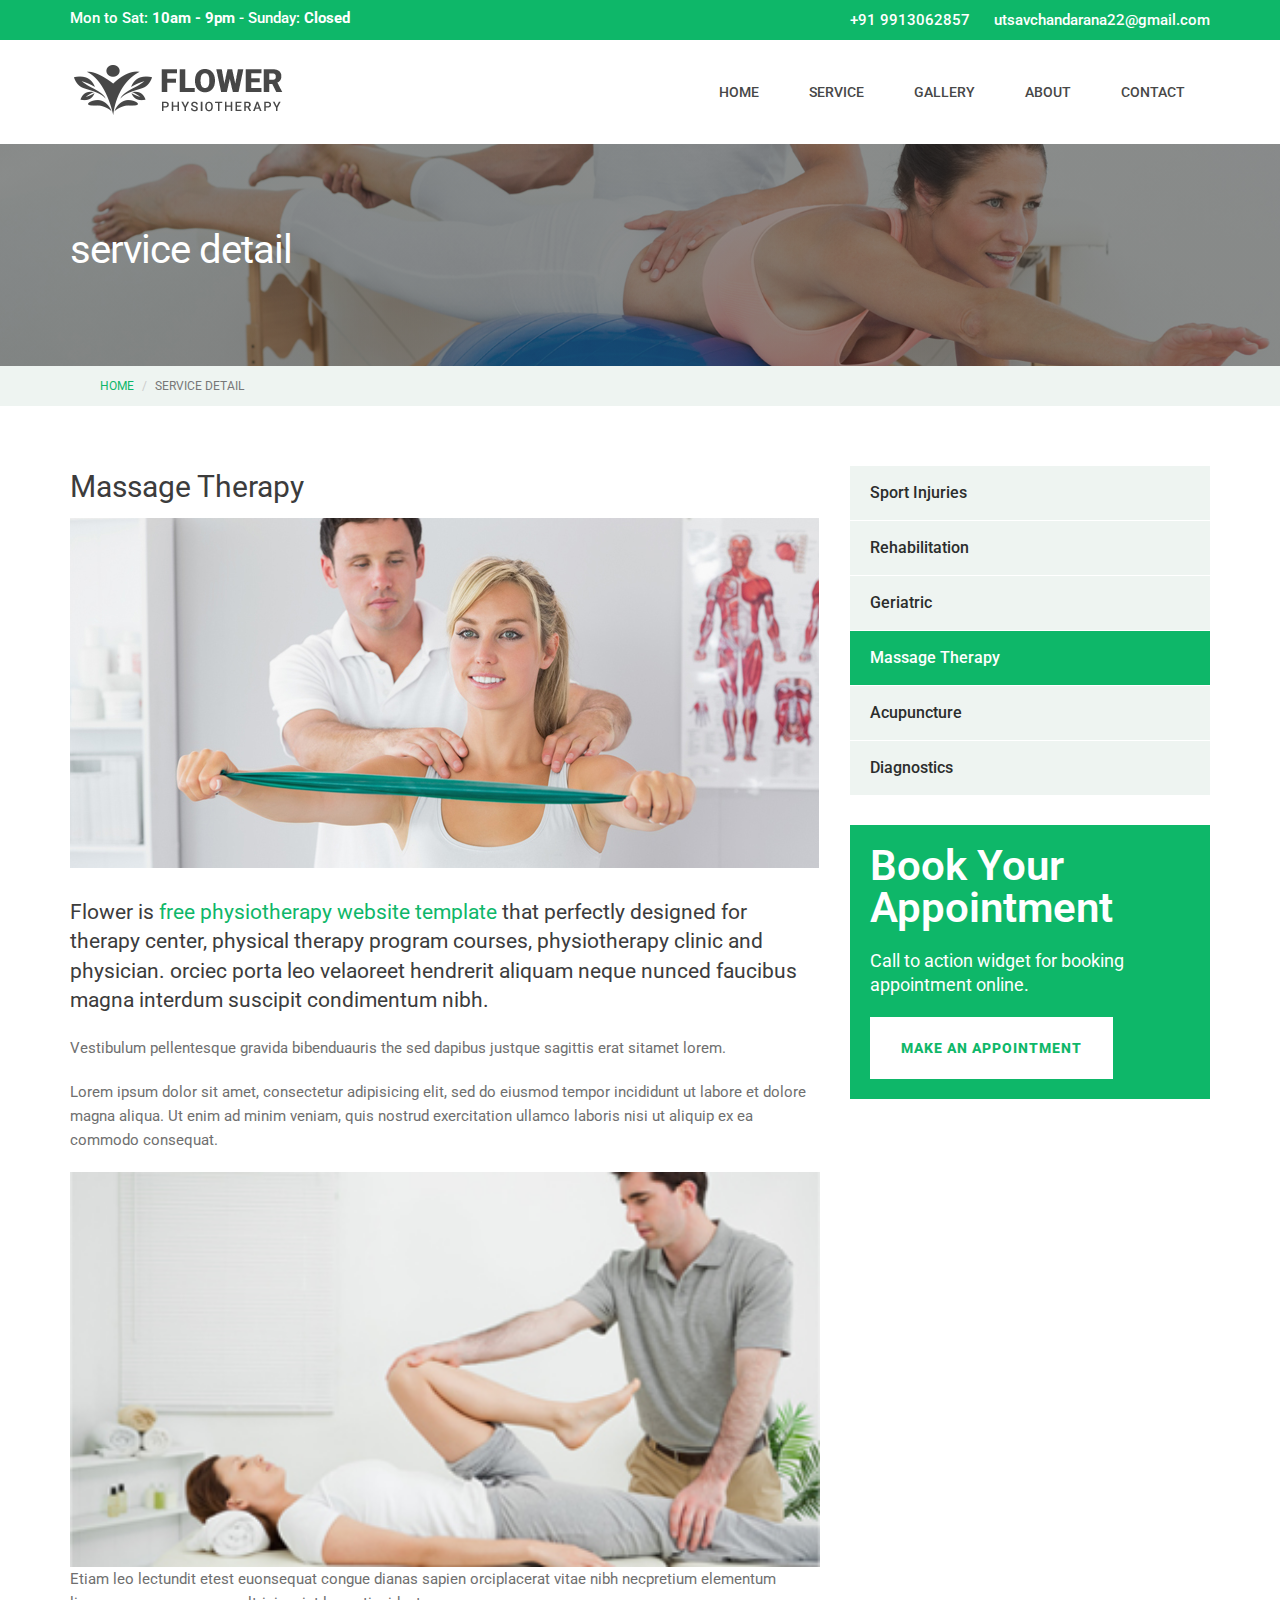
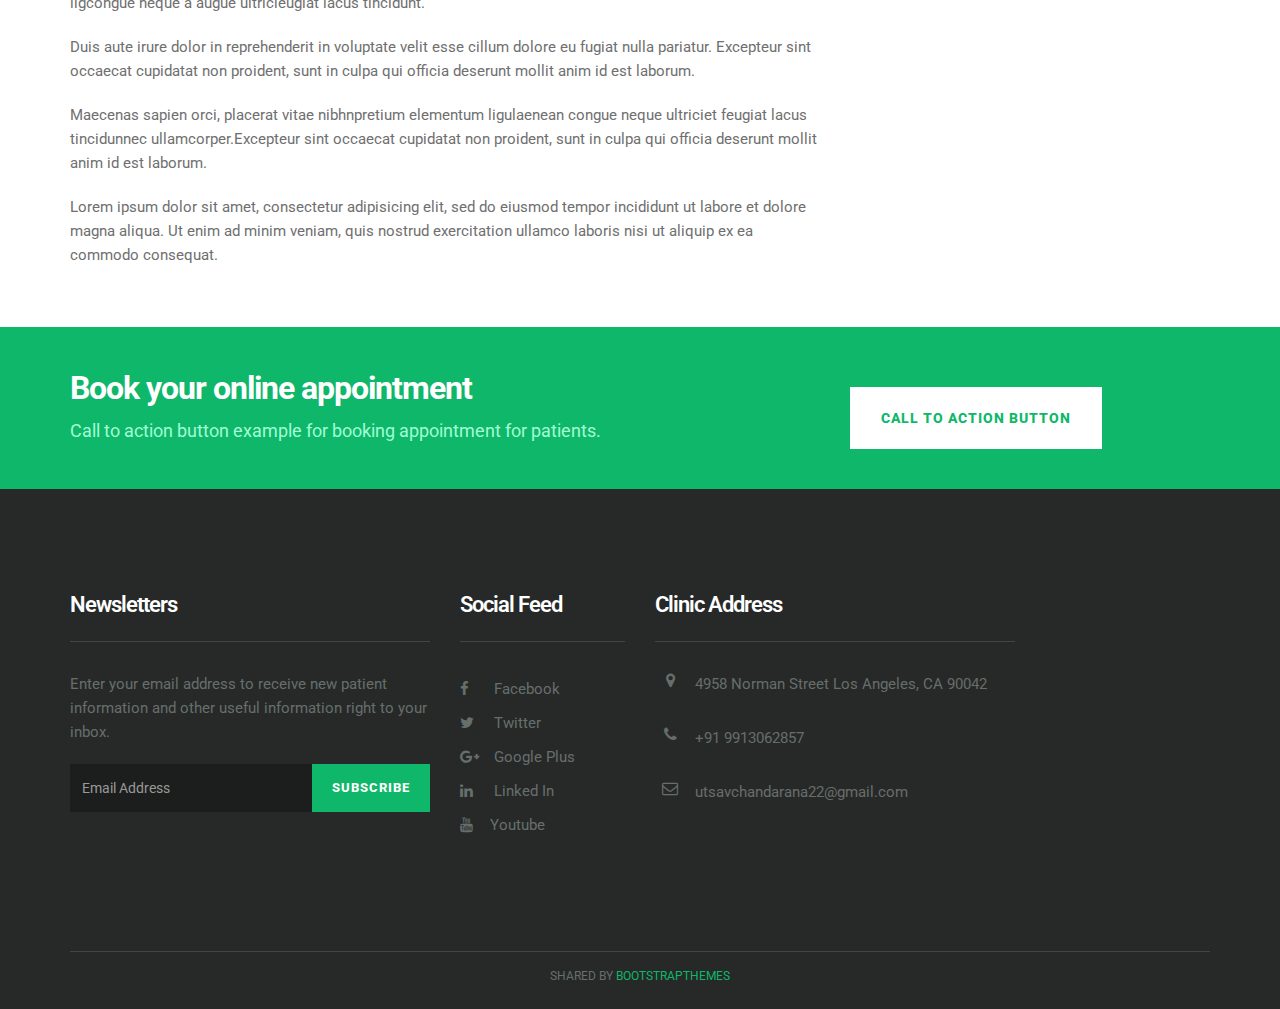
<file: service-detail.html>
<!DOCTYPE html>
<html lang="en">

<head>
    <meta charset="utf-8">
    <meta http-equiv="X-UA-Compatible" content="IE=edge">
    <meta name="viewport" content="width=device-width, initial-scale=1">
    <!-- The above 3 meta tags *must* come first in the head; any other head content must come *after* these tags -->
    <meta name="description" content="Flower is free physiotherapy website template that perfectly designed for therapy center, physical therapy program courses, physiotherapy clinic and physician.">
    <meta name="keywords" content="best free website templates, html5 template, free responsive website templates,website layout,html5 website templates,template for website design, medical HTML5 templates">
    <title>Utsavphysio Physiotherapy</title>
    <!-- Bootstrap -->
    <link href="css/bootstrap.min.css" rel="stylesheet">
    <!-- Google Fonts -->
    <link href="https://fonts.googleapis.com/css?family=Roboto:300,300i,400,400i,500,500i,700,700i" rel="stylesheet">
    <!-- Font Awesome -->
    <link href="css/font-awesome.min.css" rel="stylesheet">
    <!-- Style -->
    <link href="css/style.css" rel="stylesheet">
    <!-- HTML5 shim and Respond.js for IE8 support of HTML5 elements and media queries -->
    <!-- WARNING: Respond.js doesn't work if you view the page via file:// -->
    <!--[if lt IE 9]>
      <script src="https://oss.maxcdn.com/html5shiv/3.7.3/html5shiv.min.js"></script>
      <script src="https://oss.maxcdn.com/respond/1.4.2/respond.min.js"></script>
    <![endif]-->
</head>

<body>
    <div class="header-top">
        <!-- header-top-->
        <div class="container">
            <div class="row">
                <div class="col-lg-4 col-md-4 col-sm-4 col-xs-12">
                    <span class="text-block time-block">  
                                <span class="time-text">Mon to Sat: <strong>10am - 9pm</strong> - Sunday: <strong>Closed</strong></span>
                    </span>
                </div>
                <div class="col-lg-8 col-md-8 col-sm-8  col-xs-12">
                    <div class="top-text">
                        <span class="text-block call-block"> 
                               <span class="call-no">+91 9913062857</span>
                        </span>
                        <span class="text-block mail-block hidden-xs hidden-sm">  
                                <span class="mail-text">utsavchandarana22@gmail.com</span>
                        </span>
                    </div>
                </div>
            </div>
        </div>
    </div>
    <div class="header">
        <div class="container">
            <div class="row">
                <div class="col-lg-4 col-md-4 col-sm-12 col-xs-12">
                    <a href="index.html"><img src="images/logo.png" alt=""></a>
                </div>
                <div class="col-lg-8 col-md-4 col-sm-12 col-xs-12">
                    <div class="navigation">
                        <div id="navigation">
                            <ul>
                                <li class="active"><a href="index.html" title="Home">Home</a></li>
                                <li><a href="service-list.html" title="Service">Service</a></li>
                                <li><a href="gallery.html" title="Gallery">Gallery</a></li>
                                <li><a href="about.html" title="About Us">About</a> </li>
                               <li><a href="contact.html" title="Contact Us">Contact</a> </li>
                            </ul>
                        </div>
                    </div>
                </div>
            </div>
        </div>
    </div>
    <div class="page-header">
        <div class="container">
            <div class="row">
                <div class="col-lg-12 col-md-12 col-sm-12 col-xs-12">
                    <div class="page-caption">
                        <h2 class="page-title">service detail</h2>
                    </div>
                </div>
            </div>
        </div>
    </div>
    <div class="page-breadcrumb">
        <div class="container">
            <div class="col-lg-12">
                <ol class="breadcrumb">
                    <li><a href="#">Home</a></li>
                    <li class="active">service detail</li>
                </ol>
            </div>
        </div>
    </div>
    <div class="content">
        <div class="container">
            <div class="row">
                <div class="col-lg-8 col-md-8 col-sm-8 col-xs-12">
                 <h1>Massage Therapy</h1>
                        <img src="images/service-single.jpg" alt="" class="img-responsive mb30">
                       
                        <p class="lead">Flower is <a href="https://easetemplate.com/">free physiotherapy website template</a> that perfectly designed for therapy center, physical therapy program courses, physiotherapy clinic and physician. orciec porta leo velaoreet hendrerit aliquam neque nunced faucibus magna interdum suscipit condimentum nibh.</p>
                        <p>Vestibulum pellentesque gravida bibenduauris the sed dapibus justque sagittis erat sitamet lorem.</p><p>Lorem ipsum dolor sit amet, consectetur adipisicing elit, sed do eiusmod
                        tempor incididunt ut labore et dolore magna aliqua. Ut enim ad minim veniam,
                        quis nostrud exercitation ullamco laboris nisi ut aliquip ex ea commodo
                        consequat. </p><img src="images/left-image.jpg" class="alignleft">
                        <p>Etiam leo lectundit etest euonsequat congue dianas sapien orciplacerat vitae nibh necpretium elementum ligcongue neque a augue ultricieugiat lacus tincidunt. </p>
                        <p>Duis aute irure dolor in reprehenderit in voluptate velit esse
                        cillum dolore eu fugiat nulla pariatur. Excepteur sint occaecat cupidatat non
                        proident, sunt in culpa qui officia deserunt mollit anim id est laborum.</p>
                        <p>Maecenas sapien orci, placerat vitae nibhnpretium  elementum ligulaenean congue neque ultriciet feugiat lacus tincidunnec ullamcorper.Excepteur sint occaecat cupidatat non
                        proident, sunt in culpa qui officia deserunt mollit anim id est laborum.</p>
                        <p>Lorem ipsum dolor sit amet, consectetur adipisicing elit, sed do eiusmod
                        tempor incididunt ut labore et dolore magna aliqua. Ut enim ad minim veniam,
                        quis nostrud exercitation ullamco laboris nisi ut aliquip ex ea commodo
                        consequat. </p>
                </div>
                <div class="col-lg-4 col-md-4 col-sm-4 col-xs-12">
                    <div class="sidenav">
                              <ul class="listnone">
                                <li>  <a href="#" >Sport Injuries</a></li>
                                <li> <a href="#">Rehabilitation</a></li>
                                <li> <a href="#">Geriatric</a></li>
                                <li> <a href="#" class="active">Massage Therapy</a></li>
                                <li> <a href="#">Acupuncture</a></li>
                                <li> <a href="#">Diagnostics</a></li>
                              </ul>
                    </div>
                    <div class="widget widget-call-to-action">
                            <h1 class="widget-title">Book Your Appointment</h1>
                                <p class="text-white">Call to action widget for booking appointment online.</p>
                                <a href="#" class="btn btn-white btn-lg">Make An Appointment</a>
                    </div>

                </div>
            </div>
        </div>
    </div>
    <div class="space-small bg-primary">
        <!-- call to action -->
        <div class="container">
            <div class="row">
                <div class="col-lg-8 col-sm-8 col-md-8 col-xs-12">
                    <h1 class="cta-title">Book your online appointment</h1>
                    <p class="cta-text"> Call to action button example for booking appointment for patients.</p>
                </div>
                <div class="col-lg-4 col-sm-4 col-md-4 col-xs-12">
                    <a href="#" class="btn btn-white btn-lg mt20">Call to action Button</a>
                </div>
            </div>
        </div>
    </div>
    <div class="footer">
        <div class="container">
            <div class="row">
                <div class="col-lg-4 col-md-4 col-sm-6 col-xs-12">
                    <div class="footer-widget widget-newsletter">
                        <h2 class="widget-title">Newsletters</h2>
                        <p>Enter your email address to receive new patient information and other useful information right to your inbox.</p>
                        <div class="input-group">
                            <input type="text" class="form-control" placeholder="Email Address">
                            <span class="input-group-btn">
                            <button class="btn btn-default" type="button">Subscribe</button>
                           </span>
                        </div>
                        <!-- /input-group -->
                    </div>
                </div>
              <div class="col-lg-2 col-md-2 col-sm-2 col-xs-12">
                    <div class="footer-widget footer-social">
                        <h2 class="widget-title">Social Feed</h2>
                        <ul class="listnone">
                            <li>
                                <a href="#"> <i class="fa fa-facebook"></i> Facebook </a>
                            </li>
                            <li><a href="#"><i class="fa fa-twitter"></i> Twitter</a></li>
                            <li><a href="#"><i class="fa fa-google-plus"></i> Google Plus</a></li>
                            <li><a href="#"><i class="fa fa-linkedin"></i> Linked In</a></li>
                            <li>
                                <a href="#"> <i class="fa fa-youtube"></i>Youtube</a>
                            </li>
                        </ul>
                    </div>
                </div>
                <div class="col-lg-4 col-md-2 col-sm-2 col-xs-12">
                    <div class="footer-widget footer-social">
                        <h2 class="widget-title">Clinic Address</h2>
                        <ul class="listnone contact">
                            <li><i class="fa fa-map-marker"></i> 4958 Norman Street Los Angeles, CA 90042
                            </li>
                            <li><i class="fa fa-phone"></i> +91 9913062857</li>
                            <li><i class="fa fa-envelope-o"></i> utsavchandarana22@gmail.com</li>
                        </ul>
                    </div>
                </div>
            </div>
        </div>
    </div>
    <div class="tiny-footer">
        <div class="container">
            <div class="row">
                <div class="col-lg-12 col-md-12 col-sm-12 col-xs-12">
                    <div class="copyright-content">
                      Shared by <i class="fa fa-love"></i><a href="https://bootstrapthemes.co">BootstrapThemes</a>
                    </div>
                </div>
            </div>
        </div>
    </div>
    <!-- jQuery (necessary for Bootstrap's JavaScript plugins) -->
    <script src="js/jquery.min.js"></script>
    <!-- Include all compiled plugins (below), or include individual files as needed -->
    <script src="js/bootstrap.min.js"></script>
    <script src="js/menumaker.js"></script>
    <script src="js/jquery.sticky.js"></script>
    <script src="js/sticky-header.js"></script>
</body>

</html>
</file>
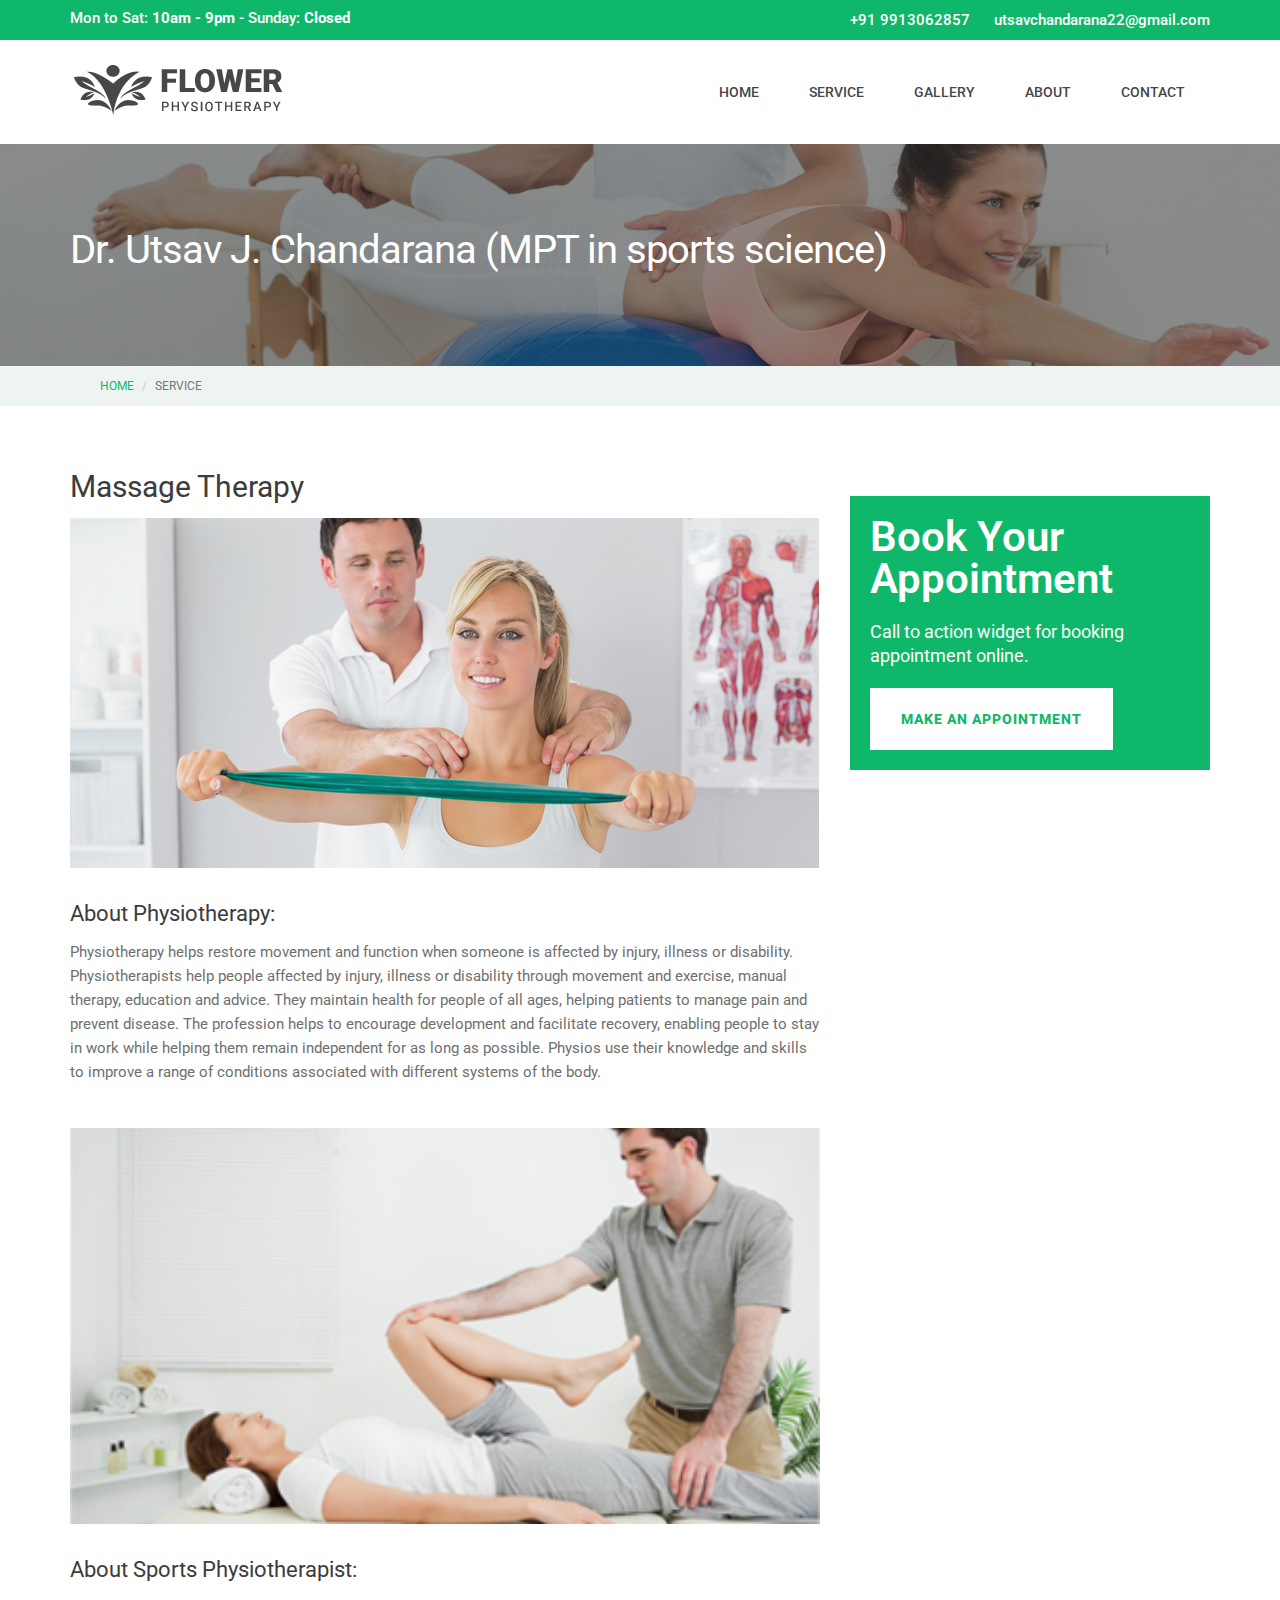
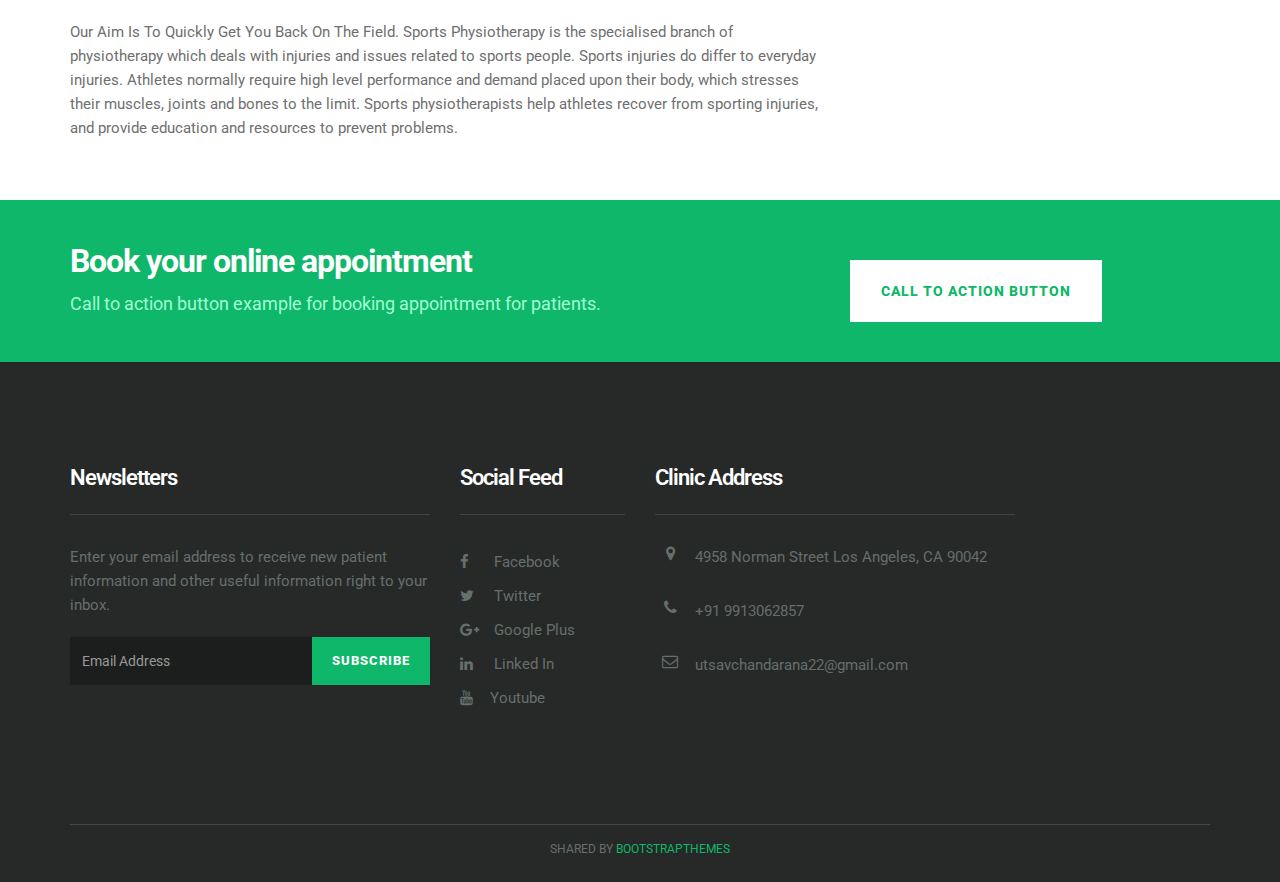
<file: service-list.html>
<!DOCTYPE html>
<html lang="en">

<head>
    <meta charset="utf-8">
    <meta http-equiv="X-UA-Compatible" content="IE=edge">
    <meta name="viewport" content="width=device-width, initial-scale=1">
    <!-- The above 3 meta tags *must* come first in the head; any other head content must come *after* these tags -->
    <meta name="description" content="Flower is free physiotherapy website template that perfectly designed for therapy center, physical therapy program courses, physiotherapy clinic and physician.">
    <meta name="keywords" content="best free website templates, html5 template, free responsive website templates,website layout,html5 website templates,template for website design, medical HTML5 templates">
    <title>Utsavphysio Physiotherapy</title>
    <!-- Bootstrap -->
    <link href="css/bootstrap.min.css" rel="stylesheet">
    <!-- Google Fonts -->
    <link href="https://fonts.googleapis.com/css?family=Roboto:300,300i,400,400i,500,500i,700,700i" rel="stylesheet">
    <!-- Font Awesome -->
    <link href="css/font-awesome.min.css" rel="stylesheet">
    <!-- Style -->
    <link href="css/style.css" rel="stylesheet">
    <!-- HTML5 shim and Respond.js for IE8 support of HTML5 elements and media queries -->
    <!-- WARNING: Respond.js doesn't work if you view the page via file:// -->
    <!--[if lt IE 9]>
      <script src="https://oss.maxcdn.com/html5shiv/3.7.3/html5shiv.min.js"></script>
      <script src="https://oss.maxcdn.com/respond/1.4.2/respond.min.js"></script>
    <![endif]-->
</head>

<body>
    <div class="header-top">
        <!-- header-top-->
        <div class="container">
            <div class="row">
                <div class="col-lg-4 col-md-4 col-sm-4 col-xs-12">
                    <span class="text-block time-block">  
                                <span class="time-text">Mon to Sat: <strong>10am - 9pm</strong> - Sunday: <strong>Closed</strong></span>
                    </span>
                </div>
                <div class="col-lg-8 col-md-8 col-sm-8  col-xs-12">
                    <div class="top-text">
                        <span class="text-block call-block"> 
                               <span class="call-no">+91 9913062857</span>
                        </span>
                        <span class="text-block mail-block hidden-xs hidden-sm">  
                                <span class="mail-text">utsavchandarana22@gmail.com</span>
                        </span>
                    </div>
                </div>
            </div>
        </div>
    </div>
    <div class="header">
        <div class="container">
            <div class="row">
                <div class="col-lg-4 col-md-4 col-sm-12 col-xs-12">
                    <a href="index.html"><img src="images/logo.png" alt=""></a>
                </div>
                <div class="col-lg-8 col-md-4 col-sm-12 col-xs-12">
                    <div class="navigation">
                        <div id="navigation">
                            <ul>
                                <li class="active"><a href="index.html" title="Home">Home</a></li>
                                <li><a href="service-list.html" title="Service">Service</a></li>
                                <li><a href="gallery.html" title="Gallery">Gallery</a></li>
                                <li><a href="about.html" title="About Us">About</a> </li>
                               <li><a href="contact.html" title="Contact Us">Contact</a> </li>
                            </ul>
                        </div>
                    </div>
                </div>
            </div>
        </div>
    </div>
    <div class="page-header">
        <div class="container">
            <div class="row">
                <div class="col-lg-12 col-md-12 col-sm-12 col-xs-12">
                    <div class="page-caption">
                         <h2 class="page-title">Dr. Utsav J. Chandarana (MPT in sports science) </h2>
                    </div>
                </div>
            </div>
        </div>
    </div>
    <div class="page-breadcrumb">
        <div class="container">
            <div class="col-lg-12">
                <ol class="breadcrumb">
                    <li><a href="#">Home</a></li>
                    <li class="active">service</li>
                </ol>
            </div>
        </div>
    </div>
    <div class="content">
        <div class="container">
            <div class="row">
                <div class="col-lg-8 col-md-8 col-sm-8 col-xs-12">
                 <h1>Massage Therapy</h1>
                        <img src="images/service-single.jpg" alt="" class="img-responsive mb30">
                        <h2>About Physiotherapy:</h2>
                            <p>Physiotherapy helps restore movement and function when someone is affected by injury, illness or disability.
                            Physiotherapists help people affected by injury, illness or disability through movement and exercise, manual therapy, education and advice. 
                            They maintain health for people of all ages, helping patients to manage pain and prevent disease.
                            The profession helps to encourage development and facilitate recovery, enabling people to stay in work while helping them remain independent for as long as possible.
                            Physios use their knowledge and skills to improve a range of conditions associated with different systems of the body.</p><br>
                        <img src="images/left-image.jpg" class="alignleft mb30">
                        <h2>About Sports Physiotherapist:</h2><br>
                            <p>Our Aim Is To Quickly Get You  Back On The Field.
                            Sports Physiotherapy is the specialised branch of physiotherapy which deals with injuries and issues related to sports people.
                            Sports injuries do differ to everyday injuries. Athletes normally require high level performance and demand placed upon their body, which stresses their muscles, joints and bones to the limit.  Sports physiotherapists help athletes recover from sporting injuries, and provide education and resources to prevent problems. </p>
                </div>
                <div class="col-lg-4 col-md-4 col-sm-4 col-xs-12">
                    <div class="sidenav">
                           
                    </div>
                    <div class="widget widget-call-to-action">
                            <h1 class="widget-title">Book Your Appointment</h1>
                                <p class="text-white">Call to action widget for booking appointment online.</p>
                                <a href="#" class="btn btn-white btn-lg">Make An Appointment</a>
                    </div>

                </div>
            </div>
        </div>
    </div>
    <div class="space-small bg-primary">
        <!-- call to action -->
        <div class="container">
            <div class="row">
                <div class="col-lg-8 col-sm-8 col-md-8 col-xs-12">
                    <h1 class="cta-title">Book your online appointment</h1>
                    <p class="cta-text"> Call to action button example for booking appointment for patients.</p>
                </div>
                <div class="col-lg-4 col-sm-4 col-md-4 col-xs-12">
                    <a href="#" class="btn btn-white btn-lg mt20">Call to action Button</a>
                </div>
            </div>
        </div>
    </div>
    <div class="footer">
        <div class="container">
            <div class="row">
                <div class="col-lg-4 col-md-4 col-sm-6 col-xs-12">
                    <div class="footer-widget widget-newsletter">
                        <h2 class="widget-title">Newsletters</h2>
                        <p>Enter your email address to receive new patient information and other useful information right to your inbox.</p>
                        <div class="input-group">
                            <input type="text" class="form-control" placeholder="Email Address">
                            <span class="input-group-btn">
                            <button class="btn btn-default" type="button">Subscribe</button>
                           </span>
                        </div>
                        <!-- /input-group -->
                    </div>
                </div>
              <div class="col-lg-2 col-md-2 col-sm-2 col-xs-12">
                    <div class="footer-widget footer-social">
                        <h2 class="widget-title">Social Feed</h2>
                        <ul class="listnone">
                            <li>
                                <a href="#"> <i class="fa fa-facebook"></i> Facebook </a>
                            </li>
                            <li><a href="#"><i class="fa fa-twitter"></i> Twitter</a></li>
                            <li><a href="#"><i class="fa fa-google-plus"></i> Google Plus</a></li>
                            <li><a href="#"><i class="fa fa-linkedin"></i> Linked In</a></li>
                            <li>
                                <a href="#"> <i class="fa fa-youtube"></i>Youtube</a>
                            </li>
                        </ul>
                    </div>
                </div>
                <div class="col-lg-4 col-md-2 col-sm-2 col-xs-12">
                    <div class="footer-widget footer-social">
                        <h2 class="widget-title">Clinic Address</h2>
                        <ul class="listnone contact">
                            <li><i class="fa fa-map-marker"></i> 4958 Norman Street Los Angeles, CA 90042
                            </li>
                            <li><i class="fa fa-phone"></i> +91 9913062857</li>
                            <li><i class="fa fa-envelope-o"></i> utsavchandarana22@gmail.com</li>
                        </ul>
                    </div>
                </div>
            </div>
        </div>
    </div>
    <div class="tiny-footer">
        <div class="container">
            <div class="row">
                <div class="col-lg-12 col-md-12 col-sm-12 col-xs-12">
                    <div class="copyright-content">
                      Shared by <i class="fa fa-love"></i><a href="https://bootstrapthemes.co">BootstrapThemes</a>
                    </div>
                </div>
            </div>
        </div>
    </div>
    <!-- jQuery (necessary for Bootstrap's JavaScript plugins) -->
    <script src="js/jquery.min.js"></script>
    <!-- Include all compiled plugins (below), or include individual files as needed -->
    <script src="js/bootstrap.min.js"></script>
    <script src="js/menumaker.js"></script>
    <script src="js/jquery.sticky.js"></script>
    <script src="js/sticky-header.js"></script>
</body>

</html>
</file>
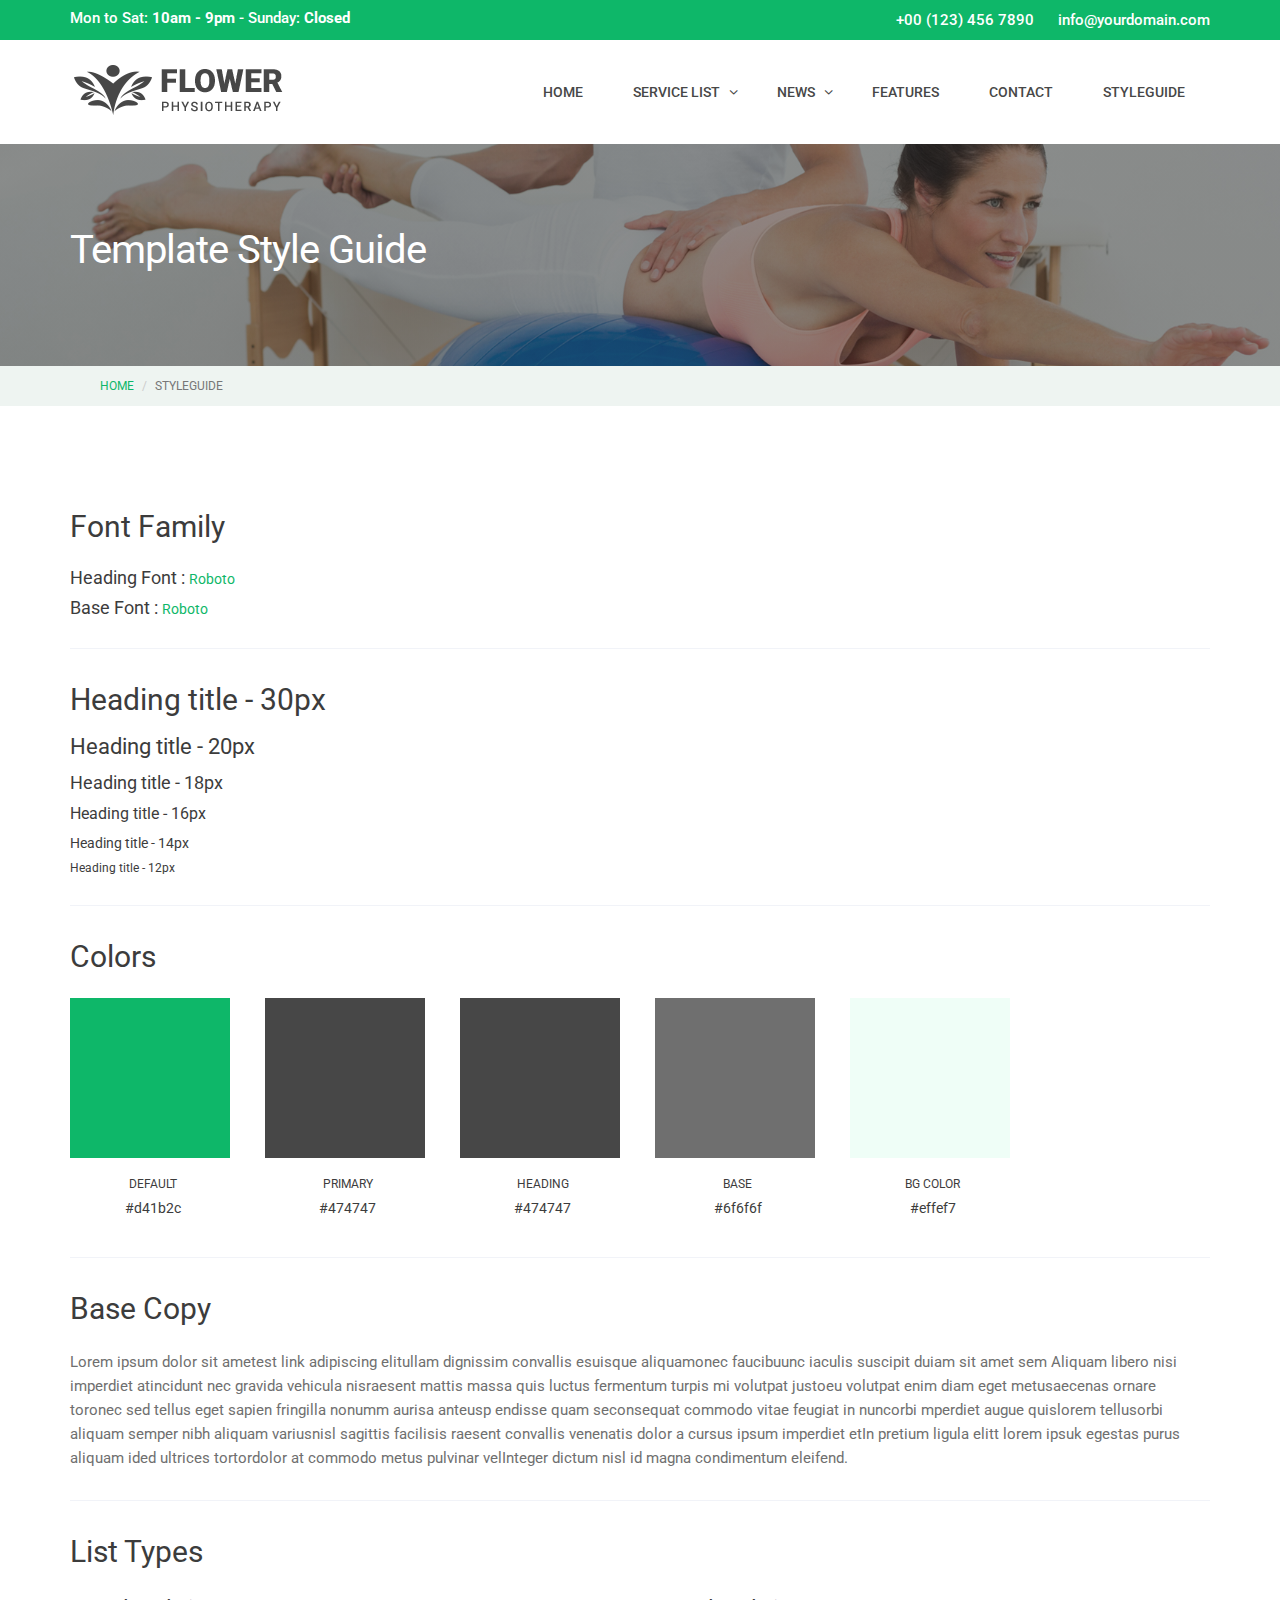
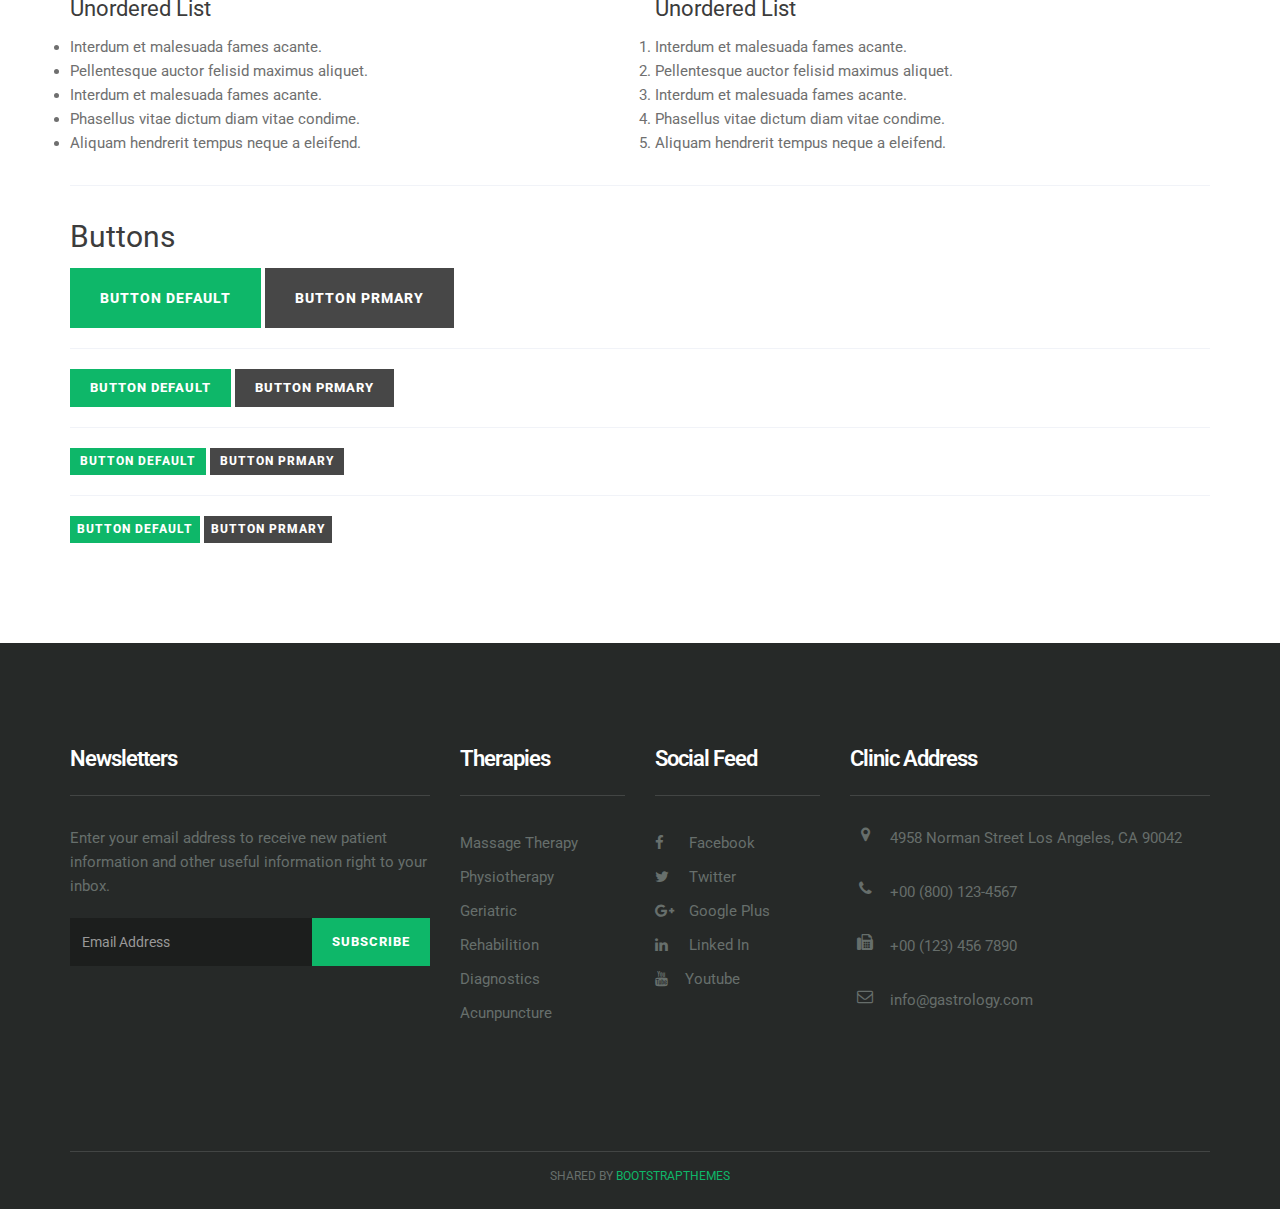
<file: styleguide.html>
<!DOCTYPE html>
<html lang="en">

<head>
    <meta charset="utf-8">
    <meta http-equiv="X-UA-Compatible" content="IE=edge">
    <meta name="viewport" content="width=device-width, initial-scale=1">
    <!-- The above 3 meta tags *must* come first in the head; any other head content must come *after* these tags -->
    <meta name="description" content="Flower is free physiotherapy website template that perfectly designed for therapy center, physical therapy program courses, physiotherapy clinic and physician.">
    <meta name="keywords" content="best free website templates, html5 template, free responsive website templates,website layout,html5 website templates,template for website design, medical HTML5 templates">
    <title>Free Physiotherapy Website Template Download</title>
    <!-- Bootstrap -->
    <link href="css/bootstrap.min.css" rel="stylesheet">
    <!-- Google Fonts -->
    <link href="https://fonts.googleapis.com/css?family=Roboto:300,300i,400,400i,500,500i,700,700i" rel="stylesheet">
    <!-- Font Awesome -->
    <link href="css/font-awesome.min.css" rel="stylesheet">
    <!-- Style -->
    <link href="css/style.css" rel="stylesheet">
    <!-- HTML5 shim and Respond.js for IE8 support of HTML5 elements and media queries -->
    <!-- WARNING: Respond.js doesn't work if you view the page via file:// -->
    <!--[if lt IE 9]>
      <script src="https://oss.maxcdn.com/html5shiv/3.7.3/html5shiv.min.js"></script>
      <script src="https://oss.maxcdn.com/respond/1.4.2/respond.min.js"></script>
    <![endif]-->
</head>

<body>
    <div class="header-top">
        <!-- header-top-->
        <div class="container">
            <div class="row">
                <div class="col-lg-4 col-md-4 col-sm-4 col-xs-12">
                    <span class="text-block time-block">  
                                <span class="time-text">Mon to Sat: <strong>10am - 9pm</strong> - Sunday: <strong>Closed</strong></span>
                    </span>
                </div>
                <div class="col-lg-8 col-md-8 col-sm-8  col-xs-12">
                    <div class="top-text">
                        <span class="text-block call-block"> 
                               <span class="call-no">+00 (123) 456 7890</span>
                        </span>
                        <span class="text-block mail-block hidden-xs hidden-sm">  
                                <span class="mail-text">info@yourdomain.com</span>
                        </span>
                    </div>
                </div>
            </div>
        </div>
    </div>
    <div class="header">
        <div class="container">
            <div class="row">
                <div class="col-lg-4 col-md-4 col-sm-12 col-xs-12">
                    <a href="#"><img src="images/logo.png" alt=""></a>
                </div>
                <div class="col-lg-8 col-md-4 col-sm-12 col-xs-12">
                    <div class="navigation">
                        <div id="navigation">
                            <ul>
                                <li class="active"><a href="index.html" title="Home">Home</a></li>
                                <li class="has-sub"><a href="service-list.html" title="Service List">Service List</a>
                                    <ul>
                                        <li><a href="service-list.html" title="Service List">Service List</a></li>
                                        <li><a href="service-detail.html" title="Service Detail">Service Detail</a></li>
                                    </ul>
                                </li>
                                <li class="has-sub"><a href="blog-default.html" title="Blog">News</a>
                                    <ul>
                                        <li><a href="blog-default.html" title="Blog">Blog Default</a></li>
                                        <li><a href="blog-single.html" title="Blog Single">Blog Single</a></li>
                                    </ul>
                                </li>
                                <li><a href="#" title="Features">Features</a></li>
                                <li><a href="contact.html" title="Contact Us">Contact</a> </li>
                                <li><a href="styleguide.html" title="Styleguide">styleguide</a> </li>
                            </ul>
                        </div>
                    </div>
                </div>
            </div>
        </div>
    </div>
    <div class="page-header">
        <div class="container">
            <div class="row">
                <div class="col-lg-12 col-md-12 col-sm-12 col-xs-12">
                    <div class="page-caption">
                        <h2 class="page-title">Template Style Guide</h2>
                    </div>
                </div>
            </div>
        </div>
    </div>
    <div class="page-breadcrumb">
        <div class="container">
            <div class="col-lg-12">
                <ol class="breadcrumb">
                    <li><a href="#">Home</a></li>
                    <li class="active">styleguide</li>
                </ol>
            </div>
        </div>
    </div>
    <div class="space-medium">
        <div class="container">
            <div class="row">
                <div class="col-lg-12 col-md-12 col-sm-12 col-xs-12">
                    <div class="mb30">
                        <h1 class="mb20">Font Family</h1>
                        <h3>
          Heading Font : <small>Roboto</small>
          <h3>
          <h3>
          Base Font : <small>Roboto</small>
          <h3>
        </div>
        <div class="bdr-btm"></div>
      </div>
      <div class="col-lg-12 col-md-12 col-sm-12 col-xs-12">
                <div class="mb30">
                  <h1>Heading title    -    30px</h1>
                  <h2>Heading title    -    20px</h2>
                  <h3>Heading title    -    18px</h3>
                        <h4>Heading title   -    16px</h4>
                        <h5>Heading title    -    14px</h5>
                        <h6>Heading title    -    12px</h6>
                    </div>
                    <div class="bdr-btm"></div>
                </div>
                <div class="col-lg-12 col-md-12 col-sm-12 col-xs-12">
                    <div class="mb30">
                        <h1 class="mb20">Colors</h1>
                        <div class="row">
                            <div class="col-lg-2 col-md-2 col-sm-4 col-xs-12 text-center">
                                <div class="box-default-color"> </div>
                                <div class="box-info">
                                    <h6 class="mt20">DEFAULT</h6>
                                    <h5>#d41b2c</h5>
                                </div>
                            </div>
                            <div class="col-lg-2 col-md-2 col-sm-4 col-xs-12 text-center">
                                <div class="box-primary-color"> </div>
                                <div class="box-info">
                                    <h6 class="mt20">PRIMARY</h6>
                                    <h5>#474747</h5>
                                </div>
                            </div>
                            <div class="col-lg-2 col-md-2 col-sm-4 col-xs-12 text-center">
                                <div class="box-heading-color"></div>
                                <div class="box-info">
                                    <h6 class="mt20">HEADING</h6>
                                    <h5>#474747</h5>
                                </div>
                            </div>
                            <div class="col-lg-2 col-md-2 col-sm-4 col-xs-12 text-center">
                                <div class="box-secondary-color"> </div>
                                <div class="box-info">
                                    <h6 class="mt20">BASE</h6>
                                    <h5>#6f6f6f</h5>
                                </div>
                            </div>
                            <div class="col-lg-2 col-md-2 col-sm-4 col-xs-12 text-center">
                                <div class="box-bg-color"> </div>
                                <div class="box-info">
                                    <h6 class="mt20">BG COLOR</h6>
                                    <h5>#effef7</h5>
                                </div>
                            </div>
                            <div class="col-lg-2 col-md-2 col-sm-4 col-xs-12 text-center"></div>
                        </div>
                    </div>
                    <div class="bdr-btm"></div>
                </div>
                <div class="col-lg-12 col-md-12 col-sm-12 col-xs-12">
                    <div class="mb30">
                        <h1 class="mb20">Base Copy</h1>
                        <p>Lorem ipsum dolor sit ametest link adipiscing elitullam dignissim convallis esuisque aliquamonec faucibuunc iaculis suscipit duiam sit amet sem Aliquam libero nisi imperdiet atincidunt nec gravida vehicula nisraesent mattis massa quis luctus fermentum turpis mi volutpat justoeu volutpat enim diam eget metusaecenas ornare toronec sed tellus eget sapien fringilla nonumm aurisa anteusp endisse quam seconsequat commodo vitae feugiat in nuncorbi mperdiet augue quislorem tellusorbi aliquam semper nibh aliquam variusnisl sagittis facilisis raesent convallis venenatis dolor a cursus ipsum imperdiet etIn pretium ligula elitt lorem ipsuk egestas purus aliquam ided ultrices tortordolor at commodo metus pulvinar velInteger dictum nisl id magna condimentum eleifend. </p>
                    </div>
                    <div class="bdr-btm"></div>
                </div>
                <div class="col-lg-12 col-md-12 col-sm-12 col-xs-12">
                    <div class="mb30">
                        <h1 class="mb20">List Types</h1>
                        <div class="row">
                            <div class="col-lg-6 col-md-6 col-sm-6 col-xs-12">
                                <h2 class="mb10">Unordered List</h2>
                                <ul class="nopadding">
                                    <li>Interdum et malesuada fames acante.</li>
                                    <li>Pellentesque auctor felisid maximus aliquet.</li>
                                    <li>Interdum et malesuada fames acante.</li>
                                    <li>Phasellus vitae dictum diam vitae condime.</li>
                                    <li>Aliquam hendrerit tempus neque a eleifend. </li>
                                </ul>
                            </div>
                            <div class="col-lg-6 col-md-6 col-sm-6 col-xs-12">
                                <h2 class="mb10">Unordered List</h2>
                                <ol class="nopadding">
                                    <li>Interdum et malesuada fames acante.</li>
                                    <li>Pellentesque auctor felisid maximus aliquet.</li>
                                    <li>Interdum et malesuada fames acante.</li>
                                    <li>Phasellus vitae dictum diam vitae condime.</li>
                                    <li>Aliquam hendrerit tempus neque a eleifend. </li>
                                </ol>
                            </div>
                        </div>
                    </div>
                    <div class="bdr-btm"></div>
                </div>
                <div class="col-lg-12 col-md-12 col-sm-12 col-xs-12">
                    <h1>Buttons</h1>
                    <div class="row">
                        <div class="col-lg-12 col-md-12">
                            <a href="#" class="btn btn-default btn-lg">Button Default</a>
                            <a href="#" class="btn btn-primary btn-lg">Button Prmary</a>
                            <hr>
                            <a href="#" class="btn btn-default">Button Default</a>
                            <a href="#" class="btn btn-primary">Button Prmary</a>
                            <hr>
                            <a href="#" class="btn btn-default btn-sm">Button Default</a>
                            <a href="#" class="btn btn-primary btn-sm">Button Prmary</a>
                            <hr>
                            <a href="#" class="btn btn-default btn-xs">Button Default</a>
                            <a href="#" class="btn btn-primary btn-xs">Button Prmary</a>
                        </div>
                    </div>
                </div>
            </div>
        </div>
    </div>
    <div class="footer">
        <div class="container">
            <div class="row">
                <div class="col-lg-4 col-md-4 col-sm-6 col-xs-12">
                    <div class="footer-widget widget-newsletter">
                        <h2 class="widget-title">Newsletters</h2>
                        <p>Enter your email address to receive new patient information and other useful information right to your inbox.</p>
                        <div class="input-group">
                            <input type="text" class="form-control" placeholder="Email Address">
                            <span class="input-group-btn">
                            <button class="btn btn-default" type="button">Subscribe</button>
                           </span>
                        </div>
                        <!-- /input-group -->
                    </div>
                </div>
                <div class="col-lg-2 col-md-3 col-sm-2 col-xs-12">
                    <div class="footer-widget">
                        <h2 class="widget-title">Therapies</h2>
                        <ul class="listnone">
                            <li><a href="#">Massage Therapy  </a></li>
                            <li><a href="#">Physiotherapy</a></li>
                            <li><a href="#">Geriatric</a></li>
                            <li><a href="#">Rehabilition</a></li>
                            <li><a href="#">Diagnostics</a></li>
                            <li><a href="#">Acunpuncture</a></li>
                        </ul>
                    </div>
                </div>
                <div class="col-lg-2 col-md-2 col-sm-2 col-xs-12">
                    <div class="footer-widget footer-social">
                        <h2 class="widget-title">Social Feed</h2>
                        <ul class="listnone">
                            <li>
                                <a href="#"> <i class="fa fa-facebook"></i> Facebook </a>
                            </li>
                            <li><a href="#"><i class="fa fa-twitter"></i> Twitter</a></li>
                            <li><a href="#"><i class="fa fa-google-plus"></i> Google Plus</a></li>
                            <li><a href="#"><i class="fa fa-linkedin"></i> Linked In</a></li>
                            <li>
                                <a href="#"> <i class="fa fa-youtube"></i>Youtube</a>
                            </li>
                        </ul>
                    </div>
                </div>
                <div class="col-lg-4 col-md-2 col-sm-2 col-xs-12">
                    <div class="footer-widget footer-social">
                        <h2 class="widget-title">Clinic Address</h2>
                        <ul class="listnone contact">
                            <li><i class="fa fa-map-marker"></i> 4958 Norman Street Los Angeles, CA 90042
                            </li>
                            <li><i class="fa fa-phone"></i> +00 (800) 123-4567</li>
                            <li><i class="fa fa-fax"></i> +00 (123) 456 7890</li>
                            <li><i class="fa fa-envelope-o"></i> info@gastrology.com</li>
                        </ul>
                    </div>
                </div>
            </div>
        </div>
    </div>
    <div class="tiny-footer">
        <div class="container">
            <div class="row">
                <div class="col-lg-12 col-md-12 col-sm-12 col-xs-12">
                    <div class="copyright-content">
                       Shared by <i class="fa fa-love"></i><a href="https://bootstrapthemes.co">BootstrapThemes</a>
                    </div>
                </div>
            </div>
        </div>
    </div>
    <!-- jQuery (necessary for Bootstrap's JavaScript plugins) -->
    <script src="js/jquery.min.js"></script>
    <!-- Include all compiled plugins (below), or include individual files as needed -->
     <script src="js/bootstrap.min.js"></script>
    <script src="js/menumaker.js"></script>
    <script src="js/jquery.sticky.js"></script>
    <script src="js/sticky-header.js"></script>
</body>

</html>
</file>
<file: css/style.css>
@charset "UTF-8";

/* CSS Document */

/*------------------------------------------------------------------

Template Name:      Free Physiotherapy Website Template Download
Version:            1.0.0
Created Date:       30/03/2017 
Author:             Jitu Chauhan 

------------------------------------------------------------------
[CSS Table of contents]

1.  Body / Typography 
2.  Form Elements
3.  Buttons
4.  General / Elements
        4.1 Section space
        4.2 Margin space
        4.3 Padding space
        4.4 Background color
        4.5 Features
        4.7 Call to actions
        4.8 Img hover effect
        4.9 Icon
        -----------------------
5. Header / Navigations
        5.1 Header Regular
        5.2 Header Transparent
        5.3 Navigation Regular
        5.4 Page Header

        -----------------------
6. Slider
        6.1 Slider
        -----------------------
7. Content
8. Footers
9. Pages
    9.1  Service
    9.2  Service Single / sidebar with sidenav
    9.3  Testimonial
    9.4  Contact us
    9.5  Styleguide
    ------------------------------------
10.Blog
    10.1 Blog Default
    10.2 Blog Single
    ------------------------------------
11.Sidebar
    11.1 Widget
    ------------------------------------

13. Media Queries

------------------------------------------------------------------*/

/*-----------------------------------
    1. Body / Typography 
-----------------------------------*/

body { -webkit-font-smoothing: antialiased; text-rendering: optimizeLegibility; font-size: 15px; background-color: #fff; color: #6f6f6f; font-family: 'Roboto', sans-serif; line-height: 24px; }
h1, h2, h3, h4, h5, h6 { margin: 0; padding: 0; margin-bottom: 10px; color: #3c3c3c; font-weight: 400; font-family: 'Roboto', sans-serif; }
h1 { font-size: 30px; line-height: 42px; }
h1.heading-line:after { display: block; position: relative; left: 0; border-radius: 3px; content: " "; border-bottom: 3px solid #e4e0d8; width: 30px; padding-bottom: 30px; }
h2 { font-size: 22px; line-height: 32px; }
h3 { font-size: 18px; }
h4 { font-size: 16px; line-height: 24px; margin-bottom: 10px; }
h5 { font-size: 14px; }
h6 { font-size: 12px; }
p { margin: 0 0 20px; }
p:last-child { margin-bottom: 0px; }
ul, ol { margin: 0; }
ul li, ol li { }
a { color: #0eb769; text-decoration: none; -webkit-transition: all 0.3s; -moz-transition: all 0.3s; transition: all 0.3s; }
a:focus, a:hover { text-decoration: none; color: #019852; }
strong { }
.listnone { list-style: none; padding: 0px; }
.lead { font-size: 21px; color: #3c3c3c; font-weight: 400; }
.italic { font-style: italic; }
.small-text { color: #b4b1ac; font-size: 12px; }
.text-caps { text-transform: uppercase; letter-spacing: 2px; }
::selection { background: #ffecb3; color: #333; }
h3 small { font-weight: 400; line-height: 1; color: #0eb769; font-size: 14px; }
.bdr-btm { border-bottom: 1px solid #f1f3f8; margin-bottom: 30px; }
hr { margin-top: 20px; margin-bottom: 20px; border: 0; border-top: 1px solid #f1f3f8; }
blockquote { padding: 10px 20px; margin: 0px; font-size: 21px; line-height: 32px; color: #3c3c3c; font-style: italic; border-left: 5px solid #0eb769; }

/*-------------- align ------------*/

/* =WordPress Core
-------------------------------------------------------------- */

.alignnone { margin: 5px 20px 20px 0; }
.aligncenter, div.aligncenter { display: block; margin: 5px auto 5px auto; }
.alignright { float: right; margin: 0px 0 30px 30px; width: 100%;}
.alignleft { float: left; margin: 0px 30px 0px 0; width: 100%; }
a img.alignright { float: right; margin: 0px 0 30px 30px; }
a img.alignnone { margin: 5px 20px 20px 0; }
a img.alignleft { float: left; margin: 5px 20px 20px 0; }
a img.aligncenter { display: block; margin-left: auto; margin-right: auto; }
.wp-caption { background: #fff; border: 1px solid #f0f0f0; max-width: 96%;    /* Image does not overflow the content area */ padding: 5px 3px 10px; text-align: center; }
.wp-caption.alignnone { margin: 5px 20px 20px 0; }
.wp-caption.alignleft { margin: 5px 20px 20px 0; }
.wp-caption.alignright { margin: 5px 0 20px 20px; }
.wp-caption img { border: 0 none; height: auto; margin: 0; max-width: 98.5%; padding: 0; width: auto; }
.wp-caption p.wp-caption-text { font-size: 11px; line-height: 17px; margin: 0; padding: 0 4px 5px; }

/*-----------------------------------
    2. Form css 
-----------------------------------*/
label { }
.control-label { color: #474747; font-weight: 700; font-size: 12px; text-transform: uppercase; }
.form-control { width: 100%; height: 50px; padding: 6px 12px; font-size: 16px; line-height: 1.42857143; color: #333; background-color: #fff; border: 1px solid #dbe7e1; background-image: none; border-radius: 0px; -webkit-box-shadow: inset 0 0px 0px rgba(255, 255, 255, .075); box-shadow: inset 3px 3px 3px rgba(255, 255, 255, .075); margin-bottom: 15px; }
.form-control:focus { border-color: #c8d8d0; outline: 0; -webkit-box-shadow: inset 0 1px 1px rgba(255, 255, 255, .075), 0 0 8px rgba(255, 255, 255, .6); box-shadow: inset 0 3px 3px rgba(255, 255, 255, .075), 0 0 8px rgba(235, 237, 238, .6); background-color: #f4faf7; }
.textarea.form-control { background-color: #f6f8f9; height: auto; }
.required { }
.form-news-letter .form-control { float: left; width: 75%; margin-right: 10px; }
.form-group { margin-bottom: 10px; }
.get-in-touch { }
.get-in-touch .form-control { margin-bottom: 10px; }

/*-----------------------------------
    3. Buttons 
-----------------------------------*/
.btn { display: inline-block; padding: 10px 20px; margin-bottom: 0; font-size: 13px; font-weight: 800; letter-spacing: 1px; line-height: 1.42857143; text-align: center; border: none; text-transform: uppercase; border-radius: 0px; }
.btn-default { color: #fff; background-color: #0eb769; }
.btn-default:hover { color: #fff; background-color: #019852; border-color: #019852; }
.btn-default.focus, .btn-default:focus { color: #fff; background-color: #019852; border-color: #019852; }
.btn-primary { background-color: #474747; color: #fff; }
.btn-primary:hover { background-color: #333; color: #fff; }
.btn-primary.focus, .btn-primary:focus { }
.btn-white { color: #0eb769; background-color: #fff; border: 1px solid #fff; }
.btn-white:hover { background-color: #019852; border-color: #019852; color: #fff; }
.btn-white.focus, .btn-white:focus { background-color: #019852; border-color: #019852; color: #fff; }
.btn-link { color: #98989c; text-transform: uppercase; font-size: 12px; font-weight: 700; letter-spacing: 2px; border-bottom: 1px solid #98989c; padding-bottom: 2px; }
.btn-link:hover { color: #0eb769; font-weight: 700; text-decoration: none; border-bottom: 1px solid #0eb769; }
.btn-lg { font-size: 14px; padding: 20px 30px; }
.btn-sm { font-size: 12px; padding: 5px 10px; }
.btn-xs { font-size: 12px; padding: 5px 7px; }

/*-----------------------------------
    4. General / Elements 
-----------------------------------*/

/*----------------------- 
    4.1 Section space :
-------------------------*/

/*Note: Section space help to create top bottom space;*/

.space-small { padding-top: 40px; padding-bottom: 40px; }
.space-medium { padding-top: 100px; padding-bottom: 100px; }
.space-large { padding-top: 120px; padding-bottom: 120px; }
.space-ex-large { padding-top: 140px; padding-bottom: 140px; }

/*----------------------
   4.2 Margin Space
-----------------------*/
.mb0 { margin-bottom: 0px; }
.mb10 { margin-bottom: 10px; }
.mb20 { margin-bottom: 20px; }
.mb30 { margin-bottom: 30px; }
.mb35 { margin-bottom: 35px; }
.mb40 { margin-bottom: 40px; }
.mb60 { margin-bottom: 60px; }
.mb80 { margin-bottom: 80px; }
.mb100 { margin-bottom: 100px; }
.mt0 { margin-top: 0px; }
.mt10 { margin-top: 10px; }
.mt20 { margin-top: 20px; }
.mt30 { margin-top: 30px; }
.mt40 { margin-top: 40px; }
.mt60 { margin-top: 60px; }
.mt70 { margin-top: 70px; }
.mt80 { margin-top: 80px; }
.mt100 { margin-top: 100px; }

/*----- less margin space from top --*/
.mt-20 { margin-top: -20px; }
.mt-40 { margin-top: -40px; }
.mt-60 { margin-top: -60px; }
.mt-80 { margin-top: -80px; }

/*-----------------------
   4.3 Padding space
-------------------------*/
.nopadding { padding: 0px; }
.nopr { padding-right: 0px; }
.nopl { padding-left: 0px; }
.pinside10 { padding: 10px; }
.pinside20 { padding: 20px; }
.pinside30 { padding: 30px; }
.pinside40 { padding: 40px; }
.pinside50 { padding: 50px; }
.pinside60 { padding: 60px; }
.pinside80 { padding: 80px; }
.pinside130 { padding: 130px; }
.pdt10 { padding-top: 10px; }
.pdt20 { padding-top: 20px; }
.pdt30 { padding-top: 30px; }
.pdt40 { padding-top: 40px; }
.pdt60 { padding-top: 60px; }
.pdt80 { padding-top: 80px; }
.pdb10 { padding-bottom: 10px; }
.pdb20 { padding-bottom: 20px; }
.pdb30 { padding-bottom: 30px; }
.pdb40 { padding-bottom: 40px; }
.pdb60 { padding-bottom: 60px; }
.pdb80 { padding-bottom: 80px; }
.pdl10 { padding-left: 10px; }
.pdl20 { padding-left: 20px; }
.pdl30 { padding-left: 30px; }
.pdl40 { padding-left: 40px; }
.pdl60 { padding-left: 60px; }
.pdl80 { padding-left: 80px; }
.pdr10 { padding-right: 10px; }
.pdr20 { padding-right: 20px; }
.pdr30 { padding-right: 30px; }
.pdr40 { padding-right: 40px; }
.pdr60 { padding-right: 60px; }
.pdr80 { padding-right: 80px; }

/*--------------------------------
4.4 Background & Block color 
----------------------------------*/
.bg-light { background-color: #f6f3ec; }
.bg-primary { background-color: #0eb769; }
.bg-default { background-color: #effef7; }
.bg-white { background-color: #fff; }
.outline { border: 1px solid #e5e7ec; }
.section-title { }
.title { color: #3c3c3c; }
.text-white { color: #fff; }
.primary-sidebar { }
.secondary-sidebar { }

/*--------------------------------
4.5 Features Block 
----------------------------------*/
.feature { }
.feature-icon { margin-bottom: 20px; }
.feature-left { }
.feature-left .feature-icon { float: left; }
.feature-left .feature-content { padding-left: 80px; }
.feature-center { }
.feature-center .feature-icon { }
.feature-center .feature-content { }
.feature-inner { }
.feature-outline { }
.thumbnail-block { }
.thumbnail-img { }
.thumbnail-content { }
.thumbnail-inner { }
.thumbnail-outline { }

/*----------------- video ---------------*/
.video-section { position: relative; }
.video-img { position: relative; }
.video-img img { width: 100%; }
.video-action { position: absolute; top: 40%; left: 47%; }

/*--------------------------------
4.6 Bullet 
----------------------------------*/
.bullet { position: relative; padding-left: 15px; color: #78807e; line-height: 32px; }
.bullet-double-right li:before { font-family: FontAwesome; display: block; position: absolute; left: 0; width: 13px; font-size: 14px; color: #78807e; content: "\f101"; }

/*--------------------------------
4.7 Call to actions 
----------------------------------*/
.cta-block { }
.cta-title { font-size: 32px; font-weight: 700; letter-spacing: -1px; color: #fff; margin-bottom: 10px; }
.cta-text { font-size: 18px; color: #a2fed4; }
.cta-content { }
.cta-call, .cta-mail { }

/*--------------------------------
4.8 Image Hover Effect 
----------------------------------*/
.imghover { display: block; position: relative; max-width: 100%; }
.imghover::before, .imghover::after { display: block; position: absolute; content: ""; text-align: center; opacity: 0; }
.imghover::before { top: 0; right: 0; bottom: 0; left: 0; }
.imghover::after { top: 50%; left: 50%; width: 50px; height: 50px; line-height: 50px; margin: -25px 0 0 -25px; content: "\f2a8"; font-family: "FontAwesome"; font-size: 36px; }
.imghover:hover::before, .imghover:hover::after { opacity: 1; }
.imghover:hover::before { background: rgba(212, 27, 44, .55); }
.imghover:hover::after { color: #FFFFFF; }
[class^='imghvr-'], [class*=' imghvr-'] { background: rgba(211, 0, 80, .55); }

/*--------------------------------
4.9 Icon 
----------------------------------*/
.icon { }
.icon-1x { font-size: 18px; }

/* default icon size of font*/
.icon-2x { font-size: 38px; }
.icon-4x { font-size: 65px; }
.icon-6x { font-size: 88px; }
.icon-8x { font-size: 108px; }
.icon-default { color: #0eb769; }
.icon-primary { color: #474954; }
.icon-secondary { color: #fff; }
.icon-white { color: #fff; }

/*--------------------------------
5 Header / Navigations 
----------------------------------*/

/*--------------------
    5.1 Header Regular 
   ----------------------*/

.logo { }
.header { background-color: #fff; z-index: 9999; position: relative; padding-top: 20px; padding-bottom: 20px; }
.header-top { background-color: #0eb769; font-size: 15px; padding-top: 11px; padding-bottom: 11px; line-height: 15px; color: #fff; font-weight: 500; }
.top-text { text-align: right; }
.top-text .text-block { padding-left: 20px; color: #fff; line-height: 18px; }
.call-block { }
.call-no { }
.mail-block { }
.mail-text { }
.time-block { }
.time-text { }
.call-block, .mail-block, .time-block { }

/*--------------------------
    5.2 Navigations Regular
   ----------------------------*/
.hero-section { padding-top: 135px; padding-bottom: 135px; background: linear-gradient(rgba(36, 39, 38, 0.5), rgba(36, 39, 38, 0.5)), rgba(36, 39, 38, 0.5) url(../images/hero-img.jpg) no-repeat center; background-size: cover; }
.hero-caption { padding-top: 100px; padding-bottom: 100px; }
.hero-title { font-size: 46px; color: #fff; line-height: 50px; font-weight: 600; margin-bottom: 30px; letter-spacing: -1px; }
.hero-text { font-size: 18px; color: #fff; margin-bottom: 30px; }
.navigation { float: right; }
.is-sticky .header {  -webkit-box-shadow: 0px 2px 6px 0px rgba(230,230,230,1);
-moz-box-shadow: 0px 2px 6px 0px rgba(230,230,230,1);
box-shadow: 0px 2px 6px 0px rgba(230,230,230,1);}
#navigation, #navigation ul, #navigation ul li, #navigation ul li a, #navigation #menu-button { margin: 0; padding: 0; border: 0; list-style: none; line-height: 1; display: block; position: relative; -webkit-box-sizing: border-box; -moz-box-sizing: border-box; box-sizing: border-box; }
#navigation:after, #navigation > ul:after { content: "."; display: block; clear: both; visibility: hidden; line-height: 0; height: 0; }
#navigation #menu-button { display: none; }
#navigation { margin-top: 10px; }
#navigation > ul > li { float: left; }
#navigation.align-center > ul { font-size: 0; text-align: center; }
#navigation.align-center > ul > li { display: inline-block; float: none; }
#navigation.align-center ul ul { text-align: left; }
#navigation.align-right > ul > li { float: right; }
#navigation > ul > li > a { padding: 15px 25px; font-size: 14px; color: #474747; text-decoration: none; font-weight: 500; text-transform: uppercase; }
#navigation > ul > li:hover > a { color: #ffffff; background-color: #0eb769; }
#navigation > ul > li.has-sub > a { padding-right: 32px; }

/*#navigation > ul > li.has-sub > a:after {
 position: absolute;
 top: 22px;
 right: 11px;
 width: 8px;
 height: 2px;
 display: block;
 background: #dddddd;
 content: '';
}*/
#navigation > ul > li.has-sub > a:before { position: absolute; right: 14px; font-family: FontAwesome; content: "\f107"; -webkit-transition: all .25s ease; -moz-transition: all .25s ease; -ms-transition: all .25s ease; -o-transition: all .25s ease; transition: all .25s ease; }

/*#navigation > ul > li.has-sub:hover > a:before {
 top: 23px;
 height: 0;
}*/
#navigation ul ul { position: absolute; left: -9999px; }
#navigation.align-right ul ul { text-align: right; }
#navigation ul ul li { height: 0; -webkit-transition: all .25s ease; -moz-transition: all .25s ease; -ms-transition: all .25s ease; -o-transition: all .25s ease; transition: all .25s ease; }
#navigation li:hover > ul { left: auto; }
#navigation.align-right li:hover > ul { left: auto; right: 0; }
#navigation li:hover > ul > li { height: 47px; }
#navigation ul ul ul { margin-left: 100%; top: 0; }
#navigation.align-right ul ul ul { margin-left: 0; margin-right: 100%; }
#navigation ul ul li a { padding: 16px; width: 170px; font-size: 14px; text-decoration: none; color: #fff; font-weight: 500; background: #0eb769; text-transform: uppercase; border-bottom: 2px solid #069c57; }
#navigation ul ul li:last-child > a, #navigation ul ul li.last-item > a { border-bottom: 0; }
#navigation ul ul li:hover > a, #navigation ul ul li a:hover { color: #ffffff; background-color: #0eb769; }
#navigation ul ul li.has-sub > a:after { position: absolute; top: 16px; right: 11px; width: 8px; height: 2px; display: block; background: #dddddd; content: ''; }
#navigation.align-right ul ul li.has-sub > a:after { right: auto; left: 11px; }
#navigation ul ul li.has-sub > a:before { position: absolute; top: 13px; right: 14px; display: block; width: 2px; height: 8px; background: #dddddd; content: ''; -webkit-transition: all .25s ease; -moz-transition: all .25s ease; -ms-transition: all .25s ease; -o-transition: all .25s ease; transition: all .25s ease; }
#navigation.align-right ul ul li.has-sub > a:before { right: auto; left: 14px; }
#navigation ul ul > li.has-sub:hover > a:before { top: 17px; height: 0; }
#navigation.small-screen { width: 100%; }
#navigation.small-screen ul { width: 100%; display: none; }
#navigation.small-screen.align-center > ul { text-align: left; }
#navigation.small-screen ul li { width: 100%; border-top: 1px solid #474747; }
#navigation.small-screen ul ul li, #navigation.small-screen li:hover > ul > li { height: auto; }
#navigation.small-screen ul li a, #navigation.small-screen ul ul li a { width: 100%; border-bottom: 0; padding: 20px 15px; }
#navigation.small-screen > ul > li { float: none; }
#navigation.small-screen ul ul li a { padding-left: 25px; }
#navigation.small-screen ul ul ul li a { padding-left: 35px; }
#navigation.small-screen ul ul li a { color: #474747; background: none; }
#navigation.small-screen ul ul li:hover > a, #navigation.small-screen ul ul li.active > a { color: #474747; }
#navigation.small-screen ul ul, #navigation.small-screen ul ul ul, #navigation.small-screen.align-right ul ul { position: relative; left: 0; width: 100%; margin: 0; text-align: left; }
#navigation.small-screen > ul > li.has-sub > a:after, #navigation.small-screen > ul > li.has-sub > a:before, #navigation.small-screen ul ul > li.has-sub > a:after, #navigation.small-screen ul ul > li.has-sub > a:before { display: none; }
#navigation.small-screen #menu-button { display: block; padding: 15px; color: #474747; cursor: pointer; font-size: 12px; border-top: 1px solid #474747; text-transform: uppercase; font-weight: 700; }
#navigation.small-screen #menu-button:after { position: absolute; top: 16px; right: 17px; display: block; height: 12px; width: 20px; border-top: 2px solid #474747; border-bottom: 2px solid #474747; content: ''; }
#navigation.small-screen #menu-button:before { position: absolute; top: 21px; right: 17px; display: block; height: 2px; width: 20px; background: #474747; content: ''; }
#navigation.small-screen #menu-button.menu-opened:after { top: 23px; border: 0; height: 2px; width: 15px; background: #474747; -webkit-transform: rotate(45deg); -moz-transform: rotate(45deg); -ms-transform: rotate(45deg); -o-transform: rotate(45deg); transform: rotate(45deg); }
#navigation.small-screen #menu-button.menu-opened:before { top: 23px; background: #474747; width: 15px; -webkit-transform: rotate(-45deg); -moz-transform: rotate(-45deg); -ms-transform: rotate(-45deg); -o-transform: rotate(-45deg); transform: rotate(-45deg); }
#navigation.small-screen .submenu-button { position: absolute; z-index: 99; right: 0; top: 0; display: block; border-left: 1px solid #474747; height: 53px; width: 53px; cursor: pointer; }
#navigation.small-screen .submenu-button.submenu-opened { }
#navigation.small-screen ul ul .submenu-button { height: 34px; width: 34px; }
#navigation.small-screen .submenu-button:after { position: absolute; top: 22px; right: 20px; width: 8px; height: 2px; display: block; background: #dddddd; content: ''; }
#navigation.small-screen ul ul .submenu-button:after { top: 15px; right: 13px; }
#navigation.small-screen .submenu-button.submenu-opened:after { background: #474747; }
#navigation.small-screen .submenu-button:before { position: absolute; top: 19px; right: 23px; display: block; width: 2px; height: 8px; background: #dddddd; content: ''; }
#navigation.small-screen ul ul .submenu-button:before { top: 12px; right: 16px; }
#navigation.small-screen .submenu-button.submenu-opened:before { display: none; }
#navigation.small-screen.select-list { padding: 5px; }

/*----------------------------------------------
    5.4 Page Header
----------------------------------------------*/
.page-header { background: linear-gradient(rgba(36, 39, 38, 0.5), rgba(36, 39, 38, 0.5)), rgba(36, 39, 38, 0.5) url(../images/page-header.jpg) no-repeat center; background-size: cover; margin: 0; border-bottom: none; padding-bottom: 0px; }
.page-caption { padding: 90px 0px; position: relative; z-index: 1; color: #fff; }
.page-title { color: #fff; text-align: left; font-size: 40px; font-weight: 400; letter-spacing: -1px; }
.breadcrumb { }
.breadcrumb>.active { }
.page-breadcrumb { background-color: #eef4f1; }
.page-breadcrumb .breadcrumb { background-color: transparent; margin-bottom: 0px; font-size: 12px; text-transform: uppercase; }

/*-----------------------------------
    6. Slider 
-------------------------------------*/

/*-----------------------------------
7. Content 
-------------------------------------*/

.content { padding-top: 60px; padding-bottom: 60px; }

/*-----------------------------------
8. Footer 
-------------------------------------*/
.footer { background-color: #262928; padding-top: 100px; padding-bottom: 100px; }
.footer-widget p { color: #676f6c; }
.footer-widget .widget-title { color: #fff; font-weight: 600; letter-spacing: -1px; border-bottom: 1px solid #424544; padding-bottom: 20px; margin-bottom: 30px; }
.footer-widget { }
.footer-widget ul { }
.footer-widget li { }
.footer-widget li a { color: #676f6c; line-height: 34px; }
.footer-widget li a:hover { color: #0eb769; }
.footer-link { }
.footer-social { }
.footer-social ul { }
.footer-social ul li { }
.footer-social ul li a i { padding-right: 10px; width: 30px; }
.footer-social ul li a:hover i { color: #0eb769; }
.footer .contact li { position: relative; padding-left: 40px; display: block; margin-bottom: 15px; padding: 0 0 15px 40px; color: #666e6b; }
.footer .contact li i { display: block; position: absolute; top: 0; left: 0; width: 30px; font-size: 16px; text-align: center; }
.widget-newsletter .form-control { height: 48px; color: #eee; background-color: #1c1e1d; border: none; box-shadow: none; font-size: 14px; }
.widget-newsletter button { height: 48px; }

/*-------------- tiny footer ------------*/
.tiny-footer { background-color: #262928; padding-top: 9px; padding-bottom: 9px; font-size: 12px; color: #56575e; text-align: left; text-transform: uppercase; text-align: center; }
.copyright-content { border-top: 1px solid #424544; padding: 12px; color: #676f6c; }

/*-----------------------------------
9. Pages 
-------------------------------------*/

/*-------------------------
 9.1 About us
---------------------------*/

.about-text { line-height: 40px; }
.about-block { }
.about-img { }
.about-info { }
.about-contact { font-size: 18px; color: #8c9292; font-weight: 600; margin-left: 5px; }
.counter_block { }
.counter_box { border-bottom: 1px solid #eee; padding: 40px 0px; }
.counter_number { font-weight: 900; margin-bottom: 0px; }
.counter_text { font-size: 12px; text-transform: uppercase; letter-spacing: 2px; }

/*-------------------------
 9.2  Service / single / sidebar
--------------------------*/

/* service section */

.service-block { }
.service-img { margin-bottom: 30px; }
.service-img img { width: 100%; height: 200px;}
.service-caption { }
.service-title { font-size: 20px; color: #212330; text-transform: uppercase; text-align: center; letter-spacing: 1px; }
.service-icon { }
.service-icon img { }
.service-single-block { }
.service-single-img { }
.service-single-content { }

/*-----------------------------------------
    service side-nav
   ------------------------------------------*/
.sidenav { background-color: #fff; margin-bottom: 30px; }
.sidenav li { position: relative; }
.sidenav li:last-child { margin-bottom: 0px; }
.sidenav li a { display: block; line-height: 14px; color: #2b2d2c; font-weight: 500; font-size: 16px; background-color: #eef4f1; padding: 20px; margin-bottom: 1px; }
.sidenav li a:hover { color: #fff; background-color: #0eb769; }
.sidenav li a.active, .sidenav ul li a.active .sidenav ul li i { color: #fff; background-color: #0eb769; }
.sidenav li a:focus { color: #bb0349; }
.sidenav li.active a:before { color: #bb0349; }

/*.sidenav li a:before { margin-right: 10px; font-family: FontAwesome; position: absolute; width: 20px; font-size: 12px; color: #7d7f89; content: "138"; left: 10px; }
.sidenav li a:hover:before { color: #bb0349; }*/
.arrow-circle-right li:last-child { border-bottom: 0px solid #6f4a52; }
.arrow-circle-right li a:before { margin-right: 10px; font-family: FontAwesome; position: absolute; left: 20px; width: 20px; font-size: 16px; color: #5a5a5a; content: "\f105"; font-weight: normal; }

/*--------------------------
  9.5  Testimonial
---------------------------*/
.quote-left { position: absolute; font-size: 100px; font-family: 'Libre Baskerville', serif; font-style: normal; color: #0eb769; line-height: 0px; top: 52px; }
.testimonial-block { }
.testimonial-img { }
.testimonial-img img { }
.testimonial-content { margin-bottom: 30px; }
.testimonial-info { line-height: 1; }
.testimonial-text { font-size: 21px; font-style: italic; line-height: 32px; color: #333333; }
.testimonial-name { font-size: 18px; font-weight: 600; margin-bottom: 10px; }
.testimonial-meta { font-size: 12px; text-transform: uppercase; }

/*-------------------------
  9.8 Contact us
---------------------------*/
.contact-block { }
.contact-block ul { }
.contact-block ul li { border: 1px solid #f1f2f4; padding-top: 30px; padding-bottom: 30px; }
.contact-block ul li i { color: #0eb769; float: left; padding: 0px; }
.contact-block .contact-text { }
.contact-info { background-color: #cda34d; color: #fff; }
.contact-info ul { padding-left: 0px; }
.contact-info li { position: relative; padding-left: 70px; margin-bottom: 30px; border-bottom: 1px solid #b69042; padding-bottom: 29px; }
.contact-info li:last-child { border-bottom: none; }
.contact-info li i { display: block; position: absolute; left: 0;    /* font-size: 50px; */    /* text-align: center; */
color: #fff;    /* bottom: 0px; */ }
.map { height: 400px; }
.contact-social { text-align: center; }
.contact-social { }
.contact-social a i { height: 32px; width: 32px; border-radius: 50px; background-color: #ffe2de; text-align: center; padding: 7px; line-height: 1.2; font-size: 14px; color: #c12d17; }
.contact-social a i:hover { color: #fe5036; }
address { margin-bottom: 20px; font-style: normal; line-height: 1.42857143; }

/*------------------------
 10. Blog pages
--------------------------*/
.content { }
.sidebar { }
.post-block { position: relative; }

/*-- use for thumbnail --*/
.post-holder { position: relative; margin-bottom: 30px; }

/*-- for single post page --*/
.post-img { position: relative; }
.post-title { }
.post-content { padding: 30px; border: 1px solid #efefef; }
.post-header { }

/*-------- Post meta --------*/
.meta { font-size: 12px; text-transform: uppercase; margin-bottom: 20px; }
.meta-date { }
.meta-user { }
.meta-comment { }
.meta-author { }
.meta-cat { }
.meta-date, .meta-author, .meta-comment, .meta-cat { display: inline-block; margin-right: 10px; }
.meta-link { }
.meta-tags { }

/*-------- Post Type --------*/
.post-sticky { background: url(../images/sticky.png) no-repeat; position: absolute; right: 35px; bottom: 35px; width: 30px; height: 30px; color: #fff; }
.post-gallery { }
.post-video { }
.post-video .video-sign { }
.post-audio { }
.post-quote { }

/*-------- Related Post --------*/
.related-post-block { border-top: 1px solid #eee; padding-top: 29px; margin-top: 30px; margin-bottom: 30px; }
.related-post { }
.related-post-title { }
.related-post-img { margin-bottom: 30px; }

/*----- Prev Next Post -----*/
.post-navigation { margin-bottom: 30px; }
.nav-previous, .nav-next { border: 1px solid #eef4f1; padding: 20px; }
.nav-previous { }
.nav-next { }
.prev-post { }
.next-post { }
.prev-link { }
.next-link { }
.prev-link, .next-link { margin-bottom: 10px; display: block; text-transform: uppercase; font-size: 12px; }

/*----- Author Post -----*/
.author-post { margin-bottom: 30px; background: #eef4f1; padding: 20px; }
.author-img { }
.author-title { }
.author-img img { width: 100%; }
.author-bio { }
.author-meta { }
.author-name { }
.author-header { }
.author-detail { }
.author-link { }
.author-social { }
.author-social ul { }
.author-social ul li { }
.author-social ul li a { }
.author-social ul li a:hover { }
.author-info { }

/*------------- Post Pagination -------------*/
.st-pagination { }
.st-pagination .pagination>li>a, .pagination>li>span { position: relative; float: left; margin-left: -1px; line-height: 1.42857143; color: #3c3c3c; text-decoration: none; font-size: 12px; background-color: #fff; font-weight: 700; text-transform: uppercase; margin-right: 5px; margin-bottom: 5px; padding: 8px 13px; border: 1px solid #efefef; }
.st-pagination .pagination>li>a:focus, .st-pagination .pagination>li>a:hover, .st-pagination .pagination>li>span:focus, .st-pagination .pagination>li>span:hover, .st-pagination .pagination>li>a.active { z-index: 2; color: #fff; background-color: #0eb769; border: 1px solid #0eb769; }
.st-pagination .pagination>li:first-child>a, .st-pagination .pagination>li:first-child>span { margin-left: 0; border-radius: 0px; }
.st-pagination .pagination>li:last-child>a, .st-pagination .pagination>li:last-child>span { border-radius: 0px; }
.st-pagination .pagination>.active>a, .st-pagination .pagination>.active>a:focus, .st-pagination .pagination>.active>a:hover, .st-pagination .pagination>.active>span, .st-pagination .pagination>.active>span:focus, .st-pagination .pagination>.active>span:hover { z-index: 3; color: #fff; cursor: default; background-color: #0eb769; border: none; }

/*------------------------
  12. Sidebar / Widgets
--------------------------*/

/*----- widget -----*/

.widget { margin-bottom: 4px; background-color: #eef4f1; padding: 20px; }
.widget-title { margin-bottom: 20px; }
.widget ul { }
.widget ul li { margin-bottom: 16px; }
.widget ul li:last-child { margin-bottom: 0px; }
.widget ul li a { color: #474747; }
.widget ul li a.active { color: #0eb769; }
.widget ul li a:hover { color: #0eb769; }
.widget-search { }
.widget-search .input-group-addon { color: #fff; text-align: center; background-color: #0eb769; border: 1px solid #0eb769; border-left: transparent; }
.widget-categories { }
.widget-categories ul { }
.widget-categories ul li { }
.widget-categories ul li a { }
.widget-archives { }
.widget-archives ul { }
.widget-archives ul li { }
.widget-archives ul li a { }
ul.widget-recent-post { }
.widget-recent-post li { margin-bottom: 16px; border-bottom: 2px solid #dbe7e1; padding-bottom: 16px; }
.widget-recent-post ul li a {}
.recent-post-img { }
.recent-post-content { }
.widget-tags { }
.widget-tags a { border: 1px solid #dbe7e1; padding: 5px 10px; display: inline-block; background-color: #fff; font-size: 12px; text-transform: uppercase; margin-bottom: 5px; margin-right: 3px; }
.widget-tags a:hover { background-color: #0eb769; color: #fff;    /* border: 1px solid #0eb769;*/ }
.widget-text { }
.widget-contact { }
.widget-social { }
.social-circle a { height: 33px; width: 33px; background-color: #0eb769; color: #fff; border-radius: 100%; padding: 5px; display: inline-block; text-align: center; margin-right: 10px; }
.social-circle a:hover { background-color: #019852; }
.widget-call-to-action{background-color: #0eb769;}
.widget-call-to-action .widget-title{font-size: 42px; color: #fff; font-weight: 600;}
.widget-call-to-action p{font-size: 18px;}
.team-block { margin-bottom: 20px; }
.team-img { margin-bottom: 20px; }
.team-content { text-align: center; }
.team-title { margin-bottom: 0px; }
.team-name { }
.team-meta { text-transform: uppercase; font-size: 12px; color: #0eb769; font-weight: 500; letter-spacing: 1px; }
.team-designation { }

/*----- Comment Post -----*/
.comments-area { }
.comments-title { border-bottom: 1px solid #eef4f1; padding-bottom: 20px; margin-bottom: 30px; }
.comment-list { list-style: none;  padding: 0px;}
.comment { }
.comment-body { margin-top: 20px; margin-bottom: 30px; border-bottom: 1px solid #eef4f1; padding-bottom: 20px; }
.comment-author { }
.comment-author img { float: left; }
.comment-info { padding-left: 120px; }
.comment-header { margin-bottom: 0px; }
.user-title { font-size: 15px; color: #474747; margin-bottom: 10px; font-weight: 500; }
.comment-meta { }
.comment-meta-date { color: #98989c; font-size: 12px; text-transform: uppercase; letter-spacing: 1px; font-weight: 500; }
.comment-content { color: #6f6f6f; margin-bottom: 20px; }
.reply { }

/*---- thread comments --------*/
.childern { padding-left: 100px; list-style: none; }
.childern .comment-body { background-color: #eef4f1; padding: 20px; }
.childern .comment-info { padding-left: 120px; }

/*----- Leave Reply -----*/
.leave-comments { margin-top: 30px; background-color: #eef4f1; padding: 40px; }
.leave-comments .control-label { color: #474747; font-weight: 600; font-size: 13px; }

/*--------------------------------
 Extra Plugin CSS - Back to top  
---------------------------------*/
.cd-top { display: inline-block; height: 40px; width: 40px; position: fixed; bottom: 40px; right: 10px; overflow: hidden; text-indent: 100%; white-space: nowrap; background: rgba(212, 27, 44, 100) url(../images/cd-top-arrow.svg) no-repeat center 50%; visibility: hidden; opacity: 0; -webkit-transition: opacity .3s 0s, visibility 0s .3s; -moz-transition: opacity .3s 0s, visibility 0s .3s; transition: opacity .3s 0s, visibility 0s .3s; }
.cd-top.cd-is-visible, .cd-top.cd-fade-out, .no-touch .cd-top:hover { -webkit-transition: opacity .3s 0s, visibility 0s 0s; -moz-transition: opacity .3s 0s, visibility 0s 0s; transition: opacity .3s 0s, visibility 0s 0s; }
.cd-top.cd-is-visible {    /* the button becomes visible */
visibility: visible; opacity: 1; }
.cd-top.cd-fade-out {    /* if the user keeps scrolling down, the button is out of focus and becomes less visible */
opacity: .5; }
.no-touch .cd-top:hover { background-color: #e70359; opacity: 1; }

/*-------------styleguide-------------*/
.box-info { }
.box-default-color { background-color: #0eb769; height: 160px; width: 160px; }
.box-primary-color { background-color: #474747; height: 160px; width: 160px; }
.box-heading-color { background-color: #474747; height: 160px; width: 160px; }
.box-secondary-color { background-color: #6f6f6f; height: 160px; width: 160px; }
.box-bg-color { background-color: #effef7; height: 160px; width: 160px; }

/*-------------------------------- 
    Media Query 
--------------------------------*/

/* Custom sizes (768px to 1024px) */
@media screen and (max-width:768px) {
    .post-content { position: relative; width: 100%; right: 0px; top: 0px; }
    .navigation { float: none; }
    .comment-info {
     padding-left: 10px; 
}.childern .comment-info {
    padding-left: 10px;
}
.childern {
    padding-left: 0px;
    list-style: none;
}

}
@media screen and (max-width:320px) {
    .navigation { float: none; }
    .comment-info {
     padding-left: 10px; 
}
.childern .comment-info {
    padding-left: 10px;
}
.childern {
    padding-left: 0px;
    list-style: none;
}

}
</file>
